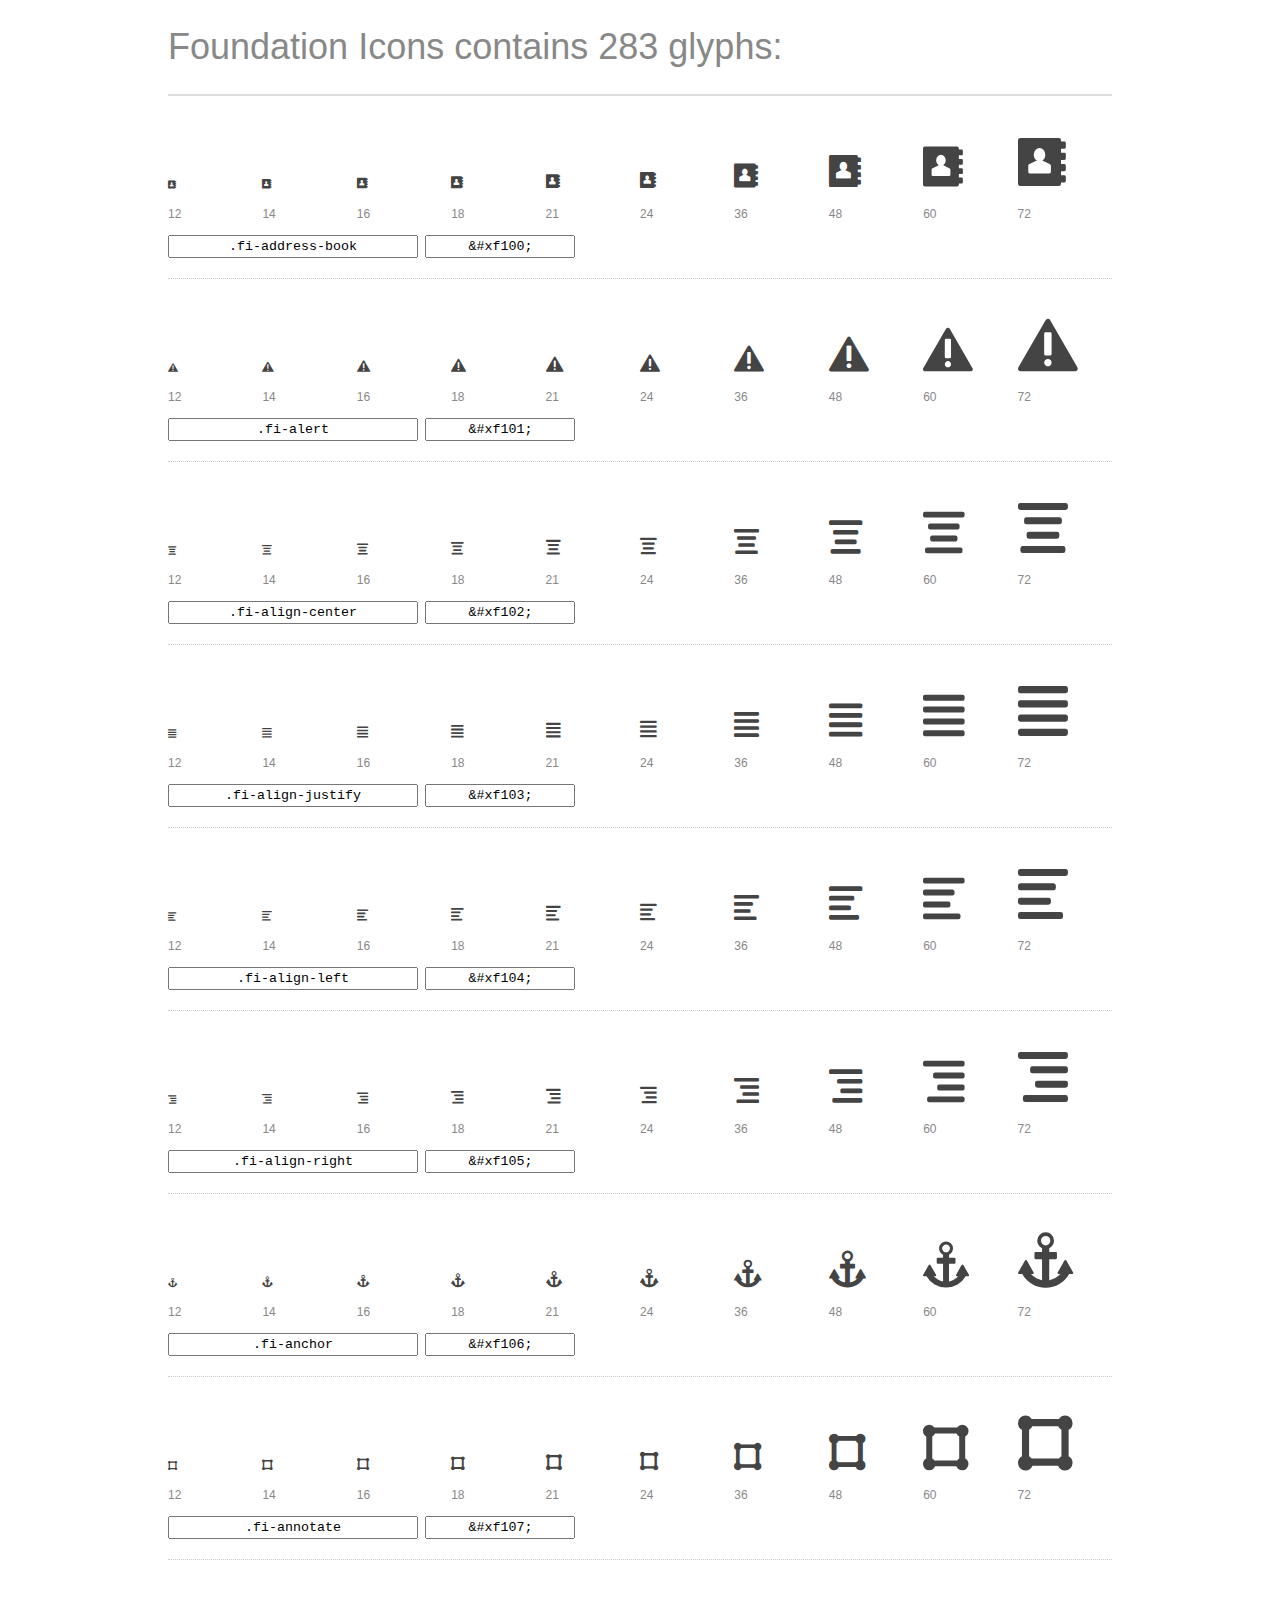
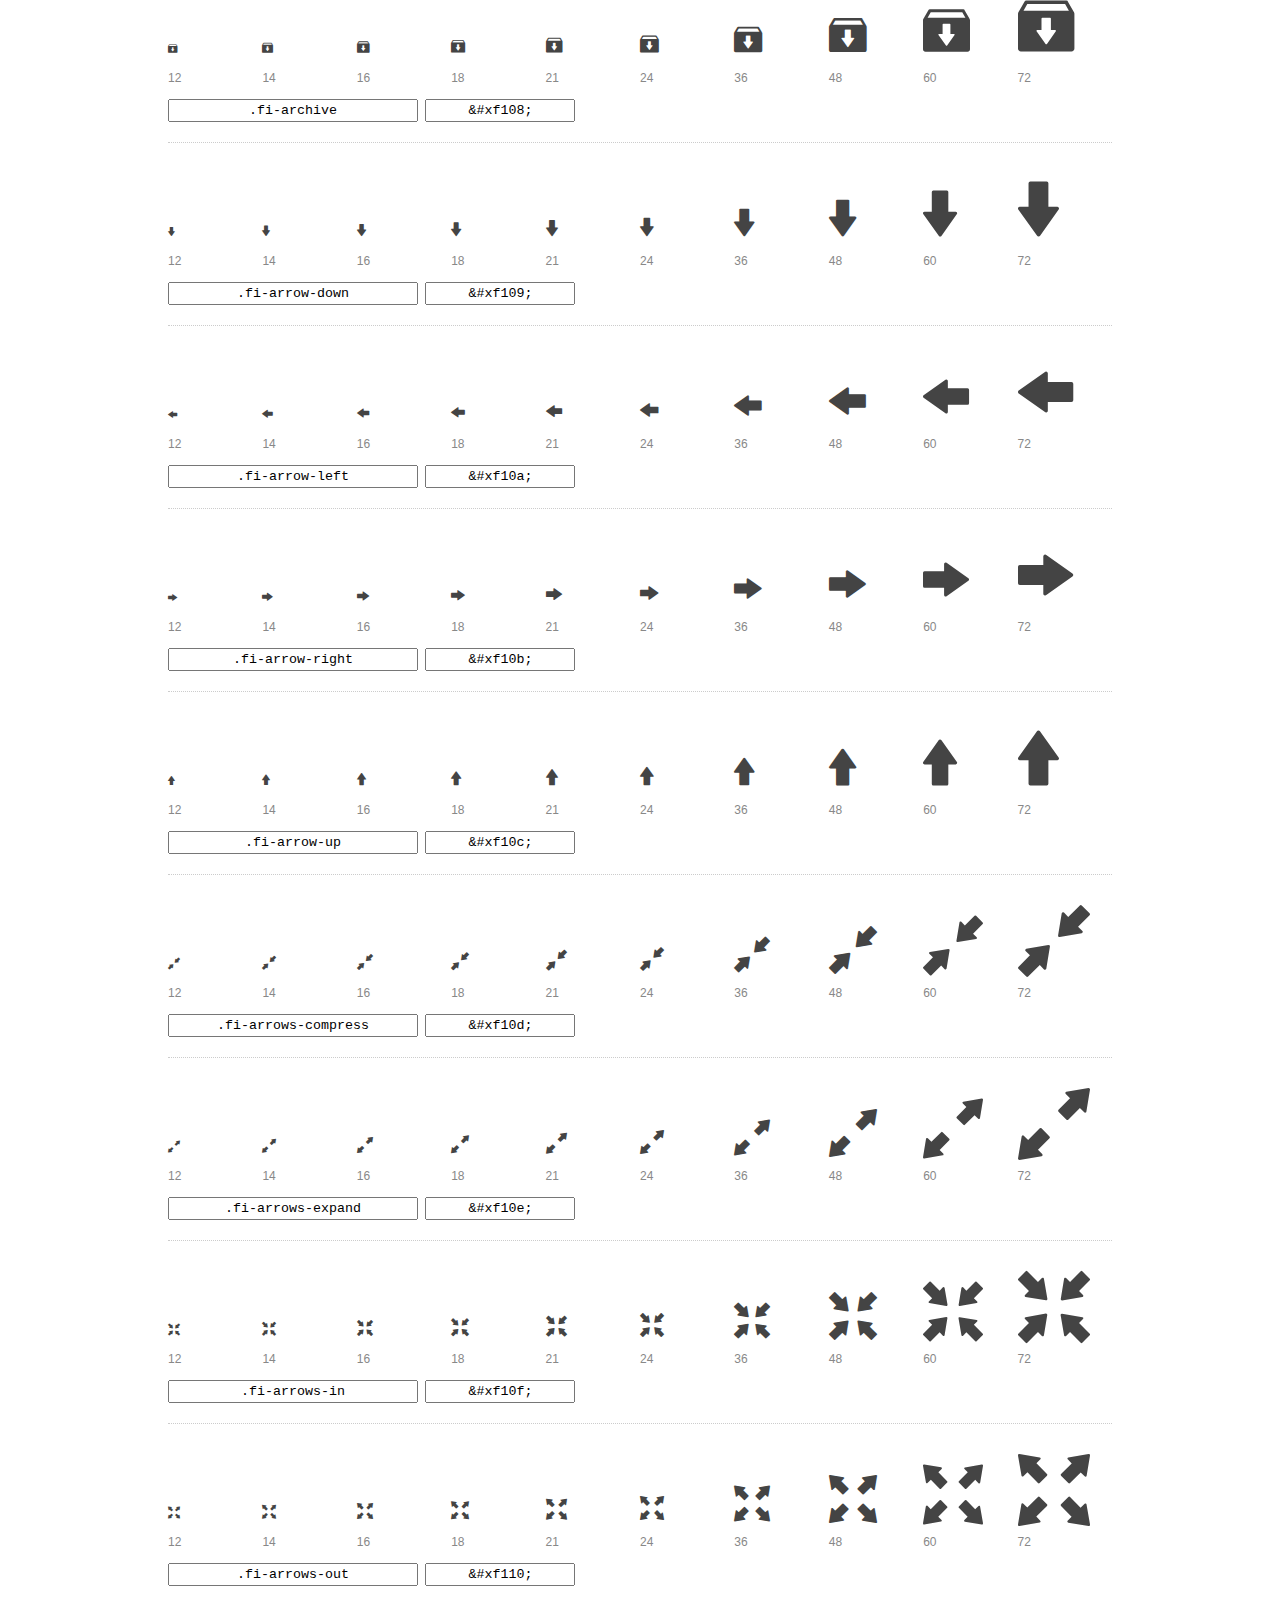
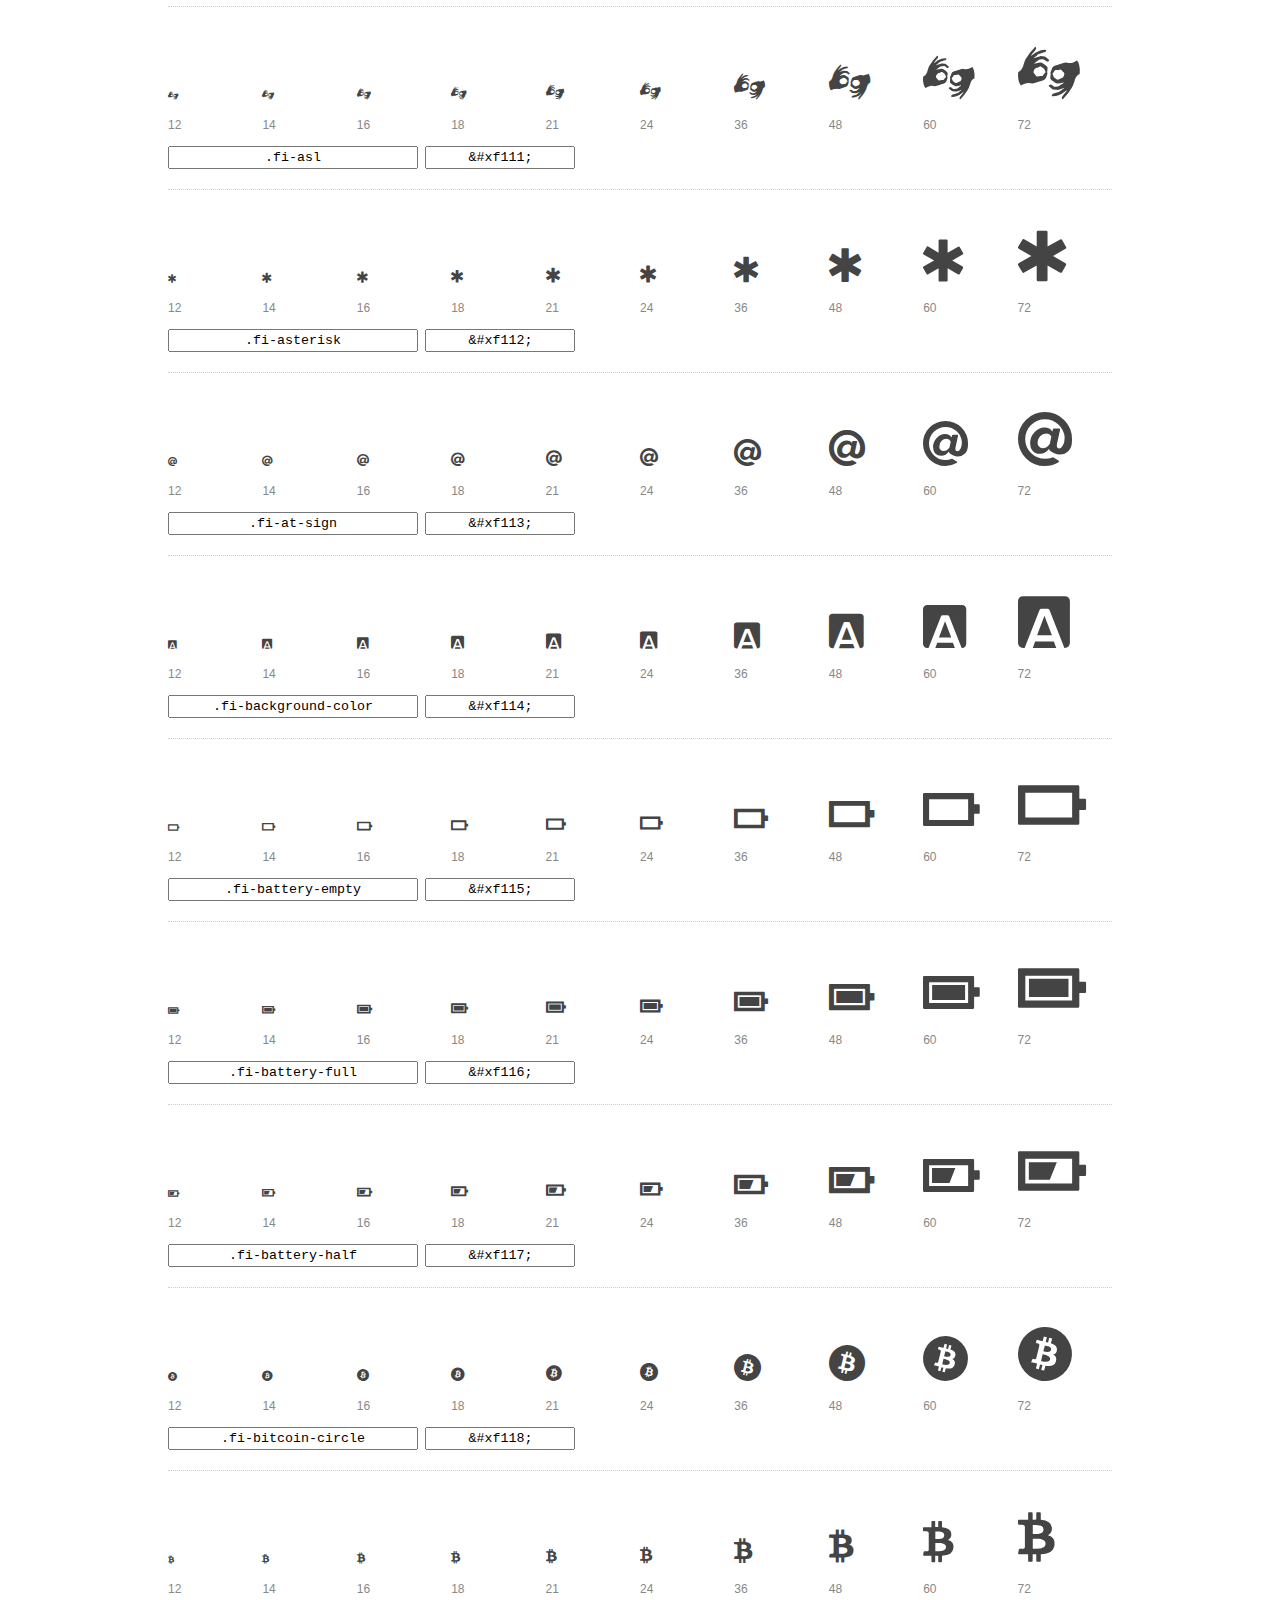
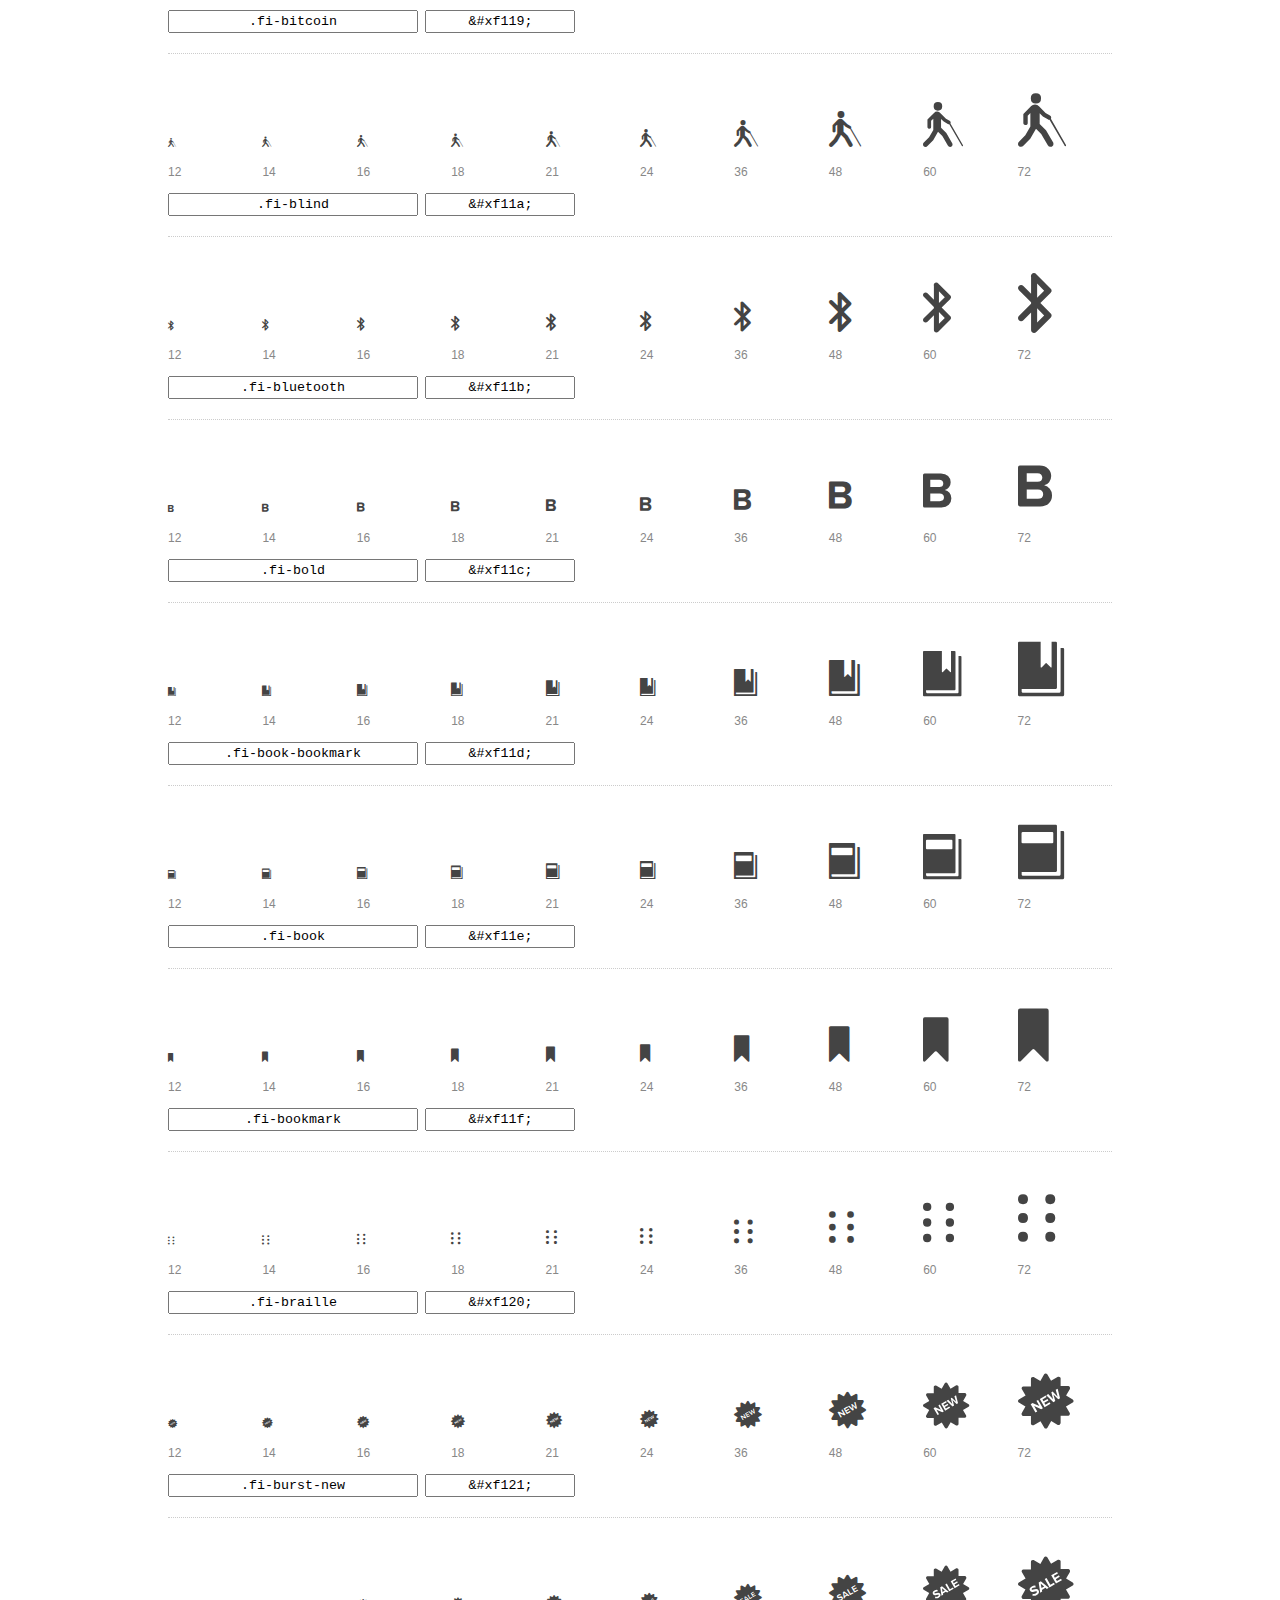
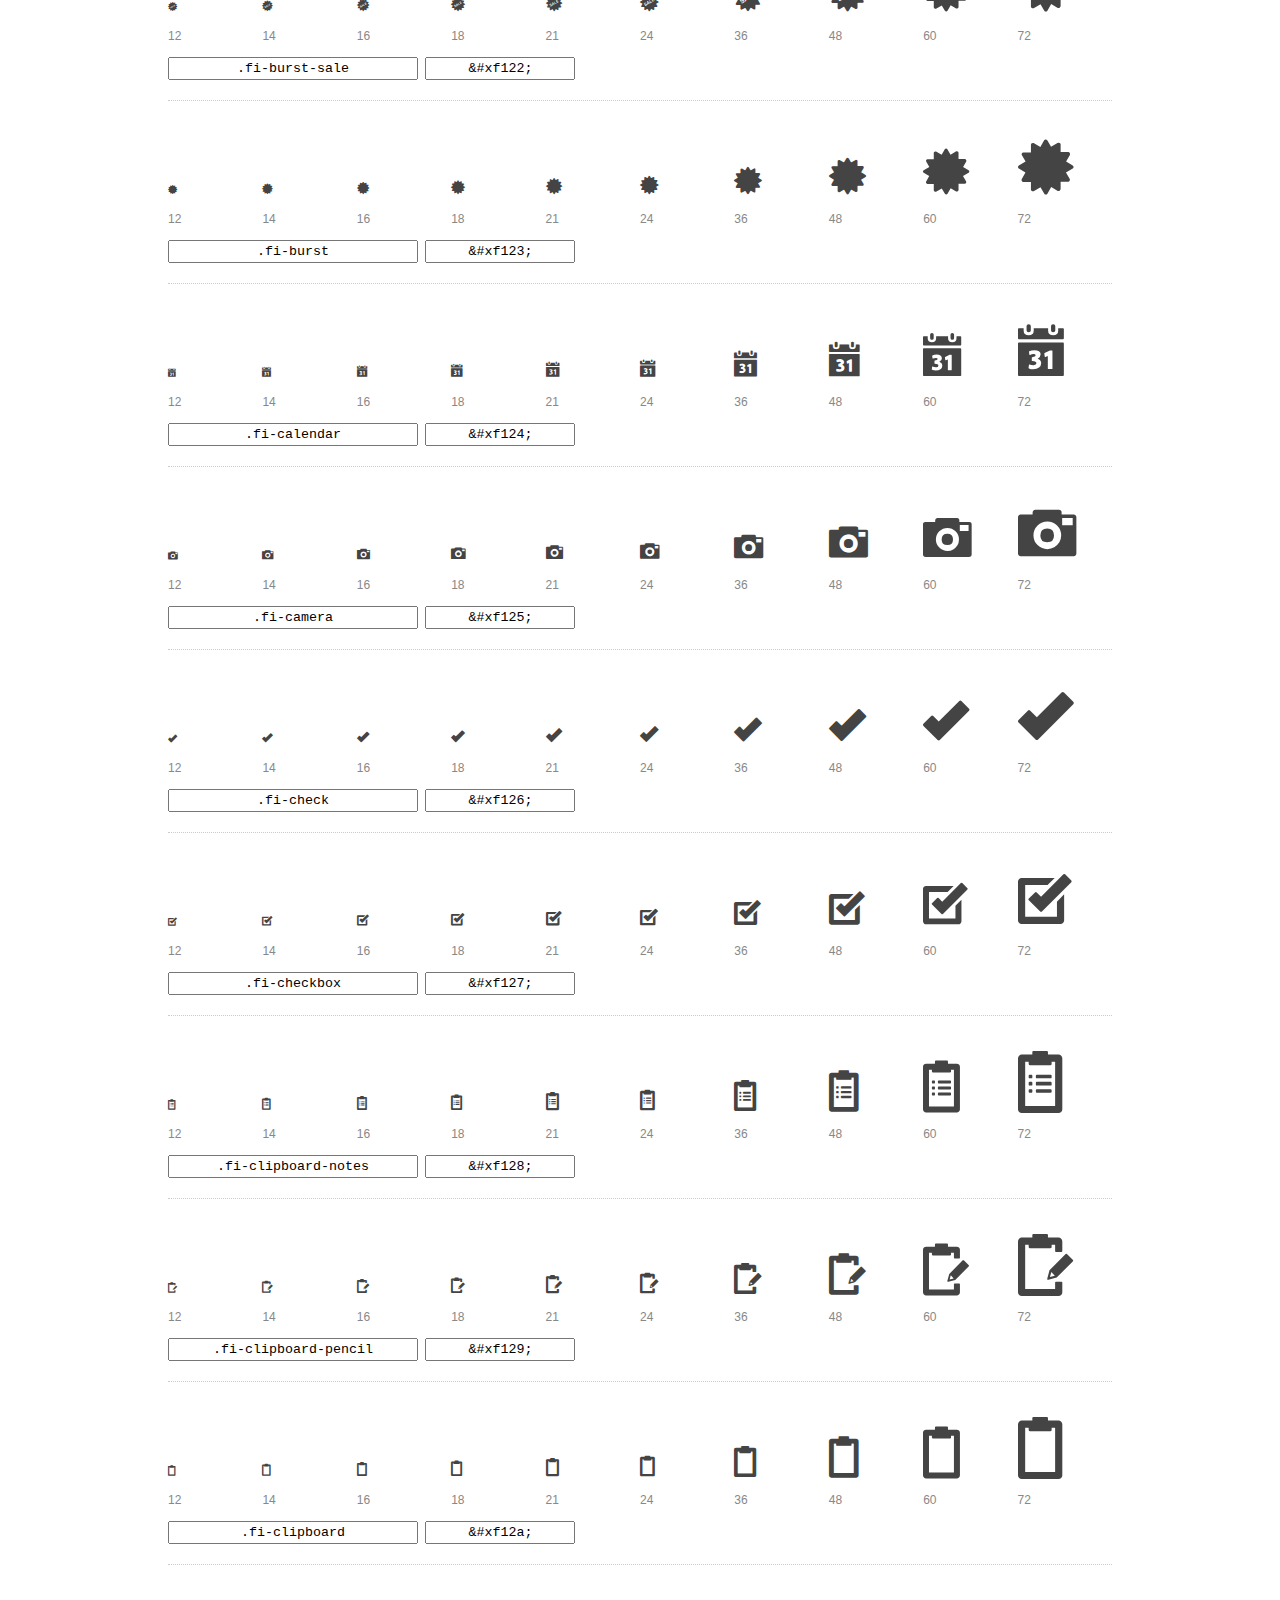
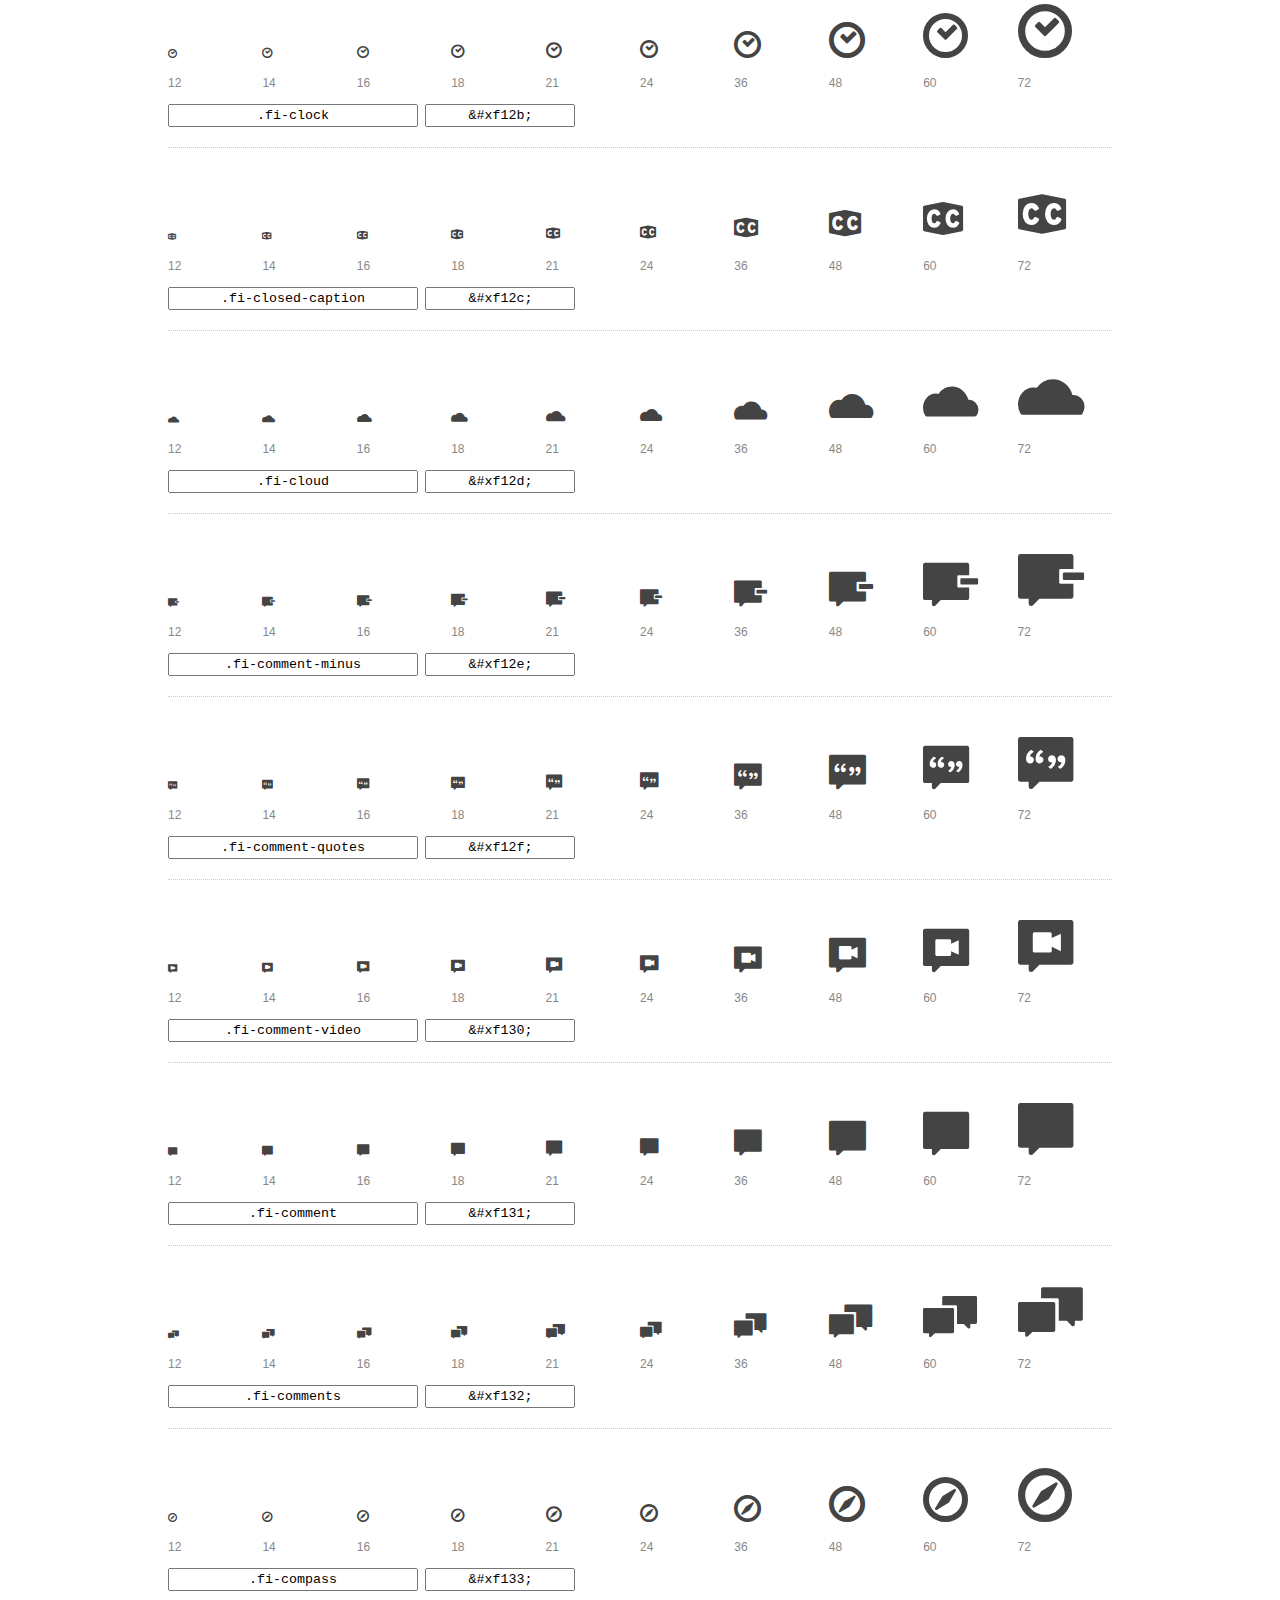
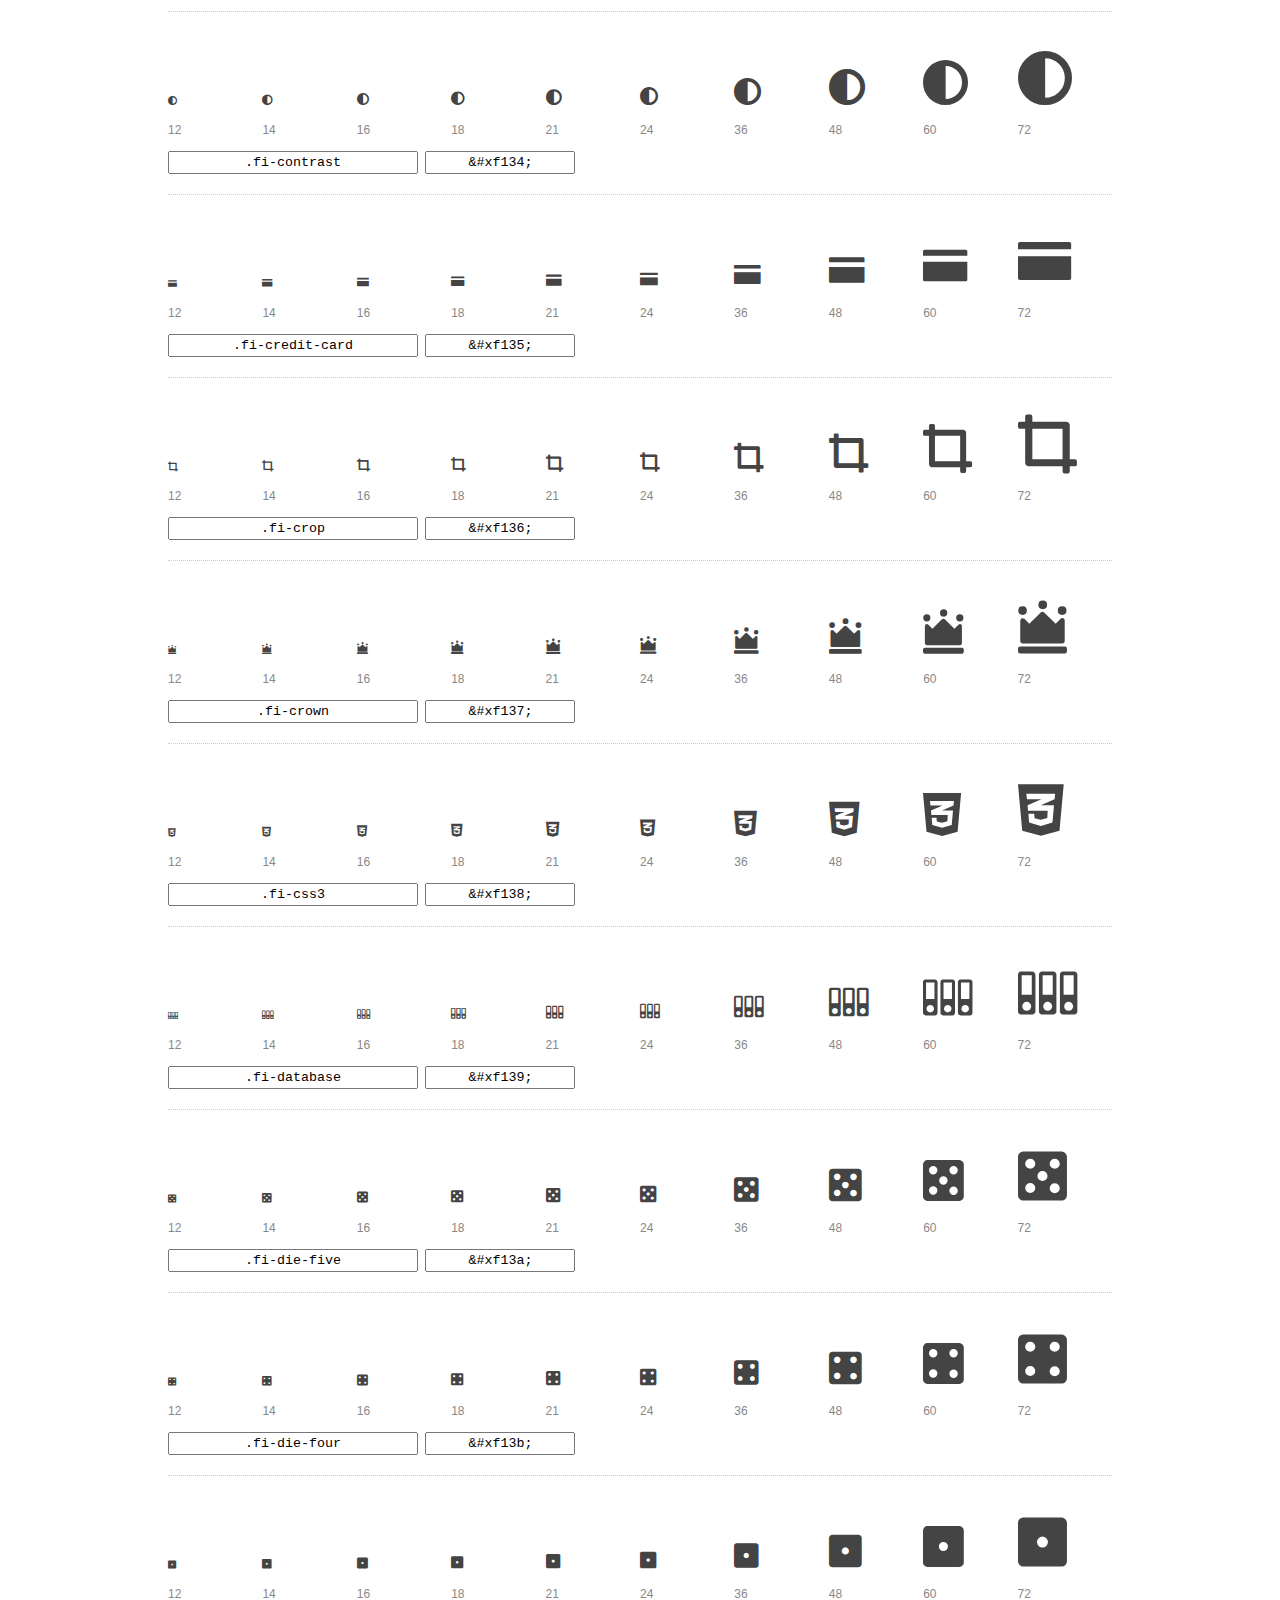
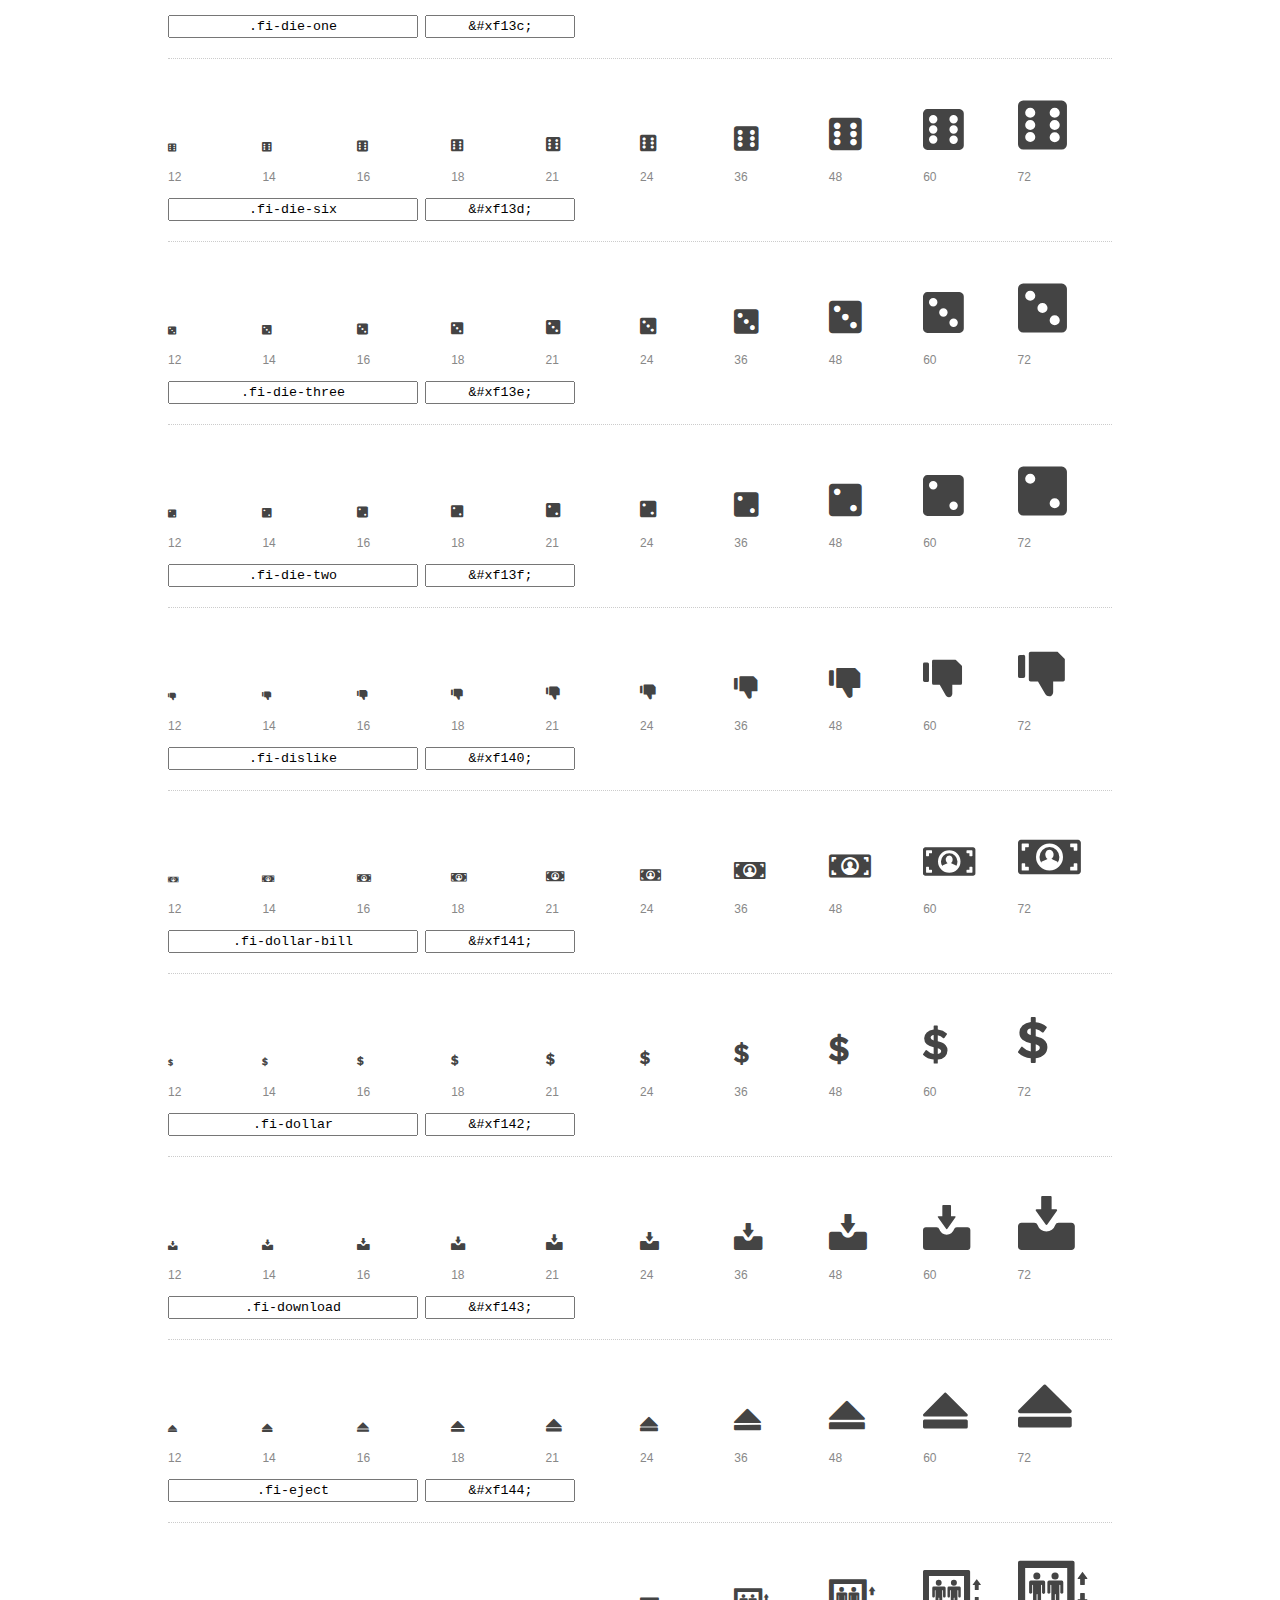
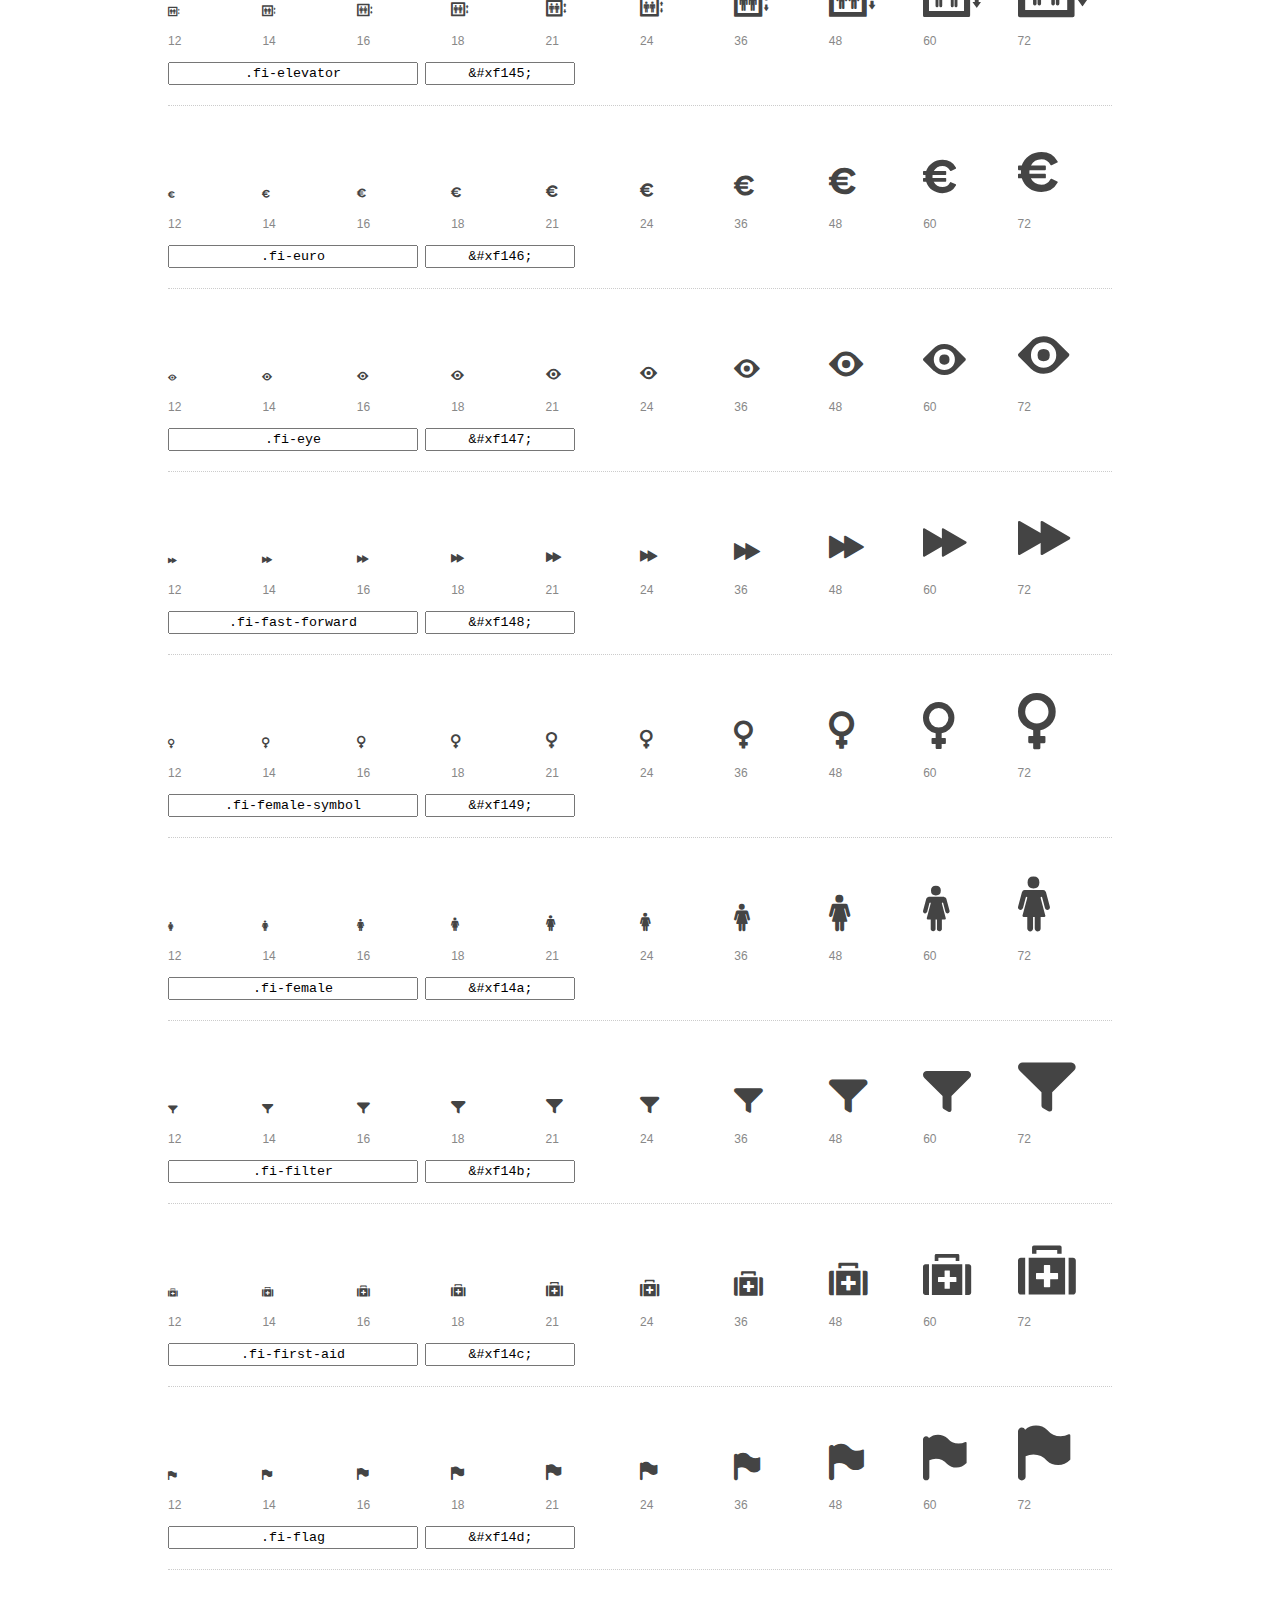
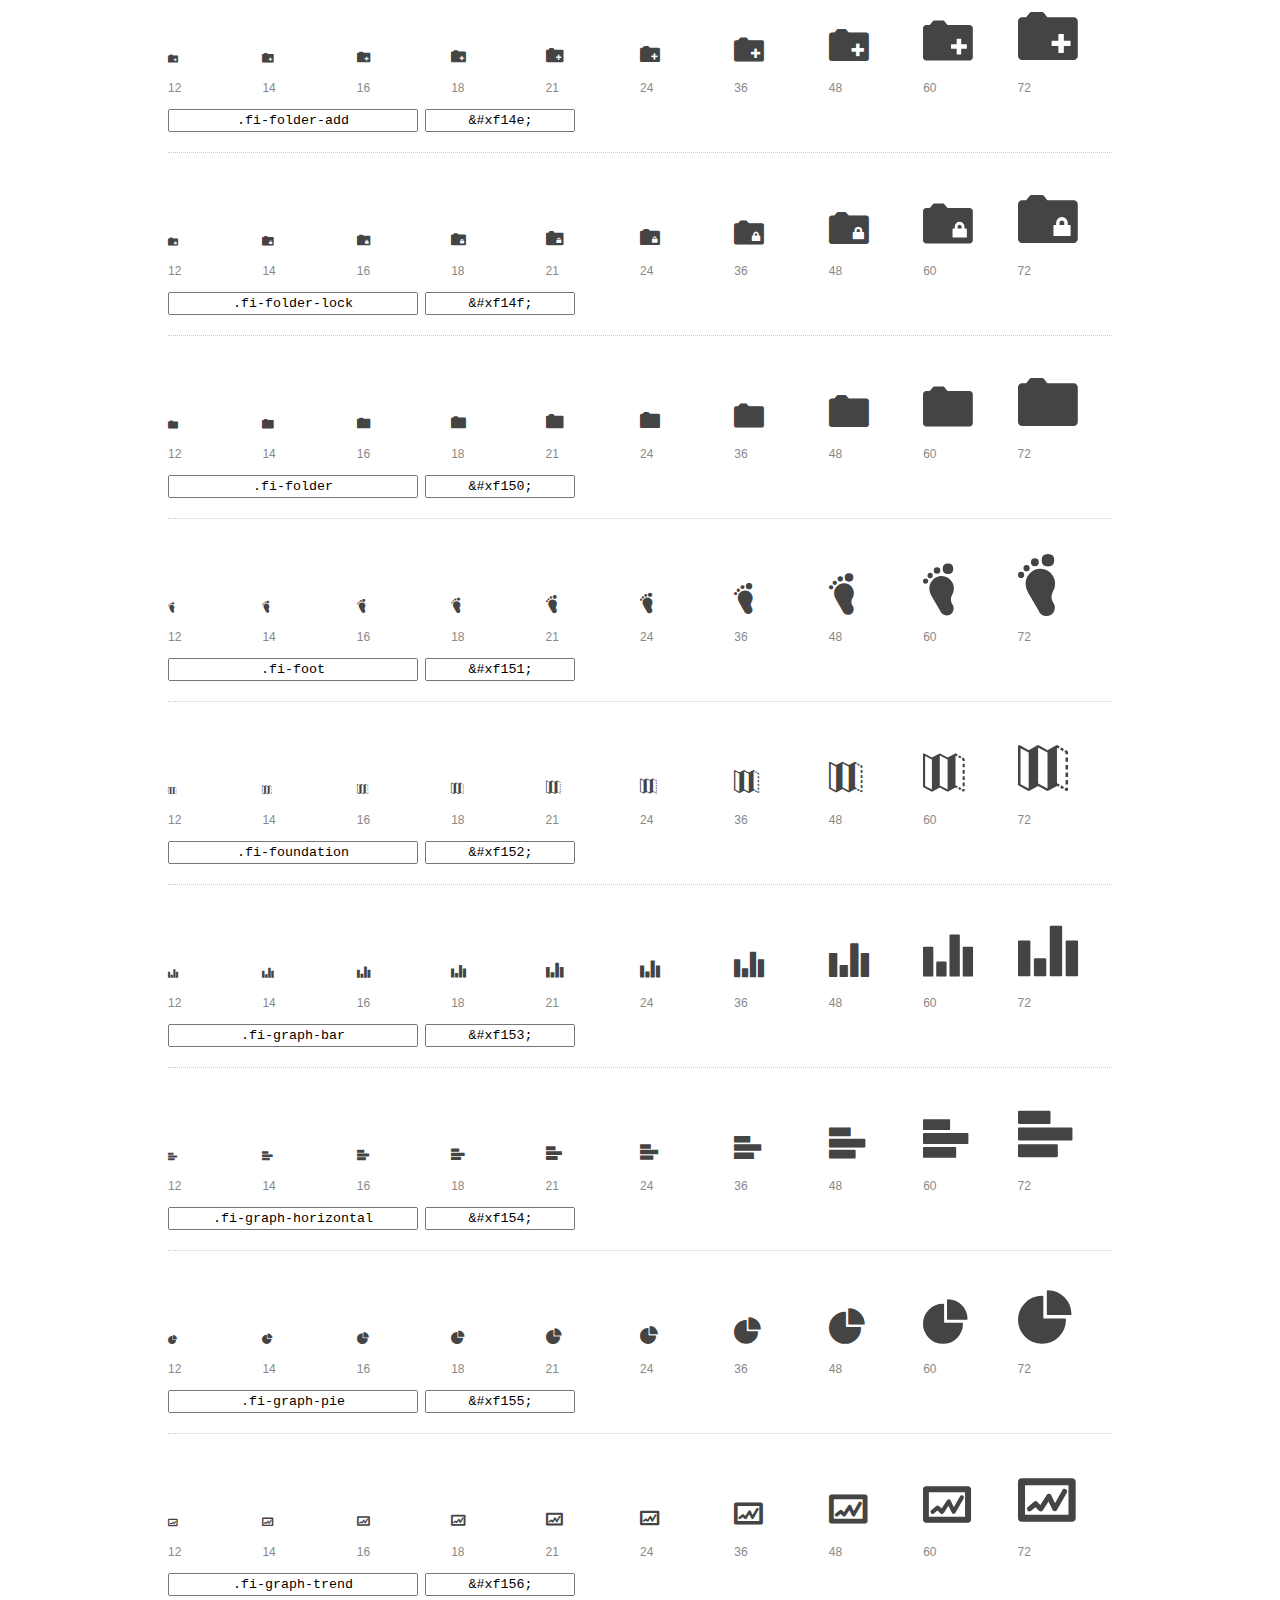
<file: images/foundation-icons/preview.html>
<!DOCTYPE html>
<html>
  <head>
    <title>Foundation Icons glyphs preview</title>
    <link rel="stylesheet" href="foundation-icons.css" />

    <style>
      * {
        -moz-box-sizing: border-box;
        -webkit-box-sizing: border-box;
        box-sizing: border-box;
        margin: 0;
        padding: 0;
      }

      body {
        background: #fff;
        color: #444;
        font: 16px/1.5 "Helvetica Neue", Helvetica, Arial, sans-serif;
      }

      a, 
      a:visited {
        color: #888;
        text-decoration: underline;
      }
      a:hover, 
      a:focus { color: #000; }

      h1 {
        border-bottom: 2px solid #ddd;
        color: #888;
        font-size: 36px;
        font-weight: 300;
        margin-bottom: 20px;
        padding: 20px 0;
      }

      .container {
        margin: 0 auto;
        min-width: 880px;
        padding: 0 40px;
        width: 80%;
      }

      .glyph {
        border-bottom: 1px dotted #ccc;
        padding: 10px 0 20px;
        margin-bottom: 20px;
      }

      .preview-glyphs { vertical-align: bottom; } 

      .preview-scale { 
        color: #888;
        font-size: 12px; 
        margin-top: 5px;
      }

      .step {
        display: inline-block;
        line-height: 1;
        width: 10%;
      }

      
      .size-12 { font-size: 12px; }
      
      .size-14 { font-size: 14px; }
      
      .size-16 { font-size: 16px; }
      
      .size-18 { font-size: 18px; }
      
      .size-21 { font-size: 21px; }
      
      .size-24 { font-size: 24px; }
      
      .size-36 { font-size: 36px; }
      
      .size-48 { font-size: 48px; }
      
      .size-60 { font-size: 60px; }
      
      .size-72 { font-size: 72px; }
      

      .usage { margin-top: 10px; }

      .usage input {
        font-family: monospace;
        margin-right: 3px;
        padding: 2px 5px;
        text-align: center;
      }

      .usage .point { width: 150px; }

      .usage .class { width: 250px; }

      .footer {
        color: #888;
        font-size: 12px;
        padding: 20px 0;
      }
    </style>

    <!--[if lte IE 8]><script src="http://html5shiv.googlecode.com/svn/trunk/html5.js"></script><![endif]-->
  </head>

  <body>
    <div class="container">
      <h1>Foundation Icons contains 283 glyphs:</h1> 

      
      <div class="glyph">
        <div class="preview-glyphs">
          <i class="step fi-address-book size-12"></i><i class="step fi-address-book size-14"></i><i class="step fi-address-book size-16"></i><i class="step fi-address-book size-18"></i><i class="step fi-address-book size-21"></i><i class="step fi-address-book size-24"></i><i class="step fi-address-book size-36"></i><i class="step fi-address-book size-48"></i><i class="step fi-address-book size-60"></i><i class="step fi-address-book size-72"></i>
        </div>
        <div class="preview-scale">
          <span class="step">12</span><span class="step">14</span><span class="step">16</span><span class="step">18</span><span class="step">21</span><span class="step">24</span><span class="step">36</span><span class="step">48</span><span class="step">60</span><span class="step">72</span> 
        </div>
        <div class="usage">
          <input class="class" type="text" readonly="readonly" onClick="this.select();" value=".fi-address-book" />
          <input class="point" type="text" readonly="readonly" onClick="this.select();" value="&amp;#xf100;" />
        </div>
      </div>
      
      <div class="glyph">
        <div class="preview-glyphs">
          <i class="step fi-alert size-12"></i><i class="step fi-alert size-14"></i><i class="step fi-alert size-16"></i><i class="step fi-alert size-18"></i><i class="step fi-alert size-21"></i><i class="step fi-alert size-24"></i><i class="step fi-alert size-36"></i><i class="step fi-alert size-48"></i><i class="step fi-alert size-60"></i><i class="step fi-alert size-72"></i>
        </div>
        <div class="preview-scale">
          <span class="step">12</span><span class="step">14</span><span class="step">16</span><span class="step">18</span><span class="step">21</span><span class="step">24</span><span class="step">36</span><span class="step">48</span><span class="step">60</span><span class="step">72</span> 
        </div>
        <div class="usage">
          <input class="class" type="text" readonly="readonly" onClick="this.select();" value=".fi-alert" />
          <input class="point" type="text" readonly="readonly" onClick="this.select();" value="&amp;#xf101;" />
        </div>
      </div>
      
      <div class="glyph">
        <div class="preview-glyphs">
          <i class="step fi-align-center size-12"></i><i class="step fi-align-center size-14"></i><i class="step fi-align-center size-16"></i><i class="step fi-align-center size-18"></i><i class="step fi-align-center size-21"></i><i class="step fi-align-center size-24"></i><i class="step fi-align-center size-36"></i><i class="step fi-align-center size-48"></i><i class="step fi-align-center size-60"></i><i class="step fi-align-center size-72"></i>
        </div>
        <div class="preview-scale">
          <span class="step">12</span><span class="step">14</span><span class="step">16</span><span class="step">18</span><span class="step">21</span><span class="step">24</span><span class="step">36</span><span class="step">48</span><span class="step">60</span><span class="step">72</span> 
        </div>
        <div class="usage">
          <input class="class" type="text" readonly="readonly" onClick="this.select();" value=".fi-align-center" />
          <input class="point" type="text" readonly="readonly" onClick="this.select();" value="&amp;#xf102;" />
        </div>
      </div>
      
      <div class="glyph">
        <div class="preview-glyphs">
          <i class="step fi-align-justify size-12"></i><i class="step fi-align-justify size-14"></i><i class="step fi-align-justify size-16"></i><i class="step fi-align-justify size-18"></i><i class="step fi-align-justify size-21"></i><i class="step fi-align-justify size-24"></i><i class="step fi-align-justify size-36"></i><i class="step fi-align-justify size-48"></i><i class="step fi-align-justify size-60"></i><i class="step fi-align-justify size-72"></i>
        </div>
        <div class="preview-scale">
          <span class="step">12</span><span class="step">14</span><span class="step">16</span><span class="step">18</span><span class="step">21</span><span class="step">24</span><span class="step">36</span><span class="step">48</span><span class="step">60</span><span class="step">72</span> 
        </div>
        <div class="usage">
          <input class="class" type="text" readonly="readonly" onClick="this.select();" value=".fi-align-justify" />
          <input class="point" type="text" readonly="readonly" onClick="this.select();" value="&amp;#xf103;" />
        </div>
      </div>
      
      <div class="glyph">
        <div class="preview-glyphs">
          <i class="step fi-align-left size-12"></i><i class="step fi-align-left size-14"></i><i class="step fi-align-left size-16"></i><i class="step fi-align-left size-18"></i><i class="step fi-align-left size-21"></i><i class="step fi-align-left size-24"></i><i class="step fi-align-left size-36"></i><i class="step fi-align-left size-48"></i><i class="step fi-align-left size-60"></i><i class="step fi-align-left size-72"></i>
        </div>
        <div class="preview-scale">
          <span class="step">12</span><span class="step">14</span><span class="step">16</span><span class="step">18</span><span class="step">21</span><span class="step">24</span><span class="step">36</span><span class="step">48</span><span class="step">60</span><span class="step">72</span> 
        </div>
        <div class="usage">
          <input class="class" type="text" readonly="readonly" onClick="this.select();" value=".fi-align-left" />
          <input class="point" type="text" readonly="readonly" onClick="this.select();" value="&amp;#xf104;" />
        </div>
      </div>
      
      <div class="glyph">
        <div class="preview-glyphs">
          <i class="step fi-align-right size-12"></i><i class="step fi-align-right size-14"></i><i class="step fi-align-right size-16"></i><i class="step fi-align-right size-18"></i><i class="step fi-align-right size-21"></i><i class="step fi-align-right size-24"></i><i class="step fi-align-right size-36"></i><i class="step fi-align-right size-48"></i><i class="step fi-align-right size-60"></i><i class="step fi-align-right size-72"></i>
        </div>
        <div class="preview-scale">
          <span class="step">12</span><span class="step">14</span><span class="step">16</span><span class="step">18</span><span class="step">21</span><span class="step">24</span><span class="step">36</span><span class="step">48</span><span class="step">60</span><span class="step">72</span> 
        </div>
        <div class="usage">
          <input class="class" type="text" readonly="readonly" onClick="this.select();" value=".fi-align-right" />
          <input class="point" type="text" readonly="readonly" onClick="this.select();" value="&amp;#xf105;" />
        </div>
      </div>
      
      <div class="glyph">
        <div class="preview-glyphs">
          <i class="step fi-anchor size-12"></i><i class="step fi-anchor size-14"></i><i class="step fi-anchor size-16"></i><i class="step fi-anchor size-18"></i><i class="step fi-anchor size-21"></i><i class="step fi-anchor size-24"></i><i class="step fi-anchor size-36"></i><i class="step fi-anchor size-48"></i><i class="step fi-anchor size-60"></i><i class="step fi-anchor size-72"></i>
        </div>
        <div class="preview-scale">
          <span class="step">12</span><span class="step">14</span><span class="step">16</span><span class="step">18</span><span class="step">21</span><span class="step">24</span><span class="step">36</span><span class="step">48</span><span class="step">60</span><span class="step">72</span> 
        </div>
        <div class="usage">
          <input class="class" type="text" readonly="readonly" onClick="this.select();" value=".fi-anchor" />
          <input class="point" type="text" readonly="readonly" onClick="this.select();" value="&amp;#xf106;" />
        </div>
      </div>
      
      <div class="glyph">
        <div class="preview-glyphs">
          <i class="step fi-annotate size-12"></i><i class="step fi-annotate size-14"></i><i class="step fi-annotate size-16"></i><i class="step fi-annotate size-18"></i><i class="step fi-annotate size-21"></i><i class="step fi-annotate size-24"></i><i class="step fi-annotate size-36"></i><i class="step fi-annotate size-48"></i><i class="step fi-annotate size-60"></i><i class="step fi-annotate size-72"></i>
        </div>
        <div class="preview-scale">
          <span class="step">12</span><span class="step">14</span><span class="step">16</span><span class="step">18</span><span class="step">21</span><span class="step">24</span><span class="step">36</span><span class="step">48</span><span class="step">60</span><span class="step">72</span> 
        </div>
        <div class="usage">
          <input class="class" type="text" readonly="readonly" onClick="this.select();" value=".fi-annotate" />
          <input class="point" type="text" readonly="readonly" onClick="this.select();" value="&amp;#xf107;" />
        </div>
      </div>
      
      <div class="glyph">
        <div class="preview-glyphs">
          <i class="step fi-archive size-12"></i><i class="step fi-archive size-14"></i><i class="step fi-archive size-16"></i><i class="step fi-archive size-18"></i><i class="step fi-archive size-21"></i><i class="step fi-archive size-24"></i><i class="step fi-archive size-36"></i><i class="step fi-archive size-48"></i><i class="step fi-archive size-60"></i><i class="step fi-archive size-72"></i>
        </div>
        <div class="preview-scale">
          <span class="step">12</span><span class="step">14</span><span class="step">16</span><span class="step">18</span><span class="step">21</span><span class="step">24</span><span class="step">36</span><span class="step">48</span><span class="step">60</span><span class="step">72</span> 
        </div>
        <div class="usage">
          <input class="class" type="text" readonly="readonly" onClick="this.select();" value=".fi-archive" />
          <input class="point" type="text" readonly="readonly" onClick="this.select();" value="&amp;#xf108;" />
        </div>
      </div>
      
      <div class="glyph">
        <div class="preview-glyphs">
          <i class="step fi-arrow-down size-12"></i><i class="step fi-arrow-down size-14"></i><i class="step fi-arrow-down size-16"></i><i class="step fi-arrow-down size-18"></i><i class="step fi-arrow-down size-21"></i><i class="step fi-arrow-down size-24"></i><i class="step fi-arrow-down size-36"></i><i class="step fi-arrow-down size-48"></i><i class="step fi-arrow-down size-60"></i><i class="step fi-arrow-down size-72"></i>
        </div>
        <div class="preview-scale">
          <span class="step">12</span><span class="step">14</span><span class="step">16</span><span class="step">18</span><span class="step">21</span><span class="step">24</span><span class="step">36</span><span class="step">48</span><span class="step">60</span><span class="step">72</span> 
        </div>
        <div class="usage">
          <input class="class" type="text" readonly="readonly" onClick="this.select();" value=".fi-arrow-down" />
          <input class="point" type="text" readonly="readonly" onClick="this.select();" value="&amp;#xf109;" />
        </div>
      </div>
      
      <div class="glyph">
        <div class="preview-glyphs">
          <i class="step fi-arrow-left size-12"></i><i class="step fi-arrow-left size-14"></i><i class="step fi-arrow-left size-16"></i><i class="step fi-arrow-left size-18"></i><i class="step fi-arrow-left size-21"></i><i class="step fi-arrow-left size-24"></i><i class="step fi-arrow-left size-36"></i><i class="step fi-arrow-left size-48"></i><i class="step fi-arrow-left size-60"></i><i class="step fi-arrow-left size-72"></i>
        </div>
        <div class="preview-scale">
          <span class="step">12</span><span class="step">14</span><span class="step">16</span><span class="step">18</span><span class="step">21</span><span class="step">24</span><span class="step">36</span><span class="step">48</span><span class="step">60</span><span class="step">72</span> 
        </div>
        <div class="usage">
          <input class="class" type="text" readonly="readonly" onClick="this.select();" value=".fi-arrow-left" />
          <input class="point" type="text" readonly="readonly" onClick="this.select();" value="&amp;#xf10a;" />
        </div>
      </div>
      
      <div class="glyph">
        <div class="preview-glyphs">
          <i class="step fi-arrow-right size-12"></i><i class="step fi-arrow-right size-14"></i><i class="step fi-arrow-right size-16"></i><i class="step fi-arrow-right size-18"></i><i class="step fi-arrow-right size-21"></i><i class="step fi-arrow-right size-24"></i><i class="step fi-arrow-right size-36"></i><i class="step fi-arrow-right size-48"></i><i class="step fi-arrow-right size-60"></i><i class="step fi-arrow-right size-72"></i>
        </div>
        <div class="preview-scale">
          <span class="step">12</span><span class="step">14</span><span class="step">16</span><span class="step">18</span><span class="step">21</span><span class="step">24</span><span class="step">36</span><span class="step">48</span><span class="step">60</span><span class="step">72</span> 
        </div>
        <div class="usage">
          <input class="class" type="text" readonly="readonly" onClick="this.select();" value=".fi-arrow-right" />
          <input class="point" type="text" readonly="readonly" onClick="this.select();" value="&amp;#xf10b;" />
        </div>
      </div>
      
      <div class="glyph">
        <div class="preview-glyphs">
          <i class="step fi-arrow-up size-12"></i><i class="step fi-arrow-up size-14"></i><i class="step fi-arrow-up size-16"></i><i class="step fi-arrow-up size-18"></i><i class="step fi-arrow-up size-21"></i><i class="step fi-arrow-up size-24"></i><i class="step fi-arrow-up size-36"></i><i class="step fi-arrow-up size-48"></i><i class="step fi-arrow-up size-60"></i><i class="step fi-arrow-up size-72"></i>
        </div>
        <div class="preview-scale">
          <span class="step">12</span><span class="step">14</span><span class="step">16</span><span class="step">18</span><span class="step">21</span><span class="step">24</span><span class="step">36</span><span class="step">48</span><span class="step">60</span><span class="step">72</span> 
        </div>
        <div class="usage">
          <input class="class" type="text" readonly="readonly" onClick="this.select();" value=".fi-arrow-up" />
          <input class="point" type="text" readonly="readonly" onClick="this.select();" value="&amp;#xf10c;" />
        </div>
      </div>
      
      <div class="glyph">
        <div class="preview-glyphs">
          <i class="step fi-arrows-compress size-12"></i><i class="step fi-arrows-compress size-14"></i><i class="step fi-arrows-compress size-16"></i><i class="step fi-arrows-compress size-18"></i><i class="step fi-arrows-compress size-21"></i><i class="step fi-arrows-compress size-24"></i><i class="step fi-arrows-compress size-36"></i><i class="step fi-arrows-compress size-48"></i><i class="step fi-arrows-compress size-60"></i><i class="step fi-arrows-compress size-72"></i>
        </div>
        <div class="preview-scale">
          <span class="step">12</span><span class="step">14</span><span class="step">16</span><span class="step">18</span><span class="step">21</span><span class="step">24</span><span class="step">36</span><span class="step">48</span><span class="step">60</span><span class="step">72</span> 
        </div>
        <div class="usage">
          <input class="class" type="text" readonly="readonly" onClick="this.select();" value=".fi-arrows-compress" />
          <input class="point" type="text" readonly="readonly" onClick="this.select();" value="&amp;#xf10d;" />
        </div>
      </div>
      
      <div class="glyph">
        <div class="preview-glyphs">
          <i class="step fi-arrows-expand size-12"></i><i class="step fi-arrows-expand size-14"></i><i class="step fi-arrows-expand size-16"></i><i class="step fi-arrows-expand size-18"></i><i class="step fi-arrows-expand size-21"></i><i class="step fi-arrows-expand size-24"></i><i class="step fi-arrows-expand size-36"></i><i class="step fi-arrows-expand size-48"></i><i class="step fi-arrows-expand size-60"></i><i class="step fi-arrows-expand size-72"></i>
        </div>
        <div class="preview-scale">
          <span class="step">12</span><span class="step">14</span><span class="step">16</span><span class="step">18</span><span class="step">21</span><span class="step">24</span><span class="step">36</span><span class="step">48</span><span class="step">60</span><span class="step">72</span> 
        </div>
        <div class="usage">
          <input class="class" type="text" readonly="readonly" onClick="this.select();" value=".fi-arrows-expand" />
          <input class="point" type="text" readonly="readonly" onClick="this.select();" value="&amp;#xf10e;" />
        </div>
      </div>
      
      <div class="glyph">
        <div class="preview-glyphs">
          <i class="step fi-arrows-in size-12"></i><i class="step fi-arrows-in size-14"></i><i class="step fi-arrows-in size-16"></i><i class="step fi-arrows-in size-18"></i><i class="step fi-arrows-in size-21"></i><i class="step fi-arrows-in size-24"></i><i class="step fi-arrows-in size-36"></i><i class="step fi-arrows-in size-48"></i><i class="step fi-arrows-in size-60"></i><i class="step fi-arrows-in size-72"></i>
        </div>
        <div class="preview-scale">
          <span class="step">12</span><span class="step">14</span><span class="step">16</span><span class="step">18</span><span class="step">21</span><span class="step">24</span><span class="step">36</span><span class="step">48</span><span class="step">60</span><span class="step">72</span> 
        </div>
        <div class="usage">
          <input class="class" type="text" readonly="readonly" onClick="this.select();" value=".fi-arrows-in" />
          <input class="point" type="text" readonly="readonly" onClick="this.select();" value="&amp;#xf10f;" />
        </div>
      </div>
      
      <div class="glyph">
        <div class="preview-glyphs">
          <i class="step fi-arrows-out size-12"></i><i class="step fi-arrows-out size-14"></i><i class="step fi-arrows-out size-16"></i><i class="step fi-arrows-out size-18"></i><i class="step fi-arrows-out size-21"></i><i class="step fi-arrows-out size-24"></i><i class="step fi-arrows-out size-36"></i><i class="step fi-arrows-out size-48"></i><i class="step fi-arrows-out size-60"></i><i class="step fi-arrows-out size-72"></i>
        </div>
        <div class="preview-scale">
          <span class="step">12</span><span class="step">14</span><span class="step">16</span><span class="step">18</span><span class="step">21</span><span class="step">24</span><span class="step">36</span><span class="step">48</span><span class="step">60</span><span class="step">72</span> 
        </div>
        <div class="usage">
          <input class="class" type="text" readonly="readonly" onClick="this.select();" value=".fi-arrows-out" />
          <input class="point" type="text" readonly="readonly" onClick="this.select();" value="&amp;#xf110;" />
        </div>
      </div>
      
      <div class="glyph">
        <div class="preview-glyphs">
          <i class="step fi-asl size-12"></i><i class="step fi-asl size-14"></i><i class="step fi-asl size-16"></i><i class="step fi-asl size-18"></i><i class="step fi-asl size-21"></i><i class="step fi-asl size-24"></i><i class="step fi-asl size-36"></i><i class="step fi-asl size-48"></i><i class="step fi-asl size-60"></i><i class="step fi-asl size-72"></i>
        </div>
        <div class="preview-scale">
          <span class="step">12</span><span class="step">14</span><span class="step">16</span><span class="step">18</span><span class="step">21</span><span class="step">24</span><span class="step">36</span><span class="step">48</span><span class="step">60</span><span class="step">72</span> 
        </div>
        <div class="usage">
          <input class="class" type="text" readonly="readonly" onClick="this.select();" value=".fi-asl" />
          <input class="point" type="text" readonly="readonly" onClick="this.select();" value="&amp;#xf111;" />
        </div>
      </div>
      
      <div class="glyph">
        <div class="preview-glyphs">
          <i class="step fi-asterisk size-12"></i><i class="step fi-asterisk size-14"></i><i class="step fi-asterisk size-16"></i><i class="step fi-asterisk size-18"></i><i class="step fi-asterisk size-21"></i><i class="step fi-asterisk size-24"></i><i class="step fi-asterisk size-36"></i><i class="step fi-asterisk size-48"></i><i class="step fi-asterisk size-60"></i><i class="step fi-asterisk size-72"></i>
        </div>
        <div class="preview-scale">
          <span class="step">12</span><span class="step">14</span><span class="step">16</span><span class="step">18</span><span class="step">21</span><span class="step">24</span><span class="step">36</span><span class="step">48</span><span class="step">60</span><span class="step">72</span> 
        </div>
        <div class="usage">
          <input class="class" type="text" readonly="readonly" onClick="this.select();" value=".fi-asterisk" />
          <input class="point" type="text" readonly="readonly" onClick="this.select();" value="&amp;#xf112;" />
        </div>
      </div>
      
      <div class="glyph">
        <div class="preview-glyphs">
          <i class="step fi-at-sign size-12"></i><i class="step fi-at-sign size-14"></i><i class="step fi-at-sign size-16"></i><i class="step fi-at-sign size-18"></i><i class="step fi-at-sign size-21"></i><i class="step fi-at-sign size-24"></i><i class="step fi-at-sign size-36"></i><i class="step fi-at-sign size-48"></i><i class="step fi-at-sign size-60"></i><i class="step fi-at-sign size-72"></i>
        </div>
        <div class="preview-scale">
          <span class="step">12</span><span class="step">14</span><span class="step">16</span><span class="step">18</span><span class="step">21</span><span class="step">24</span><span class="step">36</span><span class="step">48</span><span class="step">60</span><span class="step">72</span> 
        </div>
        <div class="usage">
          <input class="class" type="text" readonly="readonly" onClick="this.select();" value=".fi-at-sign" />
          <input class="point" type="text" readonly="readonly" onClick="this.select();" value="&amp;#xf113;" />
        </div>
      </div>
      
      <div class="glyph">
        <div class="preview-glyphs">
          <i class="step fi-background-color size-12"></i><i class="step fi-background-color size-14"></i><i class="step fi-background-color size-16"></i><i class="step fi-background-color size-18"></i><i class="step fi-background-color size-21"></i><i class="step fi-background-color size-24"></i><i class="step fi-background-color size-36"></i><i class="step fi-background-color size-48"></i><i class="step fi-background-color size-60"></i><i class="step fi-background-color size-72"></i>
        </div>
        <div class="preview-scale">
          <span class="step">12</span><span class="step">14</span><span class="step">16</span><span class="step">18</span><span class="step">21</span><span class="step">24</span><span class="step">36</span><span class="step">48</span><span class="step">60</span><span class="step">72</span> 
        </div>
        <div class="usage">
          <input class="class" type="text" readonly="readonly" onClick="this.select();" value=".fi-background-color" />
          <input class="point" type="text" readonly="readonly" onClick="this.select();" value="&amp;#xf114;" />
        </div>
      </div>
      
      <div class="glyph">
        <div class="preview-glyphs">
          <i class="step fi-battery-empty size-12"></i><i class="step fi-battery-empty size-14"></i><i class="step fi-battery-empty size-16"></i><i class="step fi-battery-empty size-18"></i><i class="step fi-battery-empty size-21"></i><i class="step fi-battery-empty size-24"></i><i class="step fi-battery-empty size-36"></i><i class="step fi-battery-empty size-48"></i><i class="step fi-battery-empty size-60"></i><i class="step fi-battery-empty size-72"></i>
        </div>
        <div class="preview-scale">
          <span class="step">12</span><span class="step">14</span><span class="step">16</span><span class="step">18</span><span class="step">21</span><span class="step">24</span><span class="step">36</span><span class="step">48</span><span class="step">60</span><span class="step">72</span> 
        </div>
        <div class="usage">
          <input class="class" type="text" readonly="readonly" onClick="this.select();" value=".fi-battery-empty" />
          <input class="point" type="text" readonly="readonly" onClick="this.select();" value="&amp;#xf115;" />
        </div>
      </div>
      
      <div class="glyph">
        <div class="preview-glyphs">
          <i class="step fi-battery-full size-12"></i><i class="step fi-battery-full size-14"></i><i class="step fi-battery-full size-16"></i><i class="step fi-battery-full size-18"></i><i class="step fi-battery-full size-21"></i><i class="step fi-battery-full size-24"></i><i class="step fi-battery-full size-36"></i><i class="step fi-battery-full size-48"></i><i class="step fi-battery-full size-60"></i><i class="step fi-battery-full size-72"></i>
        </div>
        <div class="preview-scale">
          <span class="step">12</span><span class="step">14</span><span class="step">16</span><span class="step">18</span><span class="step">21</span><span class="step">24</span><span class="step">36</span><span class="step">48</span><span class="step">60</span><span class="step">72</span> 
        </div>
        <div class="usage">
          <input class="class" type="text" readonly="readonly" onClick="this.select();" value=".fi-battery-full" />
          <input class="point" type="text" readonly="readonly" onClick="this.select();" value="&amp;#xf116;" />
        </div>
      </div>
      
      <div class="glyph">
        <div class="preview-glyphs">
          <i class="step fi-battery-half size-12"></i><i class="step fi-battery-half size-14"></i><i class="step fi-battery-half size-16"></i><i class="step fi-battery-half size-18"></i><i class="step fi-battery-half size-21"></i><i class="step fi-battery-half size-24"></i><i class="step fi-battery-half size-36"></i><i class="step fi-battery-half size-48"></i><i class="step fi-battery-half size-60"></i><i class="step fi-battery-half size-72"></i>
        </div>
        <div class="preview-scale">
          <span class="step">12</span><span class="step">14</span><span class="step">16</span><span class="step">18</span><span class="step">21</span><span class="step">24</span><span class="step">36</span><span class="step">48</span><span class="step">60</span><span class="step">72</span> 
        </div>
        <div class="usage">
          <input class="class" type="text" readonly="readonly" onClick="this.select();" value=".fi-battery-half" />
          <input class="point" type="text" readonly="readonly" onClick="this.select();" value="&amp;#xf117;" />
        </div>
      </div>
      
      <div class="glyph">
        <div class="preview-glyphs">
          <i class="step fi-bitcoin-circle size-12"></i><i class="step fi-bitcoin-circle size-14"></i><i class="step fi-bitcoin-circle size-16"></i><i class="step fi-bitcoin-circle size-18"></i><i class="step fi-bitcoin-circle size-21"></i><i class="step fi-bitcoin-circle size-24"></i><i class="step fi-bitcoin-circle size-36"></i><i class="step fi-bitcoin-circle size-48"></i><i class="step fi-bitcoin-circle size-60"></i><i class="step fi-bitcoin-circle size-72"></i>
        </div>
        <div class="preview-scale">
          <span class="step">12</span><span class="step">14</span><span class="step">16</span><span class="step">18</span><span class="step">21</span><span class="step">24</span><span class="step">36</span><span class="step">48</span><span class="step">60</span><span class="step">72</span> 
        </div>
        <div class="usage">
          <input class="class" type="text" readonly="readonly" onClick="this.select();" value=".fi-bitcoin-circle" />
          <input class="point" type="text" readonly="readonly" onClick="this.select();" value="&amp;#xf118;" />
        </div>
      </div>
      
      <div class="glyph">
        <div class="preview-glyphs">
          <i class="step fi-bitcoin size-12"></i><i class="step fi-bitcoin size-14"></i><i class="step fi-bitcoin size-16"></i><i class="step fi-bitcoin size-18"></i><i class="step fi-bitcoin size-21"></i><i class="step fi-bitcoin size-24"></i><i class="step fi-bitcoin size-36"></i><i class="step fi-bitcoin size-48"></i><i class="step fi-bitcoin size-60"></i><i class="step fi-bitcoin size-72"></i>
        </div>
        <div class="preview-scale">
          <span class="step">12</span><span class="step">14</span><span class="step">16</span><span class="step">18</span><span class="step">21</span><span class="step">24</span><span class="step">36</span><span class="step">48</span><span class="step">60</span><span class="step">72</span> 
        </div>
        <div class="usage">
          <input class="class" type="text" readonly="readonly" onClick="this.select();" value=".fi-bitcoin" />
          <input class="point" type="text" readonly="readonly" onClick="this.select();" value="&amp;#xf119;" />
        </div>
      </div>
      
      <div class="glyph">
        <div class="preview-glyphs">
          <i class="step fi-blind size-12"></i><i class="step fi-blind size-14"></i><i class="step fi-blind size-16"></i><i class="step fi-blind size-18"></i><i class="step fi-blind size-21"></i><i class="step fi-blind size-24"></i><i class="step fi-blind size-36"></i><i class="step fi-blind size-48"></i><i class="step fi-blind size-60"></i><i class="step fi-blind size-72"></i>
        </div>
        <div class="preview-scale">
          <span class="step">12</span><span class="step">14</span><span class="step">16</span><span class="step">18</span><span class="step">21</span><span class="step">24</span><span class="step">36</span><span class="step">48</span><span class="step">60</span><span class="step">72</span> 
        </div>
        <div class="usage">
          <input class="class" type="text" readonly="readonly" onClick="this.select();" value=".fi-blind" />
          <input class="point" type="text" readonly="readonly" onClick="this.select();" value="&amp;#xf11a;" />
        </div>
      </div>
      
      <div class="glyph">
        <div class="preview-glyphs">
          <i class="step fi-bluetooth size-12"></i><i class="step fi-bluetooth size-14"></i><i class="step fi-bluetooth size-16"></i><i class="step fi-bluetooth size-18"></i><i class="step fi-bluetooth size-21"></i><i class="step fi-bluetooth size-24"></i><i class="step fi-bluetooth size-36"></i><i class="step fi-bluetooth size-48"></i><i class="step fi-bluetooth size-60"></i><i class="step fi-bluetooth size-72"></i>
        </div>
        <div class="preview-scale">
          <span class="step">12</span><span class="step">14</span><span class="step">16</span><span class="step">18</span><span class="step">21</span><span class="step">24</span><span class="step">36</span><span class="step">48</span><span class="step">60</span><span class="step">72</span> 
        </div>
        <div class="usage">
          <input class="class" type="text" readonly="readonly" onClick="this.select();" value=".fi-bluetooth" />
          <input class="point" type="text" readonly="readonly" onClick="this.select();" value="&amp;#xf11b;" />
        </div>
      </div>
      
      <div class="glyph">
        <div class="preview-glyphs">
          <i class="step fi-bold size-12"></i><i class="step fi-bold size-14"></i><i class="step fi-bold size-16"></i><i class="step fi-bold size-18"></i><i class="step fi-bold size-21"></i><i class="step fi-bold size-24"></i><i class="step fi-bold size-36"></i><i class="step fi-bold size-48"></i><i class="step fi-bold size-60"></i><i class="step fi-bold size-72"></i>
        </div>
        <div class="preview-scale">
          <span class="step">12</span><span class="step">14</span><span class="step">16</span><span class="step">18</span><span class="step">21</span><span class="step">24</span><span class="step">36</span><span class="step">48</span><span class="step">60</span><span class="step">72</span> 
        </div>
        <div class="usage">
          <input class="class" type="text" readonly="readonly" onClick="this.select();" value=".fi-bold" />
          <input class="point" type="text" readonly="readonly" onClick="this.select();" value="&amp;#xf11c;" />
        </div>
      </div>
      
      <div class="glyph">
        <div class="preview-glyphs">
          <i class="step fi-book-bookmark size-12"></i><i class="step fi-book-bookmark size-14"></i><i class="step fi-book-bookmark size-16"></i><i class="step fi-book-bookmark size-18"></i><i class="step fi-book-bookmark size-21"></i><i class="step fi-book-bookmark size-24"></i><i class="step fi-book-bookmark size-36"></i><i class="step fi-book-bookmark size-48"></i><i class="step fi-book-bookmark size-60"></i><i class="step fi-book-bookmark size-72"></i>
        </div>
        <div class="preview-scale">
          <span class="step">12</span><span class="step">14</span><span class="step">16</span><span class="step">18</span><span class="step">21</span><span class="step">24</span><span class="step">36</span><span class="step">48</span><span class="step">60</span><span class="step">72</span> 
        </div>
        <div class="usage">
          <input class="class" type="text" readonly="readonly" onClick="this.select();" value=".fi-book-bookmark" />
          <input class="point" type="text" readonly="readonly" onClick="this.select();" value="&amp;#xf11d;" />
        </div>
      </div>
      
      <div class="glyph">
        <div class="preview-glyphs">
          <i class="step fi-book size-12"></i><i class="step fi-book size-14"></i><i class="step fi-book size-16"></i><i class="step fi-book size-18"></i><i class="step fi-book size-21"></i><i class="step fi-book size-24"></i><i class="step fi-book size-36"></i><i class="step fi-book size-48"></i><i class="step fi-book size-60"></i><i class="step fi-book size-72"></i>
        </div>
        <div class="preview-scale">
          <span class="step">12</span><span class="step">14</span><span class="step">16</span><span class="step">18</span><span class="step">21</span><span class="step">24</span><span class="step">36</span><span class="step">48</span><span class="step">60</span><span class="step">72</span> 
        </div>
        <div class="usage">
          <input class="class" type="text" readonly="readonly" onClick="this.select();" value=".fi-book" />
          <input class="point" type="text" readonly="readonly" onClick="this.select();" value="&amp;#xf11e;" />
        </div>
      </div>
      
      <div class="glyph">
        <div class="preview-glyphs">
          <i class="step fi-bookmark size-12"></i><i class="step fi-bookmark size-14"></i><i class="step fi-bookmark size-16"></i><i class="step fi-bookmark size-18"></i><i class="step fi-bookmark size-21"></i><i class="step fi-bookmark size-24"></i><i class="step fi-bookmark size-36"></i><i class="step fi-bookmark size-48"></i><i class="step fi-bookmark size-60"></i><i class="step fi-bookmark size-72"></i>
        </div>
        <div class="preview-scale">
          <span class="step">12</span><span class="step">14</span><span class="step">16</span><span class="step">18</span><span class="step">21</span><span class="step">24</span><span class="step">36</span><span class="step">48</span><span class="step">60</span><span class="step">72</span> 
        </div>
        <div class="usage">
          <input class="class" type="text" readonly="readonly" onClick="this.select();" value=".fi-bookmark" />
          <input class="point" type="text" readonly="readonly" onClick="this.select();" value="&amp;#xf11f;" />
        </div>
      </div>
      
      <div class="glyph">
        <div class="preview-glyphs">
          <i class="step fi-braille size-12"></i><i class="step fi-braille size-14"></i><i class="step fi-braille size-16"></i><i class="step fi-braille size-18"></i><i class="step fi-braille size-21"></i><i class="step fi-braille size-24"></i><i class="step fi-braille size-36"></i><i class="step fi-braille size-48"></i><i class="step fi-braille size-60"></i><i class="step fi-braille size-72"></i>
        </div>
        <div class="preview-scale">
          <span class="step">12</span><span class="step">14</span><span class="step">16</span><span class="step">18</span><span class="step">21</span><span class="step">24</span><span class="step">36</span><span class="step">48</span><span class="step">60</span><span class="step">72</span> 
        </div>
        <div class="usage">
          <input class="class" type="text" readonly="readonly" onClick="this.select();" value=".fi-braille" />
          <input class="point" type="text" readonly="readonly" onClick="this.select();" value="&amp;#xf120;" />
        </div>
      </div>
      
      <div class="glyph">
        <div class="preview-glyphs">
          <i class="step fi-burst-new size-12"></i><i class="step fi-burst-new size-14"></i><i class="step fi-burst-new size-16"></i><i class="step fi-burst-new size-18"></i><i class="step fi-burst-new size-21"></i><i class="step fi-burst-new size-24"></i><i class="step fi-burst-new size-36"></i><i class="step fi-burst-new size-48"></i><i class="step fi-burst-new size-60"></i><i class="step fi-burst-new size-72"></i>
        </div>
        <div class="preview-scale">
          <span class="step">12</span><span class="step">14</span><span class="step">16</span><span class="step">18</span><span class="step">21</span><span class="step">24</span><span class="step">36</span><span class="step">48</span><span class="step">60</span><span class="step">72</span> 
        </div>
        <div class="usage">
          <input class="class" type="text" readonly="readonly" onClick="this.select();" value=".fi-burst-new" />
          <input class="point" type="text" readonly="readonly" onClick="this.select();" value="&amp;#xf121;" />
        </div>
      </div>
      
      <div class="glyph">
        <div class="preview-glyphs">
          <i class="step fi-burst-sale size-12"></i><i class="step fi-burst-sale size-14"></i><i class="step fi-burst-sale size-16"></i><i class="step fi-burst-sale size-18"></i><i class="step fi-burst-sale size-21"></i><i class="step fi-burst-sale size-24"></i><i class="step fi-burst-sale size-36"></i><i class="step fi-burst-sale size-48"></i><i class="step fi-burst-sale size-60"></i><i class="step fi-burst-sale size-72"></i>
        </div>
        <div class="preview-scale">
          <span class="step">12</span><span class="step">14</span><span class="step">16</span><span class="step">18</span><span class="step">21</span><span class="step">24</span><span class="step">36</span><span class="step">48</span><span class="step">60</span><span class="step">72</span> 
        </div>
        <div class="usage">
          <input class="class" type="text" readonly="readonly" onClick="this.select();" value=".fi-burst-sale" />
          <input class="point" type="text" readonly="readonly" onClick="this.select();" value="&amp;#xf122;" />
        </div>
      </div>
      
      <div class="glyph">
        <div class="preview-glyphs">
          <i class="step fi-burst size-12"></i><i class="step fi-burst size-14"></i><i class="step fi-burst size-16"></i><i class="step fi-burst size-18"></i><i class="step fi-burst size-21"></i><i class="step fi-burst size-24"></i><i class="step fi-burst size-36"></i><i class="step fi-burst size-48"></i><i class="step fi-burst size-60"></i><i class="step fi-burst size-72"></i>
        </div>
        <div class="preview-scale">
          <span class="step">12</span><span class="step">14</span><span class="step">16</span><span class="step">18</span><span class="step">21</span><span class="step">24</span><span class="step">36</span><span class="step">48</span><span class="step">60</span><span class="step">72</span> 
        </div>
        <div class="usage">
          <input class="class" type="text" readonly="readonly" onClick="this.select();" value=".fi-burst" />
          <input class="point" type="text" readonly="readonly" onClick="this.select();" value="&amp;#xf123;" />
        </div>
      </div>
      
      <div class="glyph">
        <div class="preview-glyphs">
          <i class="step fi-calendar size-12"></i><i class="step fi-calendar size-14"></i><i class="step fi-calendar size-16"></i><i class="step fi-calendar size-18"></i><i class="step fi-calendar size-21"></i><i class="step fi-calendar size-24"></i><i class="step fi-calendar size-36"></i><i class="step fi-calendar size-48"></i><i class="step fi-calendar size-60"></i><i class="step fi-calendar size-72"></i>
        </div>
        <div class="preview-scale">
          <span class="step">12</span><span class="step">14</span><span class="step">16</span><span class="step">18</span><span class="step">21</span><span class="step">24</span><span class="step">36</span><span class="step">48</span><span class="step">60</span><span class="step">72</span> 
        </div>
        <div class="usage">
          <input class="class" type="text" readonly="readonly" onClick="this.select();" value=".fi-calendar" />
          <input class="point" type="text" readonly="readonly" onClick="this.select();" value="&amp;#xf124;" />
        </div>
      </div>
      
      <div class="glyph">
        <div class="preview-glyphs">
          <i class="step fi-camera size-12"></i><i class="step fi-camera size-14"></i><i class="step fi-camera size-16"></i><i class="step fi-camera size-18"></i><i class="step fi-camera size-21"></i><i class="step fi-camera size-24"></i><i class="step fi-camera size-36"></i><i class="step fi-camera size-48"></i><i class="step fi-camera size-60"></i><i class="step fi-camera size-72"></i>
        </div>
        <div class="preview-scale">
          <span class="step">12</span><span class="step">14</span><span class="step">16</span><span class="step">18</span><span class="step">21</span><span class="step">24</span><span class="step">36</span><span class="step">48</span><span class="step">60</span><span class="step">72</span> 
        </div>
        <div class="usage">
          <input class="class" type="text" readonly="readonly" onClick="this.select();" value=".fi-camera" />
          <input class="point" type="text" readonly="readonly" onClick="this.select();" value="&amp;#xf125;" />
        </div>
      </div>
      
      <div class="glyph">
        <div class="preview-glyphs">
          <i class="step fi-check size-12"></i><i class="step fi-check size-14"></i><i class="step fi-check size-16"></i><i class="step fi-check size-18"></i><i class="step fi-check size-21"></i><i class="step fi-check size-24"></i><i class="step fi-check size-36"></i><i class="step fi-check size-48"></i><i class="step fi-check size-60"></i><i class="step fi-check size-72"></i>
        </div>
        <div class="preview-scale">
          <span class="step">12</span><span class="step">14</span><span class="step">16</span><span class="step">18</span><span class="step">21</span><span class="step">24</span><span class="step">36</span><span class="step">48</span><span class="step">60</span><span class="step">72</span> 
        </div>
        <div class="usage">
          <input class="class" type="text" readonly="readonly" onClick="this.select();" value=".fi-check" />
          <input class="point" type="text" readonly="readonly" onClick="this.select();" value="&amp;#xf126;" />
        </div>
      </div>
      
      <div class="glyph">
        <div class="preview-glyphs">
          <i class="step fi-checkbox size-12"></i><i class="step fi-checkbox size-14"></i><i class="step fi-checkbox size-16"></i><i class="step fi-checkbox size-18"></i><i class="step fi-checkbox size-21"></i><i class="step fi-checkbox size-24"></i><i class="step fi-checkbox size-36"></i><i class="step fi-checkbox size-48"></i><i class="step fi-checkbox size-60"></i><i class="step fi-checkbox size-72"></i>
        </div>
        <div class="preview-scale">
          <span class="step">12</span><span class="step">14</span><span class="step">16</span><span class="step">18</span><span class="step">21</span><span class="step">24</span><span class="step">36</span><span class="step">48</span><span class="step">60</span><span class="step">72</span> 
        </div>
        <div class="usage">
          <input class="class" type="text" readonly="readonly" onClick="this.select();" value=".fi-checkbox" />
          <input class="point" type="text" readonly="readonly" onClick="this.select();" value="&amp;#xf127;" />
        </div>
      </div>
      
      <div class="glyph">
        <div class="preview-glyphs">
          <i class="step fi-clipboard-notes size-12"></i><i class="step fi-clipboard-notes size-14"></i><i class="step fi-clipboard-notes size-16"></i><i class="step fi-clipboard-notes size-18"></i><i class="step fi-clipboard-notes size-21"></i><i class="step fi-clipboard-notes size-24"></i><i class="step fi-clipboard-notes size-36"></i><i class="step fi-clipboard-notes size-48"></i><i class="step fi-clipboard-notes size-60"></i><i class="step fi-clipboard-notes size-72"></i>
        </div>
        <div class="preview-scale">
          <span class="step">12</span><span class="step">14</span><span class="step">16</span><span class="step">18</span><span class="step">21</span><span class="step">24</span><span class="step">36</span><span class="step">48</span><span class="step">60</span><span class="step">72</span> 
        </div>
        <div class="usage">
          <input class="class" type="text" readonly="readonly" onClick="this.select();" value=".fi-clipboard-notes" />
          <input class="point" type="text" readonly="readonly" onClick="this.select();" value="&amp;#xf128;" />
        </div>
      </div>
      
      <div class="glyph">
        <div class="preview-glyphs">
          <i class="step fi-clipboard-pencil size-12"></i><i class="step fi-clipboard-pencil size-14"></i><i class="step fi-clipboard-pencil size-16"></i><i class="step fi-clipboard-pencil size-18"></i><i class="step fi-clipboard-pencil size-21"></i><i class="step fi-clipboard-pencil size-24"></i><i class="step fi-clipboard-pencil size-36"></i><i class="step fi-clipboard-pencil size-48"></i><i class="step fi-clipboard-pencil size-60"></i><i class="step fi-clipboard-pencil size-72"></i>
        </div>
        <div class="preview-scale">
          <span class="step">12</span><span class="step">14</span><span class="step">16</span><span class="step">18</span><span class="step">21</span><span class="step">24</span><span class="step">36</span><span class="step">48</span><span class="step">60</span><span class="step">72</span> 
        </div>
        <div class="usage">
          <input class="class" type="text" readonly="readonly" onClick="this.select();" value=".fi-clipboard-pencil" />
          <input class="point" type="text" readonly="readonly" onClick="this.select();" value="&amp;#xf129;" />
        </div>
      </div>
      
      <div class="glyph">
        <div class="preview-glyphs">
          <i class="step fi-clipboard size-12"></i><i class="step fi-clipboard size-14"></i><i class="step fi-clipboard size-16"></i><i class="step fi-clipboard size-18"></i><i class="step fi-clipboard size-21"></i><i class="step fi-clipboard size-24"></i><i class="step fi-clipboard size-36"></i><i class="step fi-clipboard size-48"></i><i class="step fi-clipboard size-60"></i><i class="step fi-clipboard size-72"></i>
        </div>
        <div class="preview-scale">
          <span class="step">12</span><span class="step">14</span><span class="step">16</span><span class="step">18</span><span class="step">21</span><span class="step">24</span><span class="step">36</span><span class="step">48</span><span class="step">60</span><span class="step">72</span> 
        </div>
        <div class="usage">
          <input class="class" type="text" readonly="readonly" onClick="this.select();" value=".fi-clipboard" />
          <input class="point" type="text" readonly="readonly" onClick="this.select();" value="&amp;#xf12a;" />
        </div>
      </div>
      
      <div class="glyph">
        <div class="preview-glyphs">
          <i class="step fi-clock size-12"></i><i class="step fi-clock size-14"></i><i class="step fi-clock size-16"></i><i class="step fi-clock size-18"></i><i class="step fi-clock size-21"></i><i class="step fi-clock size-24"></i><i class="step fi-clock size-36"></i><i class="step fi-clock size-48"></i><i class="step fi-clock size-60"></i><i class="step fi-clock size-72"></i>
        </div>
        <div class="preview-scale">
          <span class="step">12</span><span class="step">14</span><span class="step">16</span><span class="step">18</span><span class="step">21</span><span class="step">24</span><span class="step">36</span><span class="step">48</span><span class="step">60</span><span class="step">72</span> 
        </div>
        <div class="usage">
          <input class="class" type="text" readonly="readonly" onClick="this.select();" value=".fi-clock" />
          <input class="point" type="text" readonly="readonly" onClick="this.select();" value="&amp;#xf12b;" />
        </div>
      </div>
      
      <div class="glyph">
        <div class="preview-glyphs">
          <i class="step fi-closed-caption size-12"></i><i class="step fi-closed-caption size-14"></i><i class="step fi-closed-caption size-16"></i><i class="step fi-closed-caption size-18"></i><i class="step fi-closed-caption size-21"></i><i class="step fi-closed-caption size-24"></i><i class="step fi-closed-caption size-36"></i><i class="step fi-closed-caption size-48"></i><i class="step fi-closed-caption size-60"></i><i class="step fi-closed-caption size-72"></i>
        </div>
        <div class="preview-scale">
          <span class="step">12</span><span class="step">14</span><span class="step">16</span><span class="step">18</span><span class="step">21</span><span class="step">24</span><span class="step">36</span><span class="step">48</span><span class="step">60</span><span class="step">72</span> 
        </div>
        <div class="usage">
          <input class="class" type="text" readonly="readonly" onClick="this.select();" value=".fi-closed-caption" />
          <input class="point" type="text" readonly="readonly" onClick="this.select();" value="&amp;#xf12c;" />
        </div>
      </div>
      
      <div class="glyph">
        <div class="preview-glyphs">
          <i class="step fi-cloud size-12"></i><i class="step fi-cloud size-14"></i><i class="step fi-cloud size-16"></i><i class="step fi-cloud size-18"></i><i class="step fi-cloud size-21"></i><i class="step fi-cloud size-24"></i><i class="step fi-cloud size-36"></i><i class="step fi-cloud size-48"></i><i class="step fi-cloud size-60"></i><i class="step fi-cloud size-72"></i>
        </div>
        <div class="preview-scale">
          <span class="step">12</span><span class="step">14</span><span class="step">16</span><span class="step">18</span><span class="step">21</span><span class="step">24</span><span class="step">36</span><span class="step">48</span><span class="step">60</span><span class="step">72</span> 
        </div>
        <div class="usage">
          <input class="class" type="text" readonly="readonly" onClick="this.select();" value=".fi-cloud" />
          <input class="point" type="text" readonly="readonly" onClick="this.select();" value="&amp;#xf12d;" />
        </div>
      </div>
      
      <div class="glyph">
        <div class="preview-glyphs">
          <i class="step fi-comment-minus size-12"></i><i class="step fi-comment-minus size-14"></i><i class="step fi-comment-minus size-16"></i><i class="step fi-comment-minus size-18"></i><i class="step fi-comment-minus size-21"></i><i class="step fi-comment-minus size-24"></i><i class="step fi-comment-minus size-36"></i><i class="step fi-comment-minus size-48"></i><i class="step fi-comment-minus size-60"></i><i class="step fi-comment-minus size-72"></i>
        </div>
        <div class="preview-scale">
          <span class="step">12</span><span class="step">14</span><span class="step">16</span><span class="step">18</span><span class="step">21</span><span class="step">24</span><span class="step">36</span><span class="step">48</span><span class="step">60</span><span class="step">72</span> 
        </div>
        <div class="usage">
          <input class="class" type="text" readonly="readonly" onClick="this.select();" value=".fi-comment-minus" />
          <input class="point" type="text" readonly="readonly" onClick="this.select();" value="&amp;#xf12e;" />
        </div>
      </div>
      
      <div class="glyph">
        <div class="preview-glyphs">
          <i class="step fi-comment-quotes size-12"></i><i class="step fi-comment-quotes size-14"></i><i class="step fi-comment-quotes size-16"></i><i class="step fi-comment-quotes size-18"></i><i class="step fi-comment-quotes size-21"></i><i class="step fi-comment-quotes size-24"></i><i class="step fi-comment-quotes size-36"></i><i class="step fi-comment-quotes size-48"></i><i class="step fi-comment-quotes size-60"></i><i class="step fi-comment-quotes size-72"></i>
        </div>
        <div class="preview-scale">
          <span class="step">12</span><span class="step">14</span><span class="step">16</span><span class="step">18</span><span class="step">21</span><span class="step">24</span><span class="step">36</span><span class="step">48</span><span class="step">60</span><span class="step">72</span> 
        </div>
        <div class="usage">
          <input class="class" type="text" readonly="readonly" onClick="this.select();" value=".fi-comment-quotes" />
          <input class="point" type="text" readonly="readonly" onClick="this.select();" value="&amp;#xf12f;" />
        </div>
      </div>
      
      <div class="glyph">
        <div class="preview-glyphs">
          <i class="step fi-comment-video size-12"></i><i class="step fi-comment-video size-14"></i><i class="step fi-comment-video size-16"></i><i class="step fi-comment-video size-18"></i><i class="step fi-comment-video size-21"></i><i class="step fi-comment-video size-24"></i><i class="step fi-comment-video size-36"></i><i class="step fi-comment-video size-48"></i><i class="step fi-comment-video size-60"></i><i class="step fi-comment-video size-72"></i>
        </div>
        <div class="preview-scale">
          <span class="step">12</span><span class="step">14</span><span class="step">16</span><span class="step">18</span><span class="step">21</span><span class="step">24</span><span class="step">36</span><span class="step">48</span><span class="step">60</span><span class="step">72</span> 
        </div>
        <div class="usage">
          <input class="class" type="text" readonly="readonly" onClick="this.select();" value=".fi-comment-video" />
          <input class="point" type="text" readonly="readonly" onClick="this.select();" value="&amp;#xf130;" />
        </div>
      </div>
      
      <div class="glyph">
        <div class="preview-glyphs">
          <i class="step fi-comment size-12"></i><i class="step fi-comment size-14"></i><i class="step fi-comment size-16"></i><i class="step fi-comment size-18"></i><i class="step fi-comment size-21"></i><i class="step fi-comment size-24"></i><i class="step fi-comment size-36"></i><i class="step fi-comment size-48"></i><i class="step fi-comment size-60"></i><i class="step fi-comment size-72"></i>
        </div>
        <div class="preview-scale">
          <span class="step">12</span><span class="step">14</span><span class="step">16</span><span class="step">18</span><span class="step">21</span><span class="step">24</span><span class="step">36</span><span class="step">48</span><span class="step">60</span><span class="step">72</span> 
        </div>
        <div class="usage">
          <input class="class" type="text" readonly="readonly" onClick="this.select();" value=".fi-comment" />
          <input class="point" type="text" readonly="readonly" onClick="this.select();" value="&amp;#xf131;" />
        </div>
      </div>
      
      <div class="glyph">
        <div class="preview-glyphs">
          <i class="step fi-comments size-12"></i><i class="step fi-comments size-14"></i><i class="step fi-comments size-16"></i><i class="step fi-comments size-18"></i><i class="step fi-comments size-21"></i><i class="step fi-comments size-24"></i><i class="step fi-comments size-36"></i><i class="step fi-comments size-48"></i><i class="step fi-comments size-60"></i><i class="step fi-comments size-72"></i>
        </div>
        <div class="preview-scale">
          <span class="step">12</span><span class="step">14</span><span class="step">16</span><span class="step">18</span><span class="step">21</span><span class="step">24</span><span class="step">36</span><span class="step">48</span><span class="step">60</span><span class="step">72</span> 
        </div>
        <div class="usage">
          <input class="class" type="text" readonly="readonly" onClick="this.select();" value=".fi-comments" />
          <input class="point" type="text" readonly="readonly" onClick="this.select();" value="&amp;#xf132;" />
        </div>
      </div>
      
      <div class="glyph">
        <div class="preview-glyphs">
          <i class="step fi-compass size-12"></i><i class="step fi-compass size-14"></i><i class="step fi-compass size-16"></i><i class="step fi-compass size-18"></i><i class="step fi-compass size-21"></i><i class="step fi-compass size-24"></i><i class="step fi-compass size-36"></i><i class="step fi-compass size-48"></i><i class="step fi-compass size-60"></i><i class="step fi-compass size-72"></i>
        </div>
        <div class="preview-scale">
          <span class="step">12</span><span class="step">14</span><span class="step">16</span><span class="step">18</span><span class="step">21</span><span class="step">24</span><span class="step">36</span><span class="step">48</span><span class="step">60</span><span class="step">72</span> 
        </div>
        <div class="usage">
          <input class="class" type="text" readonly="readonly" onClick="this.select();" value=".fi-compass" />
          <input class="point" type="text" readonly="readonly" onClick="this.select();" value="&amp;#xf133;" />
        </div>
      </div>
      
      <div class="glyph">
        <div class="preview-glyphs">
          <i class="step fi-contrast size-12"></i><i class="step fi-contrast size-14"></i><i class="step fi-contrast size-16"></i><i class="step fi-contrast size-18"></i><i class="step fi-contrast size-21"></i><i class="step fi-contrast size-24"></i><i class="step fi-contrast size-36"></i><i class="step fi-contrast size-48"></i><i class="step fi-contrast size-60"></i><i class="step fi-contrast size-72"></i>
        </div>
        <div class="preview-scale">
          <span class="step">12</span><span class="step">14</span><span class="step">16</span><span class="step">18</span><span class="step">21</span><span class="step">24</span><span class="step">36</span><span class="step">48</span><span class="step">60</span><span class="step">72</span> 
        </div>
        <div class="usage">
          <input class="class" type="text" readonly="readonly" onClick="this.select();" value=".fi-contrast" />
          <input class="point" type="text" readonly="readonly" onClick="this.select();" value="&amp;#xf134;" />
        </div>
      </div>
      
      <div class="glyph">
        <div class="preview-glyphs">
          <i class="step fi-credit-card size-12"></i><i class="step fi-credit-card size-14"></i><i class="step fi-credit-card size-16"></i><i class="step fi-credit-card size-18"></i><i class="step fi-credit-card size-21"></i><i class="step fi-credit-card size-24"></i><i class="step fi-credit-card size-36"></i><i class="step fi-credit-card size-48"></i><i class="step fi-credit-card size-60"></i><i class="step fi-credit-card size-72"></i>
        </div>
        <div class="preview-scale">
          <span class="step">12</span><span class="step">14</span><span class="step">16</span><span class="step">18</span><span class="step">21</span><span class="step">24</span><span class="step">36</span><span class="step">48</span><span class="step">60</span><span class="step">72</span> 
        </div>
        <div class="usage">
          <input class="class" type="text" readonly="readonly" onClick="this.select();" value=".fi-credit-card" />
          <input class="point" type="text" readonly="readonly" onClick="this.select();" value="&amp;#xf135;" />
        </div>
      </div>
      
      <div class="glyph">
        <div class="preview-glyphs">
          <i class="step fi-crop size-12"></i><i class="step fi-crop size-14"></i><i class="step fi-crop size-16"></i><i class="step fi-crop size-18"></i><i class="step fi-crop size-21"></i><i class="step fi-crop size-24"></i><i class="step fi-crop size-36"></i><i class="step fi-crop size-48"></i><i class="step fi-crop size-60"></i><i class="step fi-crop size-72"></i>
        </div>
        <div class="preview-scale">
          <span class="step">12</span><span class="step">14</span><span class="step">16</span><span class="step">18</span><span class="step">21</span><span class="step">24</span><span class="step">36</span><span class="step">48</span><span class="step">60</span><span class="step">72</span> 
        </div>
        <div class="usage">
          <input class="class" type="text" readonly="readonly" onClick="this.select();" value=".fi-crop" />
          <input class="point" type="text" readonly="readonly" onClick="this.select();" value="&amp;#xf136;" />
        </div>
      </div>
      
      <div class="glyph">
        <div class="preview-glyphs">
          <i class="step fi-crown size-12"></i><i class="step fi-crown size-14"></i><i class="step fi-crown size-16"></i><i class="step fi-crown size-18"></i><i class="step fi-crown size-21"></i><i class="step fi-crown size-24"></i><i class="step fi-crown size-36"></i><i class="step fi-crown size-48"></i><i class="step fi-crown size-60"></i><i class="step fi-crown size-72"></i>
        </div>
        <div class="preview-scale">
          <span class="step">12</span><span class="step">14</span><span class="step">16</span><span class="step">18</span><span class="step">21</span><span class="step">24</span><span class="step">36</span><span class="step">48</span><span class="step">60</span><span class="step">72</span> 
        </div>
        <div class="usage">
          <input class="class" type="text" readonly="readonly" onClick="this.select();" value=".fi-crown" />
          <input class="point" type="text" readonly="readonly" onClick="this.select();" value="&amp;#xf137;" />
        </div>
      </div>
      
      <div class="glyph">
        <div class="preview-glyphs">
          <i class="step fi-css3 size-12"></i><i class="step fi-css3 size-14"></i><i class="step fi-css3 size-16"></i><i class="step fi-css3 size-18"></i><i class="step fi-css3 size-21"></i><i class="step fi-css3 size-24"></i><i class="step fi-css3 size-36"></i><i class="step fi-css3 size-48"></i><i class="step fi-css3 size-60"></i><i class="step fi-css3 size-72"></i>
        </div>
        <div class="preview-scale">
          <span class="step">12</span><span class="step">14</span><span class="step">16</span><span class="step">18</span><span class="step">21</span><span class="step">24</span><span class="step">36</span><span class="step">48</span><span class="step">60</span><span class="step">72</span> 
        </div>
        <div class="usage">
          <input class="class" type="text" readonly="readonly" onClick="this.select();" value=".fi-css3" />
          <input class="point" type="text" readonly="readonly" onClick="this.select();" value="&amp;#xf138;" />
        </div>
      </div>
      
      <div class="glyph">
        <div class="preview-glyphs">
          <i class="step fi-database size-12"></i><i class="step fi-database size-14"></i><i class="step fi-database size-16"></i><i class="step fi-database size-18"></i><i class="step fi-database size-21"></i><i class="step fi-database size-24"></i><i class="step fi-database size-36"></i><i class="step fi-database size-48"></i><i class="step fi-database size-60"></i><i class="step fi-database size-72"></i>
        </div>
        <div class="preview-scale">
          <span class="step">12</span><span class="step">14</span><span class="step">16</span><span class="step">18</span><span class="step">21</span><span class="step">24</span><span class="step">36</span><span class="step">48</span><span class="step">60</span><span class="step">72</span> 
        </div>
        <div class="usage">
          <input class="class" type="text" readonly="readonly" onClick="this.select();" value=".fi-database" />
          <input class="point" type="text" readonly="readonly" onClick="this.select();" value="&amp;#xf139;" />
        </div>
      </div>
      
      <div class="glyph">
        <div class="preview-glyphs">
          <i class="step fi-die-five size-12"></i><i class="step fi-die-five size-14"></i><i class="step fi-die-five size-16"></i><i class="step fi-die-five size-18"></i><i class="step fi-die-five size-21"></i><i class="step fi-die-five size-24"></i><i class="step fi-die-five size-36"></i><i class="step fi-die-five size-48"></i><i class="step fi-die-five size-60"></i><i class="step fi-die-five size-72"></i>
        </div>
        <div class="preview-scale">
          <span class="step">12</span><span class="step">14</span><span class="step">16</span><span class="step">18</span><span class="step">21</span><span class="step">24</span><span class="step">36</span><span class="step">48</span><span class="step">60</span><span class="step">72</span> 
        </div>
        <div class="usage">
          <input class="class" type="text" readonly="readonly" onClick="this.select();" value=".fi-die-five" />
          <input class="point" type="text" readonly="readonly" onClick="this.select();" value="&amp;#xf13a;" />
        </div>
      </div>
      
      <div class="glyph">
        <div class="preview-glyphs">
          <i class="step fi-die-four size-12"></i><i class="step fi-die-four size-14"></i><i class="step fi-die-four size-16"></i><i class="step fi-die-four size-18"></i><i class="step fi-die-four size-21"></i><i class="step fi-die-four size-24"></i><i class="step fi-die-four size-36"></i><i class="step fi-die-four size-48"></i><i class="step fi-die-four size-60"></i><i class="step fi-die-four size-72"></i>
        </div>
        <div class="preview-scale">
          <span class="step">12</span><span class="step">14</span><span class="step">16</span><span class="step">18</span><span class="step">21</span><span class="step">24</span><span class="step">36</span><span class="step">48</span><span class="step">60</span><span class="step">72</span> 
        </div>
        <div class="usage">
          <input class="class" type="text" readonly="readonly" onClick="this.select();" value=".fi-die-four" />
          <input class="point" type="text" readonly="readonly" onClick="this.select();" value="&amp;#xf13b;" />
        </div>
      </div>
      
      <div class="glyph">
        <div class="preview-glyphs">
          <i class="step fi-die-one size-12"></i><i class="step fi-die-one size-14"></i><i class="step fi-die-one size-16"></i><i class="step fi-die-one size-18"></i><i class="step fi-die-one size-21"></i><i class="step fi-die-one size-24"></i><i class="step fi-die-one size-36"></i><i class="step fi-die-one size-48"></i><i class="step fi-die-one size-60"></i><i class="step fi-die-one size-72"></i>
        </div>
        <div class="preview-scale">
          <span class="step">12</span><span class="step">14</span><span class="step">16</span><span class="step">18</span><span class="step">21</span><span class="step">24</span><span class="step">36</span><span class="step">48</span><span class="step">60</span><span class="step">72</span> 
        </div>
        <div class="usage">
          <input class="class" type="text" readonly="readonly" onClick="this.select();" value=".fi-die-one" />
          <input class="point" type="text" readonly="readonly" onClick="this.select();" value="&amp;#xf13c;" />
        </div>
      </div>
      
      <div class="glyph">
        <div class="preview-glyphs">
          <i class="step fi-die-six size-12"></i><i class="step fi-die-six size-14"></i><i class="step fi-die-six size-16"></i><i class="step fi-die-six size-18"></i><i class="step fi-die-six size-21"></i><i class="step fi-die-six size-24"></i><i class="step fi-die-six size-36"></i><i class="step fi-die-six size-48"></i><i class="step fi-die-six size-60"></i><i class="step fi-die-six size-72"></i>
        </div>
        <div class="preview-scale">
          <span class="step">12</span><span class="step">14</span><span class="step">16</span><span class="step">18</span><span class="step">21</span><span class="step">24</span><span class="step">36</span><span class="step">48</span><span class="step">60</span><span class="step">72</span> 
        </div>
        <div class="usage">
          <input class="class" type="text" readonly="readonly" onClick="this.select();" value=".fi-die-six" />
          <input class="point" type="text" readonly="readonly" onClick="this.select();" value="&amp;#xf13d;" />
        </div>
      </div>
      
      <div class="glyph">
        <div class="preview-glyphs">
          <i class="step fi-die-three size-12"></i><i class="step fi-die-three size-14"></i><i class="step fi-die-three size-16"></i><i class="step fi-die-three size-18"></i><i class="step fi-die-three size-21"></i><i class="step fi-die-three size-24"></i><i class="step fi-die-three size-36"></i><i class="step fi-die-three size-48"></i><i class="step fi-die-three size-60"></i><i class="step fi-die-three size-72"></i>
        </div>
        <div class="preview-scale">
          <span class="step">12</span><span class="step">14</span><span class="step">16</span><span class="step">18</span><span class="step">21</span><span class="step">24</span><span class="step">36</span><span class="step">48</span><span class="step">60</span><span class="step">72</span> 
        </div>
        <div class="usage">
          <input class="class" type="text" readonly="readonly" onClick="this.select();" value=".fi-die-three" />
          <input class="point" type="text" readonly="readonly" onClick="this.select();" value="&amp;#xf13e;" />
        </div>
      </div>
      
      <div class="glyph">
        <div class="preview-glyphs">
          <i class="step fi-die-two size-12"></i><i class="step fi-die-two size-14"></i><i class="step fi-die-two size-16"></i><i class="step fi-die-two size-18"></i><i class="step fi-die-two size-21"></i><i class="step fi-die-two size-24"></i><i class="step fi-die-two size-36"></i><i class="step fi-die-two size-48"></i><i class="step fi-die-two size-60"></i><i class="step fi-die-two size-72"></i>
        </div>
        <div class="preview-scale">
          <span class="step">12</span><span class="step">14</span><span class="step">16</span><span class="step">18</span><span class="step">21</span><span class="step">24</span><span class="step">36</span><span class="step">48</span><span class="step">60</span><span class="step">72</span> 
        </div>
        <div class="usage">
          <input class="class" type="text" readonly="readonly" onClick="this.select();" value=".fi-die-two" />
          <input class="point" type="text" readonly="readonly" onClick="this.select();" value="&amp;#xf13f;" />
        </div>
      </div>
      
      <div class="glyph">
        <div class="preview-glyphs">
          <i class="step fi-dislike size-12"></i><i class="step fi-dislike size-14"></i><i class="step fi-dislike size-16"></i><i class="step fi-dislike size-18"></i><i class="step fi-dislike size-21"></i><i class="step fi-dislike size-24"></i><i class="step fi-dislike size-36"></i><i class="step fi-dislike size-48"></i><i class="step fi-dislike size-60"></i><i class="step fi-dislike size-72"></i>
        </div>
        <div class="preview-scale">
          <span class="step">12</span><span class="step">14</span><span class="step">16</span><span class="step">18</span><span class="step">21</span><span class="step">24</span><span class="step">36</span><span class="step">48</span><span class="step">60</span><span class="step">72</span> 
        </div>
        <div class="usage">
          <input class="class" type="text" readonly="readonly" onClick="this.select();" value=".fi-dislike" />
          <input class="point" type="text" readonly="readonly" onClick="this.select();" value="&amp;#xf140;" />
        </div>
      </div>
      
      <div class="glyph">
        <div class="preview-glyphs">
          <i class="step fi-dollar-bill size-12"></i><i class="step fi-dollar-bill size-14"></i><i class="step fi-dollar-bill size-16"></i><i class="step fi-dollar-bill size-18"></i><i class="step fi-dollar-bill size-21"></i><i class="step fi-dollar-bill size-24"></i><i class="step fi-dollar-bill size-36"></i><i class="step fi-dollar-bill size-48"></i><i class="step fi-dollar-bill size-60"></i><i class="step fi-dollar-bill size-72"></i>
        </div>
        <div class="preview-scale">
          <span class="step">12</span><span class="step">14</span><span class="step">16</span><span class="step">18</span><span class="step">21</span><span class="step">24</span><span class="step">36</span><span class="step">48</span><span class="step">60</span><span class="step">72</span> 
        </div>
        <div class="usage">
          <input class="class" type="text" readonly="readonly" onClick="this.select();" value=".fi-dollar-bill" />
          <input class="point" type="text" readonly="readonly" onClick="this.select();" value="&amp;#xf141;" />
        </div>
      </div>
      
      <div class="glyph">
        <div class="preview-glyphs">
          <i class="step fi-dollar size-12"></i><i class="step fi-dollar size-14"></i><i class="step fi-dollar size-16"></i><i class="step fi-dollar size-18"></i><i class="step fi-dollar size-21"></i><i class="step fi-dollar size-24"></i><i class="step fi-dollar size-36"></i><i class="step fi-dollar size-48"></i><i class="step fi-dollar size-60"></i><i class="step fi-dollar size-72"></i>
        </div>
        <div class="preview-scale">
          <span class="step">12</span><span class="step">14</span><span class="step">16</span><span class="step">18</span><span class="step">21</span><span class="step">24</span><span class="step">36</span><span class="step">48</span><span class="step">60</span><span class="step">72</span> 
        </div>
        <div class="usage">
          <input class="class" type="text" readonly="readonly" onClick="this.select();" value=".fi-dollar" />
          <input class="point" type="text" readonly="readonly" onClick="this.select();" value="&amp;#xf142;" />
        </div>
      </div>
      
      <div class="glyph">
        <div class="preview-glyphs">
          <i class="step fi-download size-12"></i><i class="step fi-download size-14"></i><i class="step fi-download size-16"></i><i class="step fi-download size-18"></i><i class="step fi-download size-21"></i><i class="step fi-download size-24"></i><i class="step fi-download size-36"></i><i class="step fi-download size-48"></i><i class="step fi-download size-60"></i><i class="step fi-download size-72"></i>
        </div>
        <div class="preview-scale">
          <span class="step">12</span><span class="step">14</span><span class="step">16</span><span class="step">18</span><span class="step">21</span><span class="step">24</span><span class="step">36</span><span class="step">48</span><span class="step">60</span><span class="step">72</span> 
        </div>
        <div class="usage">
          <input class="class" type="text" readonly="readonly" onClick="this.select();" value=".fi-download" />
          <input class="point" type="text" readonly="readonly" onClick="this.select();" value="&amp;#xf143;" />
        </div>
      </div>
      
      <div class="glyph">
        <div class="preview-glyphs">
          <i class="step fi-eject size-12"></i><i class="step fi-eject size-14"></i><i class="step fi-eject size-16"></i><i class="step fi-eject size-18"></i><i class="step fi-eject size-21"></i><i class="step fi-eject size-24"></i><i class="step fi-eject size-36"></i><i class="step fi-eject size-48"></i><i class="step fi-eject size-60"></i><i class="step fi-eject size-72"></i>
        </div>
        <div class="preview-scale">
          <span class="step">12</span><span class="step">14</span><span class="step">16</span><span class="step">18</span><span class="step">21</span><span class="step">24</span><span class="step">36</span><span class="step">48</span><span class="step">60</span><span class="step">72</span> 
        </div>
        <div class="usage">
          <input class="class" type="text" readonly="readonly" onClick="this.select();" value=".fi-eject" />
          <input class="point" type="text" readonly="readonly" onClick="this.select();" value="&amp;#xf144;" />
        </div>
      </div>
      
      <div class="glyph">
        <div class="preview-glyphs">
          <i class="step fi-elevator size-12"></i><i class="step fi-elevator size-14"></i><i class="step fi-elevator size-16"></i><i class="step fi-elevator size-18"></i><i class="step fi-elevator size-21"></i><i class="step fi-elevator size-24"></i><i class="step fi-elevator size-36"></i><i class="step fi-elevator size-48"></i><i class="step fi-elevator size-60"></i><i class="step fi-elevator size-72"></i>
        </div>
        <div class="preview-scale">
          <span class="step">12</span><span class="step">14</span><span class="step">16</span><span class="step">18</span><span class="step">21</span><span class="step">24</span><span class="step">36</span><span class="step">48</span><span class="step">60</span><span class="step">72</span> 
        </div>
        <div class="usage">
          <input class="class" type="text" readonly="readonly" onClick="this.select();" value=".fi-elevator" />
          <input class="point" type="text" readonly="readonly" onClick="this.select();" value="&amp;#xf145;" />
        </div>
      </div>
      
      <div class="glyph">
        <div class="preview-glyphs">
          <i class="step fi-euro size-12"></i><i class="step fi-euro size-14"></i><i class="step fi-euro size-16"></i><i class="step fi-euro size-18"></i><i class="step fi-euro size-21"></i><i class="step fi-euro size-24"></i><i class="step fi-euro size-36"></i><i class="step fi-euro size-48"></i><i class="step fi-euro size-60"></i><i class="step fi-euro size-72"></i>
        </div>
        <div class="preview-scale">
          <span class="step">12</span><span class="step">14</span><span class="step">16</span><span class="step">18</span><span class="step">21</span><span class="step">24</span><span class="step">36</span><span class="step">48</span><span class="step">60</span><span class="step">72</span> 
        </div>
        <div class="usage">
          <input class="class" type="text" readonly="readonly" onClick="this.select();" value=".fi-euro" />
          <input class="point" type="text" readonly="readonly" onClick="this.select();" value="&amp;#xf146;" />
        </div>
      </div>
      
      <div class="glyph">
        <div class="preview-glyphs">
          <i class="step fi-eye size-12"></i><i class="step fi-eye size-14"></i><i class="step fi-eye size-16"></i><i class="step fi-eye size-18"></i><i class="step fi-eye size-21"></i><i class="step fi-eye size-24"></i><i class="step fi-eye size-36"></i><i class="step fi-eye size-48"></i><i class="step fi-eye size-60"></i><i class="step fi-eye size-72"></i>
        </div>
        <div class="preview-scale">
          <span class="step">12</span><span class="step">14</span><span class="step">16</span><span class="step">18</span><span class="step">21</span><span class="step">24</span><span class="step">36</span><span class="step">48</span><span class="step">60</span><span class="step">72</span> 
        </div>
        <div class="usage">
          <input class="class" type="text" readonly="readonly" onClick="this.select();" value=".fi-eye" />
          <input class="point" type="text" readonly="readonly" onClick="this.select();" value="&amp;#xf147;" />
        </div>
      </div>
      
      <div class="glyph">
        <div class="preview-glyphs">
          <i class="step fi-fast-forward size-12"></i><i class="step fi-fast-forward size-14"></i><i class="step fi-fast-forward size-16"></i><i class="step fi-fast-forward size-18"></i><i class="step fi-fast-forward size-21"></i><i class="step fi-fast-forward size-24"></i><i class="step fi-fast-forward size-36"></i><i class="step fi-fast-forward size-48"></i><i class="step fi-fast-forward size-60"></i><i class="step fi-fast-forward size-72"></i>
        </div>
        <div class="preview-scale">
          <span class="step">12</span><span class="step">14</span><span class="step">16</span><span class="step">18</span><span class="step">21</span><span class="step">24</span><span class="step">36</span><span class="step">48</span><span class="step">60</span><span class="step">72</span> 
        </div>
        <div class="usage">
          <input class="class" type="text" readonly="readonly" onClick="this.select();" value=".fi-fast-forward" />
          <input class="point" type="text" readonly="readonly" onClick="this.select();" value="&amp;#xf148;" />
        </div>
      </div>
      
      <div class="glyph">
        <div class="preview-glyphs">
          <i class="step fi-female-symbol size-12"></i><i class="step fi-female-symbol size-14"></i><i class="step fi-female-symbol size-16"></i><i class="step fi-female-symbol size-18"></i><i class="step fi-female-symbol size-21"></i><i class="step fi-female-symbol size-24"></i><i class="step fi-female-symbol size-36"></i><i class="step fi-female-symbol size-48"></i><i class="step fi-female-symbol size-60"></i><i class="step fi-female-symbol size-72"></i>
        </div>
        <div class="preview-scale">
          <span class="step">12</span><span class="step">14</span><span class="step">16</span><span class="step">18</span><span class="step">21</span><span class="step">24</span><span class="step">36</span><span class="step">48</span><span class="step">60</span><span class="step">72</span> 
        </div>
        <div class="usage">
          <input class="class" type="text" readonly="readonly" onClick="this.select();" value=".fi-female-symbol" />
          <input class="point" type="text" readonly="readonly" onClick="this.select();" value="&amp;#xf149;" />
        </div>
      </div>
      
      <div class="glyph">
        <div class="preview-glyphs">
          <i class="step fi-female size-12"></i><i class="step fi-female size-14"></i><i class="step fi-female size-16"></i><i class="step fi-female size-18"></i><i class="step fi-female size-21"></i><i class="step fi-female size-24"></i><i class="step fi-female size-36"></i><i class="step fi-female size-48"></i><i class="step fi-female size-60"></i><i class="step fi-female size-72"></i>
        </div>
        <div class="preview-scale">
          <span class="step">12</span><span class="step">14</span><span class="step">16</span><span class="step">18</span><span class="step">21</span><span class="step">24</span><span class="step">36</span><span class="step">48</span><span class="step">60</span><span class="step">72</span> 
        </div>
        <div class="usage">
          <input class="class" type="text" readonly="readonly" onClick="this.select();" value=".fi-female" />
          <input class="point" type="text" readonly="readonly" onClick="this.select();" value="&amp;#xf14a;" />
        </div>
      </div>
      
      <div class="glyph">
        <div class="preview-glyphs">
          <i class="step fi-filter size-12"></i><i class="step fi-filter size-14"></i><i class="step fi-filter size-16"></i><i class="step fi-filter size-18"></i><i class="step fi-filter size-21"></i><i class="step fi-filter size-24"></i><i class="step fi-filter size-36"></i><i class="step fi-filter size-48"></i><i class="step fi-filter size-60"></i><i class="step fi-filter size-72"></i>
        </div>
        <div class="preview-scale">
          <span class="step">12</span><span class="step">14</span><span class="step">16</span><span class="step">18</span><span class="step">21</span><span class="step">24</span><span class="step">36</span><span class="step">48</span><span class="step">60</span><span class="step">72</span> 
        </div>
        <div class="usage">
          <input class="class" type="text" readonly="readonly" onClick="this.select();" value=".fi-filter" />
          <input class="point" type="text" readonly="readonly" onClick="this.select();" value="&amp;#xf14b;" />
        </div>
      </div>
      
      <div class="glyph">
        <div class="preview-glyphs">
          <i class="step fi-first-aid size-12"></i><i class="step fi-first-aid size-14"></i><i class="step fi-first-aid size-16"></i><i class="step fi-first-aid size-18"></i><i class="step fi-first-aid size-21"></i><i class="step fi-first-aid size-24"></i><i class="step fi-first-aid size-36"></i><i class="step fi-first-aid size-48"></i><i class="step fi-first-aid size-60"></i><i class="step fi-first-aid size-72"></i>
        </div>
        <div class="preview-scale">
          <span class="step">12</span><span class="step">14</span><span class="step">16</span><span class="step">18</span><span class="step">21</span><span class="step">24</span><span class="step">36</span><span class="step">48</span><span class="step">60</span><span class="step">72</span> 
        </div>
        <div class="usage">
          <input class="class" type="text" readonly="readonly" onClick="this.select();" value=".fi-first-aid" />
          <input class="point" type="text" readonly="readonly" onClick="this.select();" value="&amp;#xf14c;" />
        </div>
      </div>
      
      <div class="glyph">
        <div class="preview-glyphs">
          <i class="step fi-flag size-12"></i><i class="step fi-flag size-14"></i><i class="step fi-flag size-16"></i><i class="step fi-flag size-18"></i><i class="step fi-flag size-21"></i><i class="step fi-flag size-24"></i><i class="step fi-flag size-36"></i><i class="step fi-flag size-48"></i><i class="step fi-flag size-60"></i><i class="step fi-flag size-72"></i>
        </div>
        <div class="preview-scale">
          <span class="step">12</span><span class="step">14</span><span class="step">16</span><span class="step">18</span><span class="step">21</span><span class="step">24</span><span class="step">36</span><span class="step">48</span><span class="step">60</span><span class="step">72</span> 
        </div>
        <div class="usage">
          <input class="class" type="text" readonly="readonly" onClick="this.select();" value=".fi-flag" />
          <input class="point" type="text" readonly="readonly" onClick="this.select();" value="&amp;#xf14d;" />
        </div>
      </div>
      
      <div class="glyph">
        <div class="preview-glyphs">
          <i class="step fi-folder-add size-12"></i><i class="step fi-folder-add size-14"></i><i class="step fi-folder-add size-16"></i><i class="step fi-folder-add size-18"></i><i class="step fi-folder-add size-21"></i><i class="step fi-folder-add size-24"></i><i class="step fi-folder-add size-36"></i><i class="step fi-folder-add size-48"></i><i class="step fi-folder-add size-60"></i><i class="step fi-folder-add size-72"></i>
        </div>
        <div class="preview-scale">
          <span class="step">12</span><span class="step">14</span><span class="step">16</span><span class="step">18</span><span class="step">21</span><span class="step">24</span><span class="step">36</span><span class="step">48</span><span class="step">60</span><span class="step">72</span> 
        </div>
        <div class="usage">
          <input class="class" type="text" readonly="readonly" onClick="this.select();" value=".fi-folder-add" />
          <input class="point" type="text" readonly="readonly" onClick="this.select();" value="&amp;#xf14e;" />
        </div>
      </div>
      
      <div class="glyph">
        <div class="preview-glyphs">
          <i class="step fi-folder-lock size-12"></i><i class="step fi-folder-lock size-14"></i><i class="step fi-folder-lock size-16"></i><i class="step fi-folder-lock size-18"></i><i class="step fi-folder-lock size-21"></i><i class="step fi-folder-lock size-24"></i><i class="step fi-folder-lock size-36"></i><i class="step fi-folder-lock size-48"></i><i class="step fi-folder-lock size-60"></i><i class="step fi-folder-lock size-72"></i>
        </div>
        <div class="preview-scale">
          <span class="step">12</span><span class="step">14</span><span class="step">16</span><span class="step">18</span><span class="step">21</span><span class="step">24</span><span class="step">36</span><span class="step">48</span><span class="step">60</span><span class="step">72</span> 
        </div>
        <div class="usage">
          <input class="class" type="text" readonly="readonly" onClick="this.select();" value=".fi-folder-lock" />
          <input class="point" type="text" readonly="readonly" onClick="this.select();" value="&amp;#xf14f;" />
        </div>
      </div>
      
      <div class="glyph">
        <div class="preview-glyphs">
          <i class="step fi-folder size-12"></i><i class="step fi-folder size-14"></i><i class="step fi-folder size-16"></i><i class="step fi-folder size-18"></i><i class="step fi-folder size-21"></i><i class="step fi-folder size-24"></i><i class="step fi-folder size-36"></i><i class="step fi-folder size-48"></i><i class="step fi-folder size-60"></i><i class="step fi-folder size-72"></i>
        </div>
        <div class="preview-scale">
          <span class="step">12</span><span class="step">14</span><span class="step">16</span><span class="step">18</span><span class="step">21</span><span class="step">24</span><span class="step">36</span><span class="step">48</span><span class="step">60</span><span class="step">72</span> 
        </div>
        <div class="usage">
          <input class="class" type="text" readonly="readonly" onClick="this.select();" value=".fi-folder" />
          <input class="point" type="text" readonly="readonly" onClick="this.select();" value="&amp;#xf150;" />
        </div>
      </div>
      
      <div class="glyph">
        <div class="preview-glyphs">
          <i class="step fi-foot size-12"></i><i class="step fi-foot size-14"></i><i class="step fi-foot size-16"></i><i class="step fi-foot size-18"></i><i class="step fi-foot size-21"></i><i class="step fi-foot size-24"></i><i class="step fi-foot size-36"></i><i class="step fi-foot size-48"></i><i class="step fi-foot size-60"></i><i class="step fi-foot size-72"></i>
        </div>
        <div class="preview-scale">
          <span class="step">12</span><span class="step">14</span><span class="step">16</span><span class="step">18</span><span class="step">21</span><span class="step">24</span><span class="step">36</span><span class="step">48</span><span class="step">60</span><span class="step">72</span> 
        </div>
        <div class="usage">
          <input class="class" type="text" readonly="readonly" onClick="this.select();" value=".fi-foot" />
          <input class="point" type="text" readonly="readonly" onClick="this.select();" value="&amp;#xf151;" />
        </div>
      </div>
      
      <div class="glyph">
        <div class="preview-glyphs">
          <i class="step fi-foundation size-12"></i><i class="step fi-foundation size-14"></i><i class="step fi-foundation size-16"></i><i class="step fi-foundation size-18"></i><i class="step fi-foundation size-21"></i><i class="step fi-foundation size-24"></i><i class="step fi-foundation size-36"></i><i class="step fi-foundation size-48"></i><i class="step fi-foundation size-60"></i><i class="step fi-foundation size-72"></i>
        </div>
        <div class="preview-scale">
          <span class="step">12</span><span class="step">14</span><span class="step">16</span><span class="step">18</span><span class="step">21</span><span class="step">24</span><span class="step">36</span><span class="step">48</span><span class="step">60</span><span class="step">72</span> 
        </div>
        <div class="usage">
          <input class="class" type="text" readonly="readonly" onClick="this.select();" value=".fi-foundation" />
          <input class="point" type="text" readonly="readonly" onClick="this.select();" value="&amp;#xf152;" />
        </div>
      </div>
      
      <div class="glyph">
        <div class="preview-glyphs">
          <i class="step fi-graph-bar size-12"></i><i class="step fi-graph-bar size-14"></i><i class="step fi-graph-bar size-16"></i><i class="step fi-graph-bar size-18"></i><i class="step fi-graph-bar size-21"></i><i class="step fi-graph-bar size-24"></i><i class="step fi-graph-bar size-36"></i><i class="step fi-graph-bar size-48"></i><i class="step fi-graph-bar size-60"></i><i class="step fi-graph-bar size-72"></i>
        </div>
        <div class="preview-scale">
          <span class="step">12</span><span class="step">14</span><span class="step">16</span><span class="step">18</span><span class="step">21</span><span class="step">24</span><span class="step">36</span><span class="step">48</span><span class="step">60</span><span class="step">72</span> 
        </div>
        <div class="usage">
          <input class="class" type="text" readonly="readonly" onClick="this.select();" value=".fi-graph-bar" />
          <input class="point" type="text" readonly="readonly" onClick="this.select();" value="&amp;#xf153;" />
        </div>
      </div>
      
      <div class="glyph">
        <div class="preview-glyphs">
          <i class="step fi-graph-horizontal size-12"></i><i class="step fi-graph-horizontal size-14"></i><i class="step fi-graph-horizontal size-16"></i><i class="step fi-graph-horizontal size-18"></i><i class="step fi-graph-horizontal size-21"></i><i class="step fi-graph-horizontal size-24"></i><i class="step fi-graph-horizontal size-36"></i><i class="step fi-graph-horizontal size-48"></i><i class="step fi-graph-horizontal size-60"></i><i class="step fi-graph-horizontal size-72"></i>
        </div>
        <div class="preview-scale">
          <span class="step">12</span><span class="step">14</span><span class="step">16</span><span class="step">18</span><span class="step">21</span><span class="step">24</span><span class="step">36</span><span class="step">48</span><span class="step">60</span><span class="step">72</span> 
        </div>
        <div class="usage">
          <input class="class" type="text" readonly="readonly" onClick="this.select();" value=".fi-graph-horizontal" />
          <input class="point" type="text" readonly="readonly" onClick="this.select();" value="&amp;#xf154;" />
        </div>
      </div>
      
      <div class="glyph">
        <div class="preview-glyphs">
          <i class="step fi-graph-pie size-12"></i><i class="step fi-graph-pie size-14"></i><i class="step fi-graph-pie size-16"></i><i class="step fi-graph-pie size-18"></i><i class="step fi-graph-pie size-21"></i><i class="step fi-graph-pie size-24"></i><i class="step fi-graph-pie size-36"></i><i class="step fi-graph-pie size-48"></i><i class="step fi-graph-pie size-60"></i><i class="step fi-graph-pie size-72"></i>
        </div>
        <div class="preview-scale">
          <span class="step">12</span><span class="step">14</span><span class="step">16</span><span class="step">18</span><span class="step">21</span><span class="step">24</span><span class="step">36</span><span class="step">48</span><span class="step">60</span><span class="step">72</span> 
        </div>
        <div class="usage">
          <input class="class" type="text" readonly="readonly" onClick="this.select();" value=".fi-graph-pie" />
          <input class="point" type="text" readonly="readonly" onClick="this.select();" value="&amp;#xf155;" />
        </div>
      </div>
      
      <div class="glyph">
        <div class="preview-glyphs">
          <i class="step fi-graph-trend size-12"></i><i class="step fi-graph-trend size-14"></i><i class="step fi-graph-trend size-16"></i><i class="step fi-graph-trend size-18"></i><i class="step fi-graph-trend size-21"></i><i class="step fi-graph-trend size-24"></i><i class="step fi-graph-trend size-36"></i><i class="step fi-graph-trend size-48"></i><i class="step fi-graph-trend size-60"></i><i class="step fi-graph-trend size-72"></i>
        </div>
        <div class="preview-scale">
          <span class="step">12</span><span class="step">14</span><span class="step">16</span><span class="step">18</span><span class="step">21</span><span class="step">24</span><span class="step">36</span><span class="step">48</span><span class="step">60</span><span class="step">72</span> 
        </div>
        <div class="usage">
          <input class="class" type="text" readonly="readonly" onClick="this.select();" value=".fi-graph-trend" />
          <input class="point" type="text" readonly="readonly" onClick="this.select();" value="&amp;#xf156;" />
        </div>
      </div>
      
      <div class="glyph">
        <div class="preview-glyphs">
          <i class="step fi-guide-dog size-12"></i><i class="step fi-guide-dog size-14"></i><i class="step fi-guide-dog size-16"></i><i class="step fi-guide-dog size-18"></i><i class="step fi-guide-dog size-21"></i><i class="step fi-guide-dog size-24"></i><i class="step fi-guide-dog size-36"></i><i class="step fi-guide-dog size-48"></i><i class="step fi-guide-dog size-60"></i><i class="step fi-guide-dog size-72"></i>
        </div>
        <div class="preview-scale">
          <span class="step">12</span><span class="step">14</span><span class="step">16</span><span class="step">18</span><span class="step">21</span><span class="step">24</span><span class="step">36</span><span class="step">48</span><span class="step">60</span><span class="step">72</span> 
        </div>
        <div class="usage">
          <input class="class" type="text" readonly="readonly" onClick="this.select();" value=".fi-guide-dog" />
          <input class="point" type="text" readonly="readonly" onClick="this.select();" value="&amp;#xf157;" />
        </div>
      </div>
      
      <div class="glyph">
        <div class="preview-glyphs">
          <i class="step fi-hearing-aid size-12"></i><i class="step fi-hearing-aid size-14"></i><i class="step fi-hearing-aid size-16"></i><i class="step fi-hearing-aid size-18"></i><i class="step fi-hearing-aid size-21"></i><i class="step fi-hearing-aid size-24"></i><i class="step fi-hearing-aid size-36"></i><i class="step fi-hearing-aid size-48"></i><i class="step fi-hearing-aid size-60"></i><i class="step fi-hearing-aid size-72"></i>
        </div>
        <div class="preview-scale">
          <span class="step">12</span><span class="step">14</span><span class="step">16</span><span class="step">18</span><span class="step">21</span><span class="step">24</span><span class="step">36</span><span class="step">48</span><span class="step">60</span><span class="step">72</span> 
        </div>
        <div class="usage">
          <input class="class" type="text" readonly="readonly" onClick="this.select();" value=".fi-hearing-aid" />
          <input class="point" type="text" readonly="readonly" onClick="this.select();" value="&amp;#xf158;" />
        </div>
      </div>
      
      <div class="glyph">
        <div class="preview-glyphs">
          <i class="step fi-heart size-12"></i><i class="step fi-heart size-14"></i><i class="step fi-heart size-16"></i><i class="step fi-heart size-18"></i><i class="step fi-heart size-21"></i><i class="step fi-heart size-24"></i><i class="step fi-heart size-36"></i><i class="step fi-heart size-48"></i><i class="step fi-heart size-60"></i><i class="step fi-heart size-72"></i>
        </div>
        <div class="preview-scale">
          <span class="step">12</span><span class="step">14</span><span class="step">16</span><span class="step">18</span><span class="step">21</span><span class="step">24</span><span class="step">36</span><span class="step">48</span><span class="step">60</span><span class="step">72</span> 
        </div>
        <div class="usage">
          <input class="class" type="text" readonly="readonly" onClick="this.select();" value=".fi-heart" />
          <input class="point" type="text" readonly="readonly" onClick="this.select();" value="&amp;#xf159;" />
        </div>
      </div>
      
      <div class="glyph">
        <div class="preview-glyphs">
          <i class="step fi-home size-12"></i><i class="step fi-home size-14"></i><i class="step fi-home size-16"></i><i class="step fi-home size-18"></i><i class="step fi-home size-21"></i><i class="step fi-home size-24"></i><i class="step fi-home size-36"></i><i class="step fi-home size-48"></i><i class="step fi-home size-60"></i><i class="step fi-home size-72"></i>
        </div>
        <div class="preview-scale">
          <span class="step">12</span><span class="step">14</span><span class="step">16</span><span class="step">18</span><span class="step">21</span><span class="step">24</span><span class="step">36</span><span class="step">48</span><span class="step">60</span><span class="step">72</span> 
        </div>
        <div class="usage">
          <input class="class" type="text" readonly="readonly" onClick="this.select();" value=".fi-home" />
          <input class="point" type="text" readonly="readonly" onClick="this.select();" value="&amp;#xf15a;" />
        </div>
      </div>
      
      <div class="glyph">
        <div class="preview-glyphs">
          <i class="step fi-html5 size-12"></i><i class="step fi-html5 size-14"></i><i class="step fi-html5 size-16"></i><i class="step fi-html5 size-18"></i><i class="step fi-html5 size-21"></i><i class="step fi-html5 size-24"></i><i class="step fi-html5 size-36"></i><i class="step fi-html5 size-48"></i><i class="step fi-html5 size-60"></i><i class="step fi-html5 size-72"></i>
        </div>
        <div class="preview-scale">
          <span class="step">12</span><span class="step">14</span><span class="step">16</span><span class="step">18</span><span class="step">21</span><span class="step">24</span><span class="step">36</span><span class="step">48</span><span class="step">60</span><span class="step">72</span> 
        </div>
        <div class="usage">
          <input class="class" type="text" readonly="readonly" onClick="this.select();" value=".fi-html5" />
          <input class="point" type="text" readonly="readonly" onClick="this.select();" value="&amp;#xf15b;" />
        </div>
      </div>
      
      <div class="glyph">
        <div class="preview-glyphs">
          <i class="step fi-indent-less size-12"></i><i class="step fi-indent-less size-14"></i><i class="step fi-indent-less size-16"></i><i class="step fi-indent-less size-18"></i><i class="step fi-indent-less size-21"></i><i class="step fi-indent-less size-24"></i><i class="step fi-indent-less size-36"></i><i class="step fi-indent-less size-48"></i><i class="step fi-indent-less size-60"></i><i class="step fi-indent-less size-72"></i>
        </div>
        <div class="preview-scale">
          <span class="step">12</span><span class="step">14</span><span class="step">16</span><span class="step">18</span><span class="step">21</span><span class="step">24</span><span class="step">36</span><span class="step">48</span><span class="step">60</span><span class="step">72</span> 
        </div>
        <div class="usage">
          <input class="class" type="text" readonly="readonly" onClick="this.select();" value=".fi-indent-less" />
          <input class="point" type="text" readonly="readonly" onClick="this.select();" value="&amp;#xf15c;" />
        </div>
      </div>
      
      <div class="glyph">
        <div class="preview-glyphs">
          <i class="step fi-indent-more size-12"></i><i class="step fi-indent-more size-14"></i><i class="step fi-indent-more size-16"></i><i class="step fi-indent-more size-18"></i><i class="step fi-indent-more size-21"></i><i class="step fi-indent-more size-24"></i><i class="step fi-indent-more size-36"></i><i class="step fi-indent-more size-48"></i><i class="step fi-indent-more size-60"></i><i class="step fi-indent-more size-72"></i>
        </div>
        <div class="preview-scale">
          <span class="step">12</span><span class="step">14</span><span class="step">16</span><span class="step">18</span><span class="step">21</span><span class="step">24</span><span class="step">36</span><span class="step">48</span><span class="step">60</span><span class="step">72</span> 
        </div>
        <div class="usage">
          <input class="class" type="text" readonly="readonly" onClick="this.select();" value=".fi-indent-more" />
          <input class="point" type="text" readonly="readonly" onClick="this.select();" value="&amp;#xf15d;" />
        </div>
      </div>
      
      <div class="glyph">
        <div class="preview-glyphs">
          <i class="step fi-info size-12"></i><i class="step fi-info size-14"></i><i class="step fi-info size-16"></i><i class="step fi-info size-18"></i><i class="step fi-info size-21"></i><i class="step fi-info size-24"></i><i class="step fi-info size-36"></i><i class="step fi-info size-48"></i><i class="step fi-info size-60"></i><i class="step fi-info size-72"></i>
        </div>
        <div class="preview-scale">
          <span class="step">12</span><span class="step">14</span><span class="step">16</span><span class="step">18</span><span class="step">21</span><span class="step">24</span><span class="step">36</span><span class="step">48</span><span class="step">60</span><span class="step">72</span> 
        </div>
        <div class="usage">
          <input class="class" type="text" readonly="readonly" onClick="this.select();" value=".fi-info" />
          <input class="point" type="text" readonly="readonly" onClick="this.select();" value="&amp;#xf15e;" />
        </div>
      </div>
      
      <div class="glyph">
        <div class="preview-glyphs">
          <i class="step fi-italic size-12"></i><i class="step fi-italic size-14"></i><i class="step fi-italic size-16"></i><i class="step fi-italic size-18"></i><i class="step fi-italic size-21"></i><i class="step fi-italic size-24"></i><i class="step fi-italic size-36"></i><i class="step fi-italic size-48"></i><i class="step fi-italic size-60"></i><i class="step fi-italic size-72"></i>
        </div>
        <div class="preview-scale">
          <span class="step">12</span><span class="step">14</span><span class="step">16</span><span class="step">18</span><span class="step">21</span><span class="step">24</span><span class="step">36</span><span class="step">48</span><span class="step">60</span><span class="step">72</span> 
        </div>
        <div class="usage">
          <input class="class" type="text" readonly="readonly" onClick="this.select();" value=".fi-italic" />
          <input class="point" type="text" readonly="readonly" onClick="this.select();" value="&amp;#xf15f;" />
        </div>
      </div>
      
      <div class="glyph">
        <div class="preview-glyphs">
          <i class="step fi-key size-12"></i><i class="step fi-key size-14"></i><i class="step fi-key size-16"></i><i class="step fi-key size-18"></i><i class="step fi-key size-21"></i><i class="step fi-key size-24"></i><i class="step fi-key size-36"></i><i class="step fi-key size-48"></i><i class="step fi-key size-60"></i><i class="step fi-key size-72"></i>
        </div>
        <div class="preview-scale">
          <span class="step">12</span><span class="step">14</span><span class="step">16</span><span class="step">18</span><span class="step">21</span><span class="step">24</span><span class="step">36</span><span class="step">48</span><span class="step">60</span><span class="step">72</span> 
        </div>
        <div class="usage">
          <input class="class" type="text" readonly="readonly" onClick="this.select();" value=".fi-key" />
          <input class="point" type="text" readonly="readonly" onClick="this.select();" value="&amp;#xf160;" />
        </div>
      </div>
      
      <div class="glyph">
        <div class="preview-glyphs">
          <i class="step fi-laptop size-12"></i><i class="step fi-laptop size-14"></i><i class="step fi-laptop size-16"></i><i class="step fi-laptop size-18"></i><i class="step fi-laptop size-21"></i><i class="step fi-laptop size-24"></i><i class="step fi-laptop size-36"></i><i class="step fi-laptop size-48"></i><i class="step fi-laptop size-60"></i><i class="step fi-laptop size-72"></i>
        </div>
        <div class="preview-scale">
          <span class="step">12</span><span class="step">14</span><span class="step">16</span><span class="step">18</span><span class="step">21</span><span class="step">24</span><span class="step">36</span><span class="step">48</span><span class="step">60</span><span class="step">72</span> 
        </div>
        <div class="usage">
          <input class="class" type="text" readonly="readonly" onClick="this.select();" value=".fi-laptop" />
          <input class="point" type="text" readonly="readonly" onClick="this.select();" value="&amp;#xf161;" />
        </div>
      </div>
      
      <div class="glyph">
        <div class="preview-glyphs">
          <i class="step fi-layout size-12"></i><i class="step fi-layout size-14"></i><i class="step fi-layout size-16"></i><i class="step fi-layout size-18"></i><i class="step fi-layout size-21"></i><i class="step fi-layout size-24"></i><i class="step fi-layout size-36"></i><i class="step fi-layout size-48"></i><i class="step fi-layout size-60"></i><i class="step fi-layout size-72"></i>
        </div>
        <div class="preview-scale">
          <span class="step">12</span><span class="step">14</span><span class="step">16</span><span class="step">18</span><span class="step">21</span><span class="step">24</span><span class="step">36</span><span class="step">48</span><span class="step">60</span><span class="step">72</span> 
        </div>
        <div class="usage">
          <input class="class" type="text" readonly="readonly" onClick="this.select();" value=".fi-layout" />
          <input class="point" type="text" readonly="readonly" onClick="this.select();" value="&amp;#xf162;" />
        </div>
      </div>
      
      <div class="glyph">
        <div class="preview-glyphs">
          <i class="step fi-lightbulb size-12"></i><i class="step fi-lightbulb size-14"></i><i class="step fi-lightbulb size-16"></i><i class="step fi-lightbulb size-18"></i><i class="step fi-lightbulb size-21"></i><i class="step fi-lightbulb size-24"></i><i class="step fi-lightbulb size-36"></i><i class="step fi-lightbulb size-48"></i><i class="step fi-lightbulb size-60"></i><i class="step fi-lightbulb size-72"></i>
        </div>
        <div class="preview-scale">
          <span class="step">12</span><span class="step">14</span><span class="step">16</span><span class="step">18</span><span class="step">21</span><span class="step">24</span><span class="step">36</span><span class="step">48</span><span class="step">60</span><span class="step">72</span> 
        </div>
        <div class="usage">
          <input class="class" type="text" readonly="readonly" onClick="this.select();" value=".fi-lightbulb" />
          <input class="point" type="text" readonly="readonly" onClick="this.select();" value="&amp;#xf163;" />
        </div>
      </div>
      
      <div class="glyph">
        <div class="preview-glyphs">
          <i class="step fi-like size-12"></i><i class="step fi-like size-14"></i><i class="step fi-like size-16"></i><i class="step fi-like size-18"></i><i class="step fi-like size-21"></i><i class="step fi-like size-24"></i><i class="step fi-like size-36"></i><i class="step fi-like size-48"></i><i class="step fi-like size-60"></i><i class="step fi-like size-72"></i>
        </div>
        <div class="preview-scale">
          <span class="step">12</span><span class="step">14</span><span class="step">16</span><span class="step">18</span><span class="step">21</span><span class="step">24</span><span class="step">36</span><span class="step">48</span><span class="step">60</span><span class="step">72</span> 
        </div>
        <div class="usage">
          <input class="class" type="text" readonly="readonly" onClick="this.select();" value=".fi-like" />
          <input class="point" type="text" readonly="readonly" onClick="this.select();" value="&amp;#xf164;" />
        </div>
      </div>
      
      <div class="glyph">
        <div class="preview-glyphs">
          <i class="step fi-link size-12"></i><i class="step fi-link size-14"></i><i class="step fi-link size-16"></i><i class="step fi-link size-18"></i><i class="step fi-link size-21"></i><i class="step fi-link size-24"></i><i class="step fi-link size-36"></i><i class="step fi-link size-48"></i><i class="step fi-link size-60"></i><i class="step fi-link size-72"></i>
        </div>
        <div class="preview-scale">
          <span class="step">12</span><span class="step">14</span><span class="step">16</span><span class="step">18</span><span class="step">21</span><span class="step">24</span><span class="step">36</span><span class="step">48</span><span class="step">60</span><span class="step">72</span> 
        </div>
        <div class="usage">
          <input class="class" type="text" readonly="readonly" onClick="this.select();" value=".fi-link" />
          <input class="point" type="text" readonly="readonly" onClick="this.select();" value="&amp;#xf165;" />
        </div>
      </div>
      
      <div class="glyph">
        <div class="preview-glyphs">
          <i class="step fi-list-bullet size-12"></i><i class="step fi-list-bullet size-14"></i><i class="step fi-list-bullet size-16"></i><i class="step fi-list-bullet size-18"></i><i class="step fi-list-bullet size-21"></i><i class="step fi-list-bullet size-24"></i><i class="step fi-list-bullet size-36"></i><i class="step fi-list-bullet size-48"></i><i class="step fi-list-bullet size-60"></i><i class="step fi-list-bullet size-72"></i>
        </div>
        <div class="preview-scale">
          <span class="step">12</span><span class="step">14</span><span class="step">16</span><span class="step">18</span><span class="step">21</span><span class="step">24</span><span class="step">36</span><span class="step">48</span><span class="step">60</span><span class="step">72</span> 
        </div>
        <div class="usage">
          <input class="class" type="text" readonly="readonly" onClick="this.select();" value=".fi-list-bullet" />
          <input class="point" type="text" readonly="readonly" onClick="this.select();" value="&amp;#xf166;" />
        </div>
      </div>
      
      <div class="glyph">
        <div class="preview-glyphs">
          <i class="step fi-list-number size-12"></i><i class="step fi-list-number size-14"></i><i class="step fi-list-number size-16"></i><i class="step fi-list-number size-18"></i><i class="step fi-list-number size-21"></i><i class="step fi-list-number size-24"></i><i class="step fi-list-number size-36"></i><i class="step fi-list-number size-48"></i><i class="step fi-list-number size-60"></i><i class="step fi-list-number size-72"></i>
        </div>
        <div class="preview-scale">
          <span class="step">12</span><span class="step">14</span><span class="step">16</span><span class="step">18</span><span class="step">21</span><span class="step">24</span><span class="step">36</span><span class="step">48</span><span class="step">60</span><span class="step">72</span> 
        </div>
        <div class="usage">
          <input class="class" type="text" readonly="readonly" onClick="this.select();" value=".fi-list-number" />
          <input class="point" type="text" readonly="readonly" onClick="this.select();" value="&amp;#xf167;" />
        </div>
      </div>
      
      <div class="glyph">
        <div class="preview-glyphs">
          <i class="step fi-list-thumbnails size-12"></i><i class="step fi-list-thumbnails size-14"></i><i class="step fi-list-thumbnails size-16"></i><i class="step fi-list-thumbnails size-18"></i><i class="step fi-list-thumbnails size-21"></i><i class="step fi-list-thumbnails size-24"></i><i class="step fi-list-thumbnails size-36"></i><i class="step fi-list-thumbnails size-48"></i><i class="step fi-list-thumbnails size-60"></i><i class="step fi-list-thumbnails size-72"></i>
        </div>
        <div class="preview-scale">
          <span class="step">12</span><span class="step">14</span><span class="step">16</span><span class="step">18</span><span class="step">21</span><span class="step">24</span><span class="step">36</span><span class="step">48</span><span class="step">60</span><span class="step">72</span> 
        </div>
        <div class="usage">
          <input class="class" type="text" readonly="readonly" onClick="this.select();" value=".fi-list-thumbnails" />
          <input class="point" type="text" readonly="readonly" onClick="this.select();" value="&amp;#xf168;" />
        </div>
      </div>
      
      <div class="glyph">
        <div class="preview-glyphs">
          <i class="step fi-list size-12"></i><i class="step fi-list size-14"></i><i class="step fi-list size-16"></i><i class="step fi-list size-18"></i><i class="step fi-list size-21"></i><i class="step fi-list size-24"></i><i class="step fi-list size-36"></i><i class="step fi-list size-48"></i><i class="step fi-list size-60"></i><i class="step fi-list size-72"></i>
        </div>
        <div class="preview-scale">
          <span class="step">12</span><span class="step">14</span><span class="step">16</span><span class="step">18</span><span class="step">21</span><span class="step">24</span><span class="step">36</span><span class="step">48</span><span class="step">60</span><span class="step">72</span> 
        </div>
        <div class="usage">
          <input class="class" type="text" readonly="readonly" onClick="this.select();" value=".fi-list" />
          <input class="point" type="text" readonly="readonly" onClick="this.select();" value="&amp;#xf169;" />
        </div>
      </div>
      
      <div class="glyph">
        <div class="preview-glyphs">
          <i class="step fi-lock size-12"></i><i class="step fi-lock size-14"></i><i class="step fi-lock size-16"></i><i class="step fi-lock size-18"></i><i class="step fi-lock size-21"></i><i class="step fi-lock size-24"></i><i class="step fi-lock size-36"></i><i class="step fi-lock size-48"></i><i class="step fi-lock size-60"></i><i class="step fi-lock size-72"></i>
        </div>
        <div class="preview-scale">
          <span class="step">12</span><span class="step">14</span><span class="step">16</span><span class="step">18</span><span class="step">21</span><span class="step">24</span><span class="step">36</span><span class="step">48</span><span class="step">60</span><span class="step">72</span> 
        </div>
        <div class="usage">
          <input class="class" type="text" readonly="readonly" onClick="this.select();" value=".fi-lock" />
          <input class="point" type="text" readonly="readonly" onClick="this.select();" value="&amp;#xf16a;" />
        </div>
      </div>
      
      <div class="glyph">
        <div class="preview-glyphs">
          <i class="step fi-loop size-12"></i><i class="step fi-loop size-14"></i><i class="step fi-loop size-16"></i><i class="step fi-loop size-18"></i><i class="step fi-loop size-21"></i><i class="step fi-loop size-24"></i><i class="step fi-loop size-36"></i><i class="step fi-loop size-48"></i><i class="step fi-loop size-60"></i><i class="step fi-loop size-72"></i>
        </div>
        <div class="preview-scale">
          <span class="step">12</span><span class="step">14</span><span class="step">16</span><span class="step">18</span><span class="step">21</span><span class="step">24</span><span class="step">36</span><span class="step">48</span><span class="step">60</span><span class="step">72</span> 
        </div>
        <div class="usage">
          <input class="class" type="text" readonly="readonly" onClick="this.select();" value=".fi-loop" />
          <input class="point" type="text" readonly="readonly" onClick="this.select();" value="&amp;#xf16b;" />
        </div>
      </div>
      
      <div class="glyph">
        <div class="preview-glyphs">
          <i class="step fi-magnifying-glass size-12"></i><i class="step fi-magnifying-glass size-14"></i><i class="step fi-magnifying-glass size-16"></i><i class="step fi-magnifying-glass size-18"></i><i class="step fi-magnifying-glass size-21"></i><i class="step fi-magnifying-glass size-24"></i><i class="step fi-magnifying-glass size-36"></i><i class="step fi-magnifying-glass size-48"></i><i class="step fi-magnifying-glass size-60"></i><i class="step fi-magnifying-glass size-72"></i>
        </div>
        <div class="preview-scale">
          <span class="step">12</span><span class="step">14</span><span class="step">16</span><span class="step">18</span><span class="step">21</span><span class="step">24</span><span class="step">36</span><span class="step">48</span><span class="step">60</span><span class="step">72</span> 
        </div>
        <div class="usage">
          <input class="class" type="text" readonly="readonly" onClick="this.select();" value=".fi-magnifying-glass" />
          <input class="point" type="text" readonly="readonly" onClick="this.select();" value="&amp;#xf16c;" />
        </div>
      </div>
      
      <div class="glyph">
        <div class="preview-glyphs">
          <i class="step fi-mail size-12"></i><i class="step fi-mail size-14"></i><i class="step fi-mail size-16"></i><i class="step fi-mail size-18"></i><i class="step fi-mail size-21"></i><i class="step fi-mail size-24"></i><i class="step fi-mail size-36"></i><i class="step fi-mail size-48"></i><i class="step fi-mail size-60"></i><i class="step fi-mail size-72"></i>
        </div>
        <div class="preview-scale">
          <span class="step">12</span><span class="step">14</span><span class="step">16</span><span class="step">18</span><span class="step">21</span><span class="step">24</span><span class="step">36</span><span class="step">48</span><span class="step">60</span><span class="step">72</span> 
        </div>
        <div class="usage">
          <input class="class" type="text" readonly="readonly" onClick="this.select();" value=".fi-mail" />
          <input class="point" type="text" readonly="readonly" onClick="this.select();" value="&amp;#xf16d;" />
        </div>
      </div>
      
      <div class="glyph">
        <div class="preview-glyphs">
          <i class="step fi-male-female size-12"></i><i class="step fi-male-female size-14"></i><i class="step fi-male-female size-16"></i><i class="step fi-male-female size-18"></i><i class="step fi-male-female size-21"></i><i class="step fi-male-female size-24"></i><i class="step fi-male-female size-36"></i><i class="step fi-male-female size-48"></i><i class="step fi-male-female size-60"></i><i class="step fi-male-female size-72"></i>
        </div>
        <div class="preview-scale">
          <span class="step">12</span><span class="step">14</span><span class="step">16</span><span class="step">18</span><span class="step">21</span><span class="step">24</span><span class="step">36</span><span class="step">48</span><span class="step">60</span><span class="step">72</span> 
        </div>
        <div class="usage">
          <input class="class" type="text" readonly="readonly" onClick="this.select();" value=".fi-male-female" />
          <input class="point" type="text" readonly="readonly" onClick="this.select();" value="&amp;#xf16e;" />
        </div>
      </div>
      
      <div class="glyph">
        <div class="preview-glyphs">
          <i class="step fi-male-symbol size-12"></i><i class="step fi-male-symbol size-14"></i><i class="step fi-male-symbol size-16"></i><i class="step fi-male-symbol size-18"></i><i class="step fi-male-symbol size-21"></i><i class="step fi-male-symbol size-24"></i><i class="step fi-male-symbol size-36"></i><i class="step fi-male-symbol size-48"></i><i class="step fi-male-symbol size-60"></i><i class="step fi-male-symbol size-72"></i>
        </div>
        <div class="preview-scale">
          <span class="step">12</span><span class="step">14</span><span class="step">16</span><span class="step">18</span><span class="step">21</span><span class="step">24</span><span class="step">36</span><span class="step">48</span><span class="step">60</span><span class="step">72</span> 
        </div>
        <div class="usage">
          <input class="class" type="text" readonly="readonly" onClick="this.select();" value=".fi-male-symbol" />
          <input class="point" type="text" readonly="readonly" onClick="this.select();" value="&amp;#xf16f;" />
        </div>
      </div>
      
      <div class="glyph">
        <div class="preview-glyphs">
          <i class="step fi-male size-12"></i><i class="step fi-male size-14"></i><i class="step fi-male size-16"></i><i class="step fi-male size-18"></i><i class="step fi-male size-21"></i><i class="step fi-male size-24"></i><i class="step fi-male size-36"></i><i class="step fi-male size-48"></i><i class="step fi-male size-60"></i><i class="step fi-male size-72"></i>
        </div>
        <div class="preview-scale">
          <span class="step">12</span><span class="step">14</span><span class="step">16</span><span class="step">18</span><span class="step">21</span><span class="step">24</span><span class="step">36</span><span class="step">48</span><span class="step">60</span><span class="step">72</span> 
        </div>
        <div class="usage">
          <input class="class" type="text" readonly="readonly" onClick="this.select();" value=".fi-male" />
          <input class="point" type="text" readonly="readonly" onClick="this.select();" value="&amp;#xf170;" />
        </div>
      </div>
      
      <div class="glyph">
        <div class="preview-glyphs">
          <i class="step fi-map size-12"></i><i class="step fi-map size-14"></i><i class="step fi-map size-16"></i><i class="step fi-map size-18"></i><i class="step fi-map size-21"></i><i class="step fi-map size-24"></i><i class="step fi-map size-36"></i><i class="step fi-map size-48"></i><i class="step fi-map size-60"></i><i class="step fi-map size-72"></i>
        </div>
        <div class="preview-scale">
          <span class="step">12</span><span class="step">14</span><span class="step">16</span><span class="step">18</span><span class="step">21</span><span class="step">24</span><span class="step">36</span><span class="step">48</span><span class="step">60</span><span class="step">72</span> 
        </div>
        <div class="usage">
          <input class="class" type="text" readonly="readonly" onClick="this.select();" value=".fi-map" />
          <input class="point" type="text" readonly="readonly" onClick="this.select();" value="&amp;#xf171;" />
        </div>
      </div>
      
      <div class="glyph">
        <div class="preview-glyphs">
          <i class="step fi-marker size-12"></i><i class="step fi-marker size-14"></i><i class="step fi-marker size-16"></i><i class="step fi-marker size-18"></i><i class="step fi-marker size-21"></i><i class="step fi-marker size-24"></i><i class="step fi-marker size-36"></i><i class="step fi-marker size-48"></i><i class="step fi-marker size-60"></i><i class="step fi-marker size-72"></i>
        </div>
        <div class="preview-scale">
          <span class="step">12</span><span class="step">14</span><span class="step">16</span><span class="step">18</span><span class="step">21</span><span class="step">24</span><span class="step">36</span><span class="step">48</span><span class="step">60</span><span class="step">72</span> 
        </div>
        <div class="usage">
          <input class="class" type="text" readonly="readonly" onClick="this.select();" value=".fi-marker" />
          <input class="point" type="text" readonly="readonly" onClick="this.select();" value="&amp;#xf172;" />
        </div>
      </div>
      
      <div class="glyph">
        <div class="preview-glyphs">
          <i class="step fi-megaphone size-12"></i><i class="step fi-megaphone size-14"></i><i class="step fi-megaphone size-16"></i><i class="step fi-megaphone size-18"></i><i class="step fi-megaphone size-21"></i><i class="step fi-megaphone size-24"></i><i class="step fi-megaphone size-36"></i><i class="step fi-megaphone size-48"></i><i class="step fi-megaphone size-60"></i><i class="step fi-megaphone size-72"></i>
        </div>
        <div class="preview-scale">
          <span class="step">12</span><span class="step">14</span><span class="step">16</span><span class="step">18</span><span class="step">21</span><span class="step">24</span><span class="step">36</span><span class="step">48</span><span class="step">60</span><span class="step">72</span> 
        </div>
        <div class="usage">
          <input class="class" type="text" readonly="readonly" onClick="this.select();" value=".fi-megaphone" />
          <input class="point" type="text" readonly="readonly" onClick="this.select();" value="&amp;#xf173;" />
        </div>
      </div>
      
      <div class="glyph">
        <div class="preview-glyphs">
          <i class="step fi-microphone size-12"></i><i class="step fi-microphone size-14"></i><i class="step fi-microphone size-16"></i><i class="step fi-microphone size-18"></i><i class="step fi-microphone size-21"></i><i class="step fi-microphone size-24"></i><i class="step fi-microphone size-36"></i><i class="step fi-microphone size-48"></i><i class="step fi-microphone size-60"></i><i class="step fi-microphone size-72"></i>
        </div>
        <div class="preview-scale">
          <span class="step">12</span><span class="step">14</span><span class="step">16</span><span class="step">18</span><span class="step">21</span><span class="step">24</span><span class="step">36</span><span class="step">48</span><span class="step">60</span><span class="step">72</span> 
        </div>
        <div class="usage">
          <input class="class" type="text" readonly="readonly" onClick="this.select();" value=".fi-microphone" />
          <input class="point" type="text" readonly="readonly" onClick="this.select();" value="&amp;#xf174;" />
        </div>
      </div>
      
      <div class="glyph">
        <div class="preview-glyphs">
          <i class="step fi-minus-circle size-12"></i><i class="step fi-minus-circle size-14"></i><i class="step fi-minus-circle size-16"></i><i class="step fi-minus-circle size-18"></i><i class="step fi-minus-circle size-21"></i><i class="step fi-minus-circle size-24"></i><i class="step fi-minus-circle size-36"></i><i class="step fi-minus-circle size-48"></i><i class="step fi-minus-circle size-60"></i><i class="step fi-minus-circle size-72"></i>
        </div>
        <div class="preview-scale">
          <span class="step">12</span><span class="step">14</span><span class="step">16</span><span class="step">18</span><span class="step">21</span><span class="step">24</span><span class="step">36</span><span class="step">48</span><span class="step">60</span><span class="step">72</span> 
        </div>
        <div class="usage">
          <input class="class" type="text" readonly="readonly" onClick="this.select();" value=".fi-minus-circle" />
          <input class="point" type="text" readonly="readonly" onClick="this.select();" value="&amp;#xf175;" />
        </div>
      </div>
      
      <div class="glyph">
        <div class="preview-glyphs">
          <i class="step fi-minus size-12"></i><i class="step fi-minus size-14"></i><i class="step fi-minus size-16"></i><i class="step fi-minus size-18"></i><i class="step fi-minus size-21"></i><i class="step fi-minus size-24"></i><i class="step fi-minus size-36"></i><i class="step fi-minus size-48"></i><i class="step fi-minus size-60"></i><i class="step fi-minus size-72"></i>
        </div>
        <div class="preview-scale">
          <span class="step">12</span><span class="step">14</span><span class="step">16</span><span class="step">18</span><span class="step">21</span><span class="step">24</span><span class="step">36</span><span class="step">48</span><span class="step">60</span><span class="step">72</span> 
        </div>
        <div class="usage">
          <input class="class" type="text" readonly="readonly" onClick="this.select();" value=".fi-minus" />
          <input class="point" type="text" readonly="readonly" onClick="this.select();" value="&amp;#xf176;" />
        </div>
      </div>
      
      <div class="glyph">
        <div class="preview-glyphs">
          <i class="step fi-mobile-signal size-12"></i><i class="step fi-mobile-signal size-14"></i><i class="step fi-mobile-signal size-16"></i><i class="step fi-mobile-signal size-18"></i><i class="step fi-mobile-signal size-21"></i><i class="step fi-mobile-signal size-24"></i><i class="step fi-mobile-signal size-36"></i><i class="step fi-mobile-signal size-48"></i><i class="step fi-mobile-signal size-60"></i><i class="step fi-mobile-signal size-72"></i>
        </div>
        <div class="preview-scale">
          <span class="step">12</span><span class="step">14</span><span class="step">16</span><span class="step">18</span><span class="step">21</span><span class="step">24</span><span class="step">36</span><span class="step">48</span><span class="step">60</span><span class="step">72</span> 
        </div>
        <div class="usage">
          <input class="class" type="text" readonly="readonly" onClick="this.select();" value=".fi-mobile-signal" />
          <input class="point" type="text" readonly="readonly" onClick="this.select();" value="&amp;#xf177;" />
        </div>
      </div>
      
      <div class="glyph">
        <div class="preview-glyphs">
          <i class="step fi-mobile size-12"></i><i class="step fi-mobile size-14"></i><i class="step fi-mobile size-16"></i><i class="step fi-mobile size-18"></i><i class="step fi-mobile size-21"></i><i class="step fi-mobile size-24"></i><i class="step fi-mobile size-36"></i><i class="step fi-mobile size-48"></i><i class="step fi-mobile size-60"></i><i class="step fi-mobile size-72"></i>
        </div>
        <div class="preview-scale">
          <span class="step">12</span><span class="step">14</span><span class="step">16</span><span class="step">18</span><span class="step">21</span><span class="step">24</span><span class="step">36</span><span class="step">48</span><span class="step">60</span><span class="step">72</span> 
        </div>
        <div class="usage">
          <input class="class" type="text" readonly="readonly" onClick="this.select();" value=".fi-mobile" />
          <input class="point" type="text" readonly="readonly" onClick="this.select();" value="&amp;#xf178;" />
        </div>
      </div>
      
      <div class="glyph">
        <div class="preview-glyphs">
          <i class="step fi-monitor size-12"></i><i class="step fi-monitor size-14"></i><i class="step fi-monitor size-16"></i><i class="step fi-monitor size-18"></i><i class="step fi-monitor size-21"></i><i class="step fi-monitor size-24"></i><i class="step fi-monitor size-36"></i><i class="step fi-monitor size-48"></i><i class="step fi-monitor size-60"></i><i class="step fi-monitor size-72"></i>
        </div>
        <div class="preview-scale">
          <span class="step">12</span><span class="step">14</span><span class="step">16</span><span class="step">18</span><span class="step">21</span><span class="step">24</span><span class="step">36</span><span class="step">48</span><span class="step">60</span><span class="step">72</span> 
        </div>
        <div class="usage">
          <input class="class" type="text" readonly="readonly" onClick="this.select();" value=".fi-monitor" />
          <input class="point" type="text" readonly="readonly" onClick="this.select();" value="&amp;#xf179;" />
        </div>
      </div>
      
      <div class="glyph">
        <div class="preview-glyphs">
          <i class="step fi-mountains size-12"></i><i class="step fi-mountains size-14"></i><i class="step fi-mountains size-16"></i><i class="step fi-mountains size-18"></i><i class="step fi-mountains size-21"></i><i class="step fi-mountains size-24"></i><i class="step fi-mountains size-36"></i><i class="step fi-mountains size-48"></i><i class="step fi-mountains size-60"></i><i class="step fi-mountains size-72"></i>
        </div>
        <div class="preview-scale">
          <span class="step">12</span><span class="step">14</span><span class="step">16</span><span class="step">18</span><span class="step">21</span><span class="step">24</span><span class="step">36</span><span class="step">48</span><span class="step">60</span><span class="step">72</span> 
        </div>
        <div class="usage">
          <input class="class" type="text" readonly="readonly" onClick="this.select();" value=".fi-mountains" />
          <input class="point" type="text" readonly="readonly" onClick="this.select();" value="&amp;#xf17a;" />
        </div>
      </div>
      
      <div class="glyph">
        <div class="preview-glyphs">
          <i class="step fi-music size-12"></i><i class="step fi-music size-14"></i><i class="step fi-music size-16"></i><i class="step fi-music size-18"></i><i class="step fi-music size-21"></i><i class="step fi-music size-24"></i><i class="step fi-music size-36"></i><i class="step fi-music size-48"></i><i class="step fi-music size-60"></i><i class="step fi-music size-72"></i>
        </div>
        <div class="preview-scale">
          <span class="step">12</span><span class="step">14</span><span class="step">16</span><span class="step">18</span><span class="step">21</span><span class="step">24</span><span class="step">36</span><span class="step">48</span><span class="step">60</span><span class="step">72</span> 
        </div>
        <div class="usage">
          <input class="class" type="text" readonly="readonly" onClick="this.select();" value=".fi-music" />
          <input class="point" type="text" readonly="readonly" onClick="this.select();" value="&amp;#xf17b;" />
        </div>
      </div>
      
      <div class="glyph">
        <div class="preview-glyphs">
          <i class="step fi-next size-12"></i><i class="step fi-next size-14"></i><i class="step fi-next size-16"></i><i class="step fi-next size-18"></i><i class="step fi-next size-21"></i><i class="step fi-next size-24"></i><i class="step fi-next size-36"></i><i class="step fi-next size-48"></i><i class="step fi-next size-60"></i><i class="step fi-next size-72"></i>
        </div>
        <div class="preview-scale">
          <span class="step">12</span><span class="step">14</span><span class="step">16</span><span class="step">18</span><span class="step">21</span><span class="step">24</span><span class="step">36</span><span class="step">48</span><span class="step">60</span><span class="step">72</span> 
        </div>
        <div class="usage">
          <input class="class" type="text" readonly="readonly" onClick="this.select();" value=".fi-next" />
          <input class="point" type="text" readonly="readonly" onClick="this.select();" value="&amp;#xf17c;" />
        </div>
      </div>
      
      <div class="glyph">
        <div class="preview-glyphs">
          <i class="step fi-no-dogs size-12"></i><i class="step fi-no-dogs size-14"></i><i class="step fi-no-dogs size-16"></i><i class="step fi-no-dogs size-18"></i><i class="step fi-no-dogs size-21"></i><i class="step fi-no-dogs size-24"></i><i class="step fi-no-dogs size-36"></i><i class="step fi-no-dogs size-48"></i><i class="step fi-no-dogs size-60"></i><i class="step fi-no-dogs size-72"></i>
        </div>
        <div class="preview-scale">
          <span class="step">12</span><span class="step">14</span><span class="step">16</span><span class="step">18</span><span class="step">21</span><span class="step">24</span><span class="step">36</span><span class="step">48</span><span class="step">60</span><span class="step">72</span> 
        </div>
        <div class="usage">
          <input class="class" type="text" readonly="readonly" onClick="this.select();" value=".fi-no-dogs" />
          <input class="point" type="text" readonly="readonly" onClick="this.select();" value="&amp;#xf17d;" />
        </div>
      </div>
      
      <div class="glyph">
        <div class="preview-glyphs">
          <i class="step fi-no-smoking size-12"></i><i class="step fi-no-smoking size-14"></i><i class="step fi-no-smoking size-16"></i><i class="step fi-no-smoking size-18"></i><i class="step fi-no-smoking size-21"></i><i class="step fi-no-smoking size-24"></i><i class="step fi-no-smoking size-36"></i><i class="step fi-no-smoking size-48"></i><i class="step fi-no-smoking size-60"></i><i class="step fi-no-smoking size-72"></i>
        </div>
        <div class="preview-scale">
          <span class="step">12</span><span class="step">14</span><span class="step">16</span><span class="step">18</span><span class="step">21</span><span class="step">24</span><span class="step">36</span><span class="step">48</span><span class="step">60</span><span class="step">72</span> 
        </div>
        <div class="usage">
          <input class="class" type="text" readonly="readonly" onClick="this.select();" value=".fi-no-smoking" />
          <input class="point" type="text" readonly="readonly" onClick="this.select();" value="&amp;#xf17e;" />
        </div>
      </div>
      
      <div class="glyph">
        <div class="preview-glyphs">
          <i class="step fi-page-add size-12"></i><i class="step fi-page-add size-14"></i><i class="step fi-page-add size-16"></i><i class="step fi-page-add size-18"></i><i class="step fi-page-add size-21"></i><i class="step fi-page-add size-24"></i><i class="step fi-page-add size-36"></i><i class="step fi-page-add size-48"></i><i class="step fi-page-add size-60"></i><i class="step fi-page-add size-72"></i>
        </div>
        <div class="preview-scale">
          <span class="step">12</span><span class="step">14</span><span class="step">16</span><span class="step">18</span><span class="step">21</span><span class="step">24</span><span class="step">36</span><span class="step">48</span><span class="step">60</span><span class="step">72</span> 
        </div>
        <div class="usage">
          <input class="class" type="text" readonly="readonly" onClick="this.select();" value=".fi-page-add" />
          <input class="point" type="text" readonly="readonly" onClick="this.select();" value="&amp;#xf17f;" />
        </div>
      </div>
      
      <div class="glyph">
        <div class="preview-glyphs">
          <i class="step fi-page-copy size-12"></i><i class="step fi-page-copy size-14"></i><i class="step fi-page-copy size-16"></i><i class="step fi-page-copy size-18"></i><i class="step fi-page-copy size-21"></i><i class="step fi-page-copy size-24"></i><i class="step fi-page-copy size-36"></i><i class="step fi-page-copy size-48"></i><i class="step fi-page-copy size-60"></i><i class="step fi-page-copy size-72"></i>
        </div>
        <div class="preview-scale">
          <span class="step">12</span><span class="step">14</span><span class="step">16</span><span class="step">18</span><span class="step">21</span><span class="step">24</span><span class="step">36</span><span class="step">48</span><span class="step">60</span><span class="step">72</span> 
        </div>
        <div class="usage">
          <input class="class" type="text" readonly="readonly" onClick="this.select();" value=".fi-page-copy" />
          <input class="point" type="text" readonly="readonly" onClick="this.select();" value="&amp;#xf180;" />
        </div>
      </div>
      
      <div class="glyph">
        <div class="preview-glyphs">
          <i class="step fi-page-csv size-12"></i><i class="step fi-page-csv size-14"></i><i class="step fi-page-csv size-16"></i><i class="step fi-page-csv size-18"></i><i class="step fi-page-csv size-21"></i><i class="step fi-page-csv size-24"></i><i class="step fi-page-csv size-36"></i><i class="step fi-page-csv size-48"></i><i class="step fi-page-csv size-60"></i><i class="step fi-page-csv size-72"></i>
        </div>
        <div class="preview-scale">
          <span class="step">12</span><span class="step">14</span><span class="step">16</span><span class="step">18</span><span class="step">21</span><span class="step">24</span><span class="step">36</span><span class="step">48</span><span class="step">60</span><span class="step">72</span> 
        </div>
        <div class="usage">
          <input class="class" type="text" readonly="readonly" onClick="this.select();" value=".fi-page-csv" />
          <input class="point" type="text" readonly="readonly" onClick="this.select();" value="&amp;#xf181;" />
        </div>
      </div>
      
      <div class="glyph">
        <div class="preview-glyphs">
          <i class="step fi-page-delete size-12"></i><i class="step fi-page-delete size-14"></i><i class="step fi-page-delete size-16"></i><i class="step fi-page-delete size-18"></i><i class="step fi-page-delete size-21"></i><i class="step fi-page-delete size-24"></i><i class="step fi-page-delete size-36"></i><i class="step fi-page-delete size-48"></i><i class="step fi-page-delete size-60"></i><i class="step fi-page-delete size-72"></i>
        </div>
        <div class="preview-scale">
          <span class="step">12</span><span class="step">14</span><span class="step">16</span><span class="step">18</span><span class="step">21</span><span class="step">24</span><span class="step">36</span><span class="step">48</span><span class="step">60</span><span class="step">72</span> 
        </div>
        <div class="usage">
          <input class="class" type="text" readonly="readonly" onClick="this.select();" value=".fi-page-delete" />
          <input class="point" type="text" readonly="readonly" onClick="this.select();" value="&amp;#xf182;" />
        </div>
      </div>
      
      <div class="glyph">
        <div class="preview-glyphs">
          <i class="step fi-page-doc size-12"></i><i class="step fi-page-doc size-14"></i><i class="step fi-page-doc size-16"></i><i class="step fi-page-doc size-18"></i><i class="step fi-page-doc size-21"></i><i class="step fi-page-doc size-24"></i><i class="step fi-page-doc size-36"></i><i class="step fi-page-doc size-48"></i><i class="step fi-page-doc size-60"></i><i class="step fi-page-doc size-72"></i>
        </div>
        <div class="preview-scale">
          <span class="step">12</span><span class="step">14</span><span class="step">16</span><span class="step">18</span><span class="step">21</span><span class="step">24</span><span class="step">36</span><span class="step">48</span><span class="step">60</span><span class="step">72</span> 
        </div>
        <div class="usage">
          <input class="class" type="text" readonly="readonly" onClick="this.select();" value=".fi-page-doc" />
          <input class="point" type="text" readonly="readonly" onClick="this.select();" value="&amp;#xf183;" />
        </div>
      </div>
      
      <div class="glyph">
        <div class="preview-glyphs">
          <i class="step fi-page-edit size-12"></i><i class="step fi-page-edit size-14"></i><i class="step fi-page-edit size-16"></i><i class="step fi-page-edit size-18"></i><i class="step fi-page-edit size-21"></i><i class="step fi-page-edit size-24"></i><i class="step fi-page-edit size-36"></i><i class="step fi-page-edit size-48"></i><i class="step fi-page-edit size-60"></i><i class="step fi-page-edit size-72"></i>
        </div>
        <div class="preview-scale">
          <span class="step">12</span><span class="step">14</span><span class="step">16</span><span class="step">18</span><span class="step">21</span><span class="step">24</span><span class="step">36</span><span class="step">48</span><span class="step">60</span><span class="step">72</span> 
        </div>
        <div class="usage">
          <input class="class" type="text" readonly="readonly" onClick="this.select();" value=".fi-page-edit" />
          <input class="point" type="text" readonly="readonly" onClick="this.select();" value="&amp;#xf184;" />
        </div>
      </div>
      
      <div class="glyph">
        <div class="preview-glyphs">
          <i class="step fi-page-export-csv size-12"></i><i class="step fi-page-export-csv size-14"></i><i class="step fi-page-export-csv size-16"></i><i class="step fi-page-export-csv size-18"></i><i class="step fi-page-export-csv size-21"></i><i class="step fi-page-export-csv size-24"></i><i class="step fi-page-export-csv size-36"></i><i class="step fi-page-export-csv size-48"></i><i class="step fi-page-export-csv size-60"></i><i class="step fi-page-export-csv size-72"></i>
        </div>
        <div class="preview-scale">
          <span class="step">12</span><span class="step">14</span><span class="step">16</span><span class="step">18</span><span class="step">21</span><span class="step">24</span><span class="step">36</span><span class="step">48</span><span class="step">60</span><span class="step">72</span> 
        </div>
        <div class="usage">
          <input class="class" type="text" readonly="readonly" onClick="this.select();" value=".fi-page-export-csv" />
          <input class="point" type="text" readonly="readonly" onClick="this.select();" value="&amp;#xf185;" />
        </div>
      </div>
      
      <div class="glyph">
        <div class="preview-glyphs">
          <i class="step fi-page-export-doc size-12"></i><i class="step fi-page-export-doc size-14"></i><i class="step fi-page-export-doc size-16"></i><i class="step fi-page-export-doc size-18"></i><i class="step fi-page-export-doc size-21"></i><i class="step fi-page-export-doc size-24"></i><i class="step fi-page-export-doc size-36"></i><i class="step fi-page-export-doc size-48"></i><i class="step fi-page-export-doc size-60"></i><i class="step fi-page-export-doc size-72"></i>
        </div>
        <div class="preview-scale">
          <span class="step">12</span><span class="step">14</span><span class="step">16</span><span class="step">18</span><span class="step">21</span><span class="step">24</span><span class="step">36</span><span class="step">48</span><span class="step">60</span><span class="step">72</span> 
        </div>
        <div class="usage">
          <input class="class" type="text" readonly="readonly" onClick="this.select();" value=".fi-page-export-doc" />
          <input class="point" type="text" readonly="readonly" onClick="this.select();" value="&amp;#xf186;" />
        </div>
      </div>
      
      <div class="glyph">
        <div class="preview-glyphs">
          <i class="step fi-page-export-pdf size-12"></i><i class="step fi-page-export-pdf size-14"></i><i class="step fi-page-export-pdf size-16"></i><i class="step fi-page-export-pdf size-18"></i><i class="step fi-page-export-pdf size-21"></i><i class="step fi-page-export-pdf size-24"></i><i class="step fi-page-export-pdf size-36"></i><i class="step fi-page-export-pdf size-48"></i><i class="step fi-page-export-pdf size-60"></i><i class="step fi-page-export-pdf size-72"></i>
        </div>
        <div class="preview-scale">
          <span class="step">12</span><span class="step">14</span><span class="step">16</span><span class="step">18</span><span class="step">21</span><span class="step">24</span><span class="step">36</span><span class="step">48</span><span class="step">60</span><span class="step">72</span> 
        </div>
        <div class="usage">
          <input class="class" type="text" readonly="readonly" onClick="this.select();" value=".fi-page-export-pdf" />
          <input class="point" type="text" readonly="readonly" onClick="this.select();" value="&amp;#xf187;" />
        </div>
      </div>
      
      <div class="glyph">
        <div class="preview-glyphs">
          <i class="step fi-page-export size-12"></i><i class="step fi-page-export size-14"></i><i class="step fi-page-export size-16"></i><i class="step fi-page-export size-18"></i><i class="step fi-page-export size-21"></i><i class="step fi-page-export size-24"></i><i class="step fi-page-export size-36"></i><i class="step fi-page-export size-48"></i><i class="step fi-page-export size-60"></i><i class="step fi-page-export size-72"></i>
        </div>
        <div class="preview-scale">
          <span class="step">12</span><span class="step">14</span><span class="step">16</span><span class="step">18</span><span class="step">21</span><span class="step">24</span><span class="step">36</span><span class="step">48</span><span class="step">60</span><span class="step">72</span> 
        </div>
        <div class="usage">
          <input class="class" type="text" readonly="readonly" onClick="this.select();" value=".fi-page-export" />
          <input class="point" type="text" readonly="readonly" onClick="this.select();" value="&amp;#xf188;" />
        </div>
      </div>
      
      <div class="glyph">
        <div class="preview-glyphs">
          <i class="step fi-page-filled size-12"></i><i class="step fi-page-filled size-14"></i><i class="step fi-page-filled size-16"></i><i class="step fi-page-filled size-18"></i><i class="step fi-page-filled size-21"></i><i class="step fi-page-filled size-24"></i><i class="step fi-page-filled size-36"></i><i class="step fi-page-filled size-48"></i><i class="step fi-page-filled size-60"></i><i class="step fi-page-filled size-72"></i>
        </div>
        <div class="preview-scale">
          <span class="step">12</span><span class="step">14</span><span class="step">16</span><span class="step">18</span><span class="step">21</span><span class="step">24</span><span class="step">36</span><span class="step">48</span><span class="step">60</span><span class="step">72</span> 
        </div>
        <div class="usage">
          <input class="class" type="text" readonly="readonly" onClick="this.select();" value=".fi-page-filled" />
          <input class="point" type="text" readonly="readonly" onClick="this.select();" value="&amp;#xf189;" />
        </div>
      </div>
      
      <div class="glyph">
        <div class="preview-glyphs">
          <i class="step fi-page-multiple size-12"></i><i class="step fi-page-multiple size-14"></i><i class="step fi-page-multiple size-16"></i><i class="step fi-page-multiple size-18"></i><i class="step fi-page-multiple size-21"></i><i class="step fi-page-multiple size-24"></i><i class="step fi-page-multiple size-36"></i><i class="step fi-page-multiple size-48"></i><i class="step fi-page-multiple size-60"></i><i class="step fi-page-multiple size-72"></i>
        </div>
        <div class="preview-scale">
          <span class="step">12</span><span class="step">14</span><span class="step">16</span><span class="step">18</span><span class="step">21</span><span class="step">24</span><span class="step">36</span><span class="step">48</span><span class="step">60</span><span class="step">72</span> 
        </div>
        <div class="usage">
          <input class="class" type="text" readonly="readonly" onClick="this.select();" value=".fi-page-multiple" />
          <input class="point" type="text" readonly="readonly" onClick="this.select();" value="&amp;#xf18a;" />
        </div>
      </div>
      
      <div class="glyph">
        <div class="preview-glyphs">
          <i class="step fi-page-pdf size-12"></i><i class="step fi-page-pdf size-14"></i><i class="step fi-page-pdf size-16"></i><i class="step fi-page-pdf size-18"></i><i class="step fi-page-pdf size-21"></i><i class="step fi-page-pdf size-24"></i><i class="step fi-page-pdf size-36"></i><i class="step fi-page-pdf size-48"></i><i class="step fi-page-pdf size-60"></i><i class="step fi-page-pdf size-72"></i>
        </div>
        <div class="preview-scale">
          <span class="step">12</span><span class="step">14</span><span class="step">16</span><span class="step">18</span><span class="step">21</span><span class="step">24</span><span class="step">36</span><span class="step">48</span><span class="step">60</span><span class="step">72</span> 
        </div>
        <div class="usage">
          <input class="class" type="text" readonly="readonly" onClick="this.select();" value=".fi-page-pdf" />
          <input class="point" type="text" readonly="readonly" onClick="this.select();" value="&amp;#xf18b;" />
        </div>
      </div>
      
      <div class="glyph">
        <div class="preview-glyphs">
          <i class="step fi-page-remove size-12"></i><i class="step fi-page-remove size-14"></i><i class="step fi-page-remove size-16"></i><i class="step fi-page-remove size-18"></i><i class="step fi-page-remove size-21"></i><i class="step fi-page-remove size-24"></i><i class="step fi-page-remove size-36"></i><i class="step fi-page-remove size-48"></i><i class="step fi-page-remove size-60"></i><i class="step fi-page-remove size-72"></i>
        </div>
        <div class="preview-scale">
          <span class="step">12</span><span class="step">14</span><span class="step">16</span><span class="step">18</span><span class="step">21</span><span class="step">24</span><span class="step">36</span><span class="step">48</span><span class="step">60</span><span class="step">72</span> 
        </div>
        <div class="usage">
          <input class="class" type="text" readonly="readonly" onClick="this.select();" value=".fi-page-remove" />
          <input class="point" type="text" readonly="readonly" onClick="this.select();" value="&amp;#xf18c;" />
        </div>
      </div>
      
      <div class="glyph">
        <div class="preview-glyphs">
          <i class="step fi-page-search size-12"></i><i class="step fi-page-search size-14"></i><i class="step fi-page-search size-16"></i><i class="step fi-page-search size-18"></i><i class="step fi-page-search size-21"></i><i class="step fi-page-search size-24"></i><i class="step fi-page-search size-36"></i><i class="step fi-page-search size-48"></i><i class="step fi-page-search size-60"></i><i class="step fi-page-search size-72"></i>
        </div>
        <div class="preview-scale">
          <span class="step">12</span><span class="step">14</span><span class="step">16</span><span class="step">18</span><span class="step">21</span><span class="step">24</span><span class="step">36</span><span class="step">48</span><span class="step">60</span><span class="step">72</span> 
        </div>
        <div class="usage">
          <input class="class" type="text" readonly="readonly" onClick="this.select();" value=".fi-page-search" />
          <input class="point" type="text" readonly="readonly" onClick="this.select();" value="&amp;#xf18d;" />
        </div>
      </div>
      
      <div class="glyph">
        <div class="preview-glyphs">
          <i class="step fi-page size-12"></i><i class="step fi-page size-14"></i><i class="step fi-page size-16"></i><i class="step fi-page size-18"></i><i class="step fi-page size-21"></i><i class="step fi-page size-24"></i><i class="step fi-page size-36"></i><i class="step fi-page size-48"></i><i class="step fi-page size-60"></i><i class="step fi-page size-72"></i>
        </div>
        <div class="preview-scale">
          <span class="step">12</span><span class="step">14</span><span class="step">16</span><span class="step">18</span><span class="step">21</span><span class="step">24</span><span class="step">36</span><span class="step">48</span><span class="step">60</span><span class="step">72</span> 
        </div>
        <div class="usage">
          <input class="class" type="text" readonly="readonly" onClick="this.select();" value=".fi-page" />
          <input class="point" type="text" readonly="readonly" onClick="this.select();" value="&amp;#xf18e;" />
        </div>
      </div>
      
      <div class="glyph">
        <div class="preview-glyphs">
          <i class="step fi-paint-bucket size-12"></i><i class="step fi-paint-bucket size-14"></i><i class="step fi-paint-bucket size-16"></i><i class="step fi-paint-bucket size-18"></i><i class="step fi-paint-bucket size-21"></i><i class="step fi-paint-bucket size-24"></i><i class="step fi-paint-bucket size-36"></i><i class="step fi-paint-bucket size-48"></i><i class="step fi-paint-bucket size-60"></i><i class="step fi-paint-bucket size-72"></i>
        </div>
        <div class="preview-scale">
          <span class="step">12</span><span class="step">14</span><span class="step">16</span><span class="step">18</span><span class="step">21</span><span class="step">24</span><span class="step">36</span><span class="step">48</span><span class="step">60</span><span class="step">72</span> 
        </div>
        <div class="usage">
          <input class="class" type="text" readonly="readonly" onClick="this.select();" value=".fi-paint-bucket" />
          <input class="point" type="text" readonly="readonly" onClick="this.select();" value="&amp;#xf18f;" />
        </div>
      </div>
      
      <div class="glyph">
        <div class="preview-glyphs">
          <i class="step fi-paperclip size-12"></i><i class="step fi-paperclip size-14"></i><i class="step fi-paperclip size-16"></i><i class="step fi-paperclip size-18"></i><i class="step fi-paperclip size-21"></i><i class="step fi-paperclip size-24"></i><i class="step fi-paperclip size-36"></i><i class="step fi-paperclip size-48"></i><i class="step fi-paperclip size-60"></i><i class="step fi-paperclip size-72"></i>
        </div>
        <div class="preview-scale">
          <span class="step">12</span><span class="step">14</span><span class="step">16</span><span class="step">18</span><span class="step">21</span><span class="step">24</span><span class="step">36</span><span class="step">48</span><span class="step">60</span><span class="step">72</span> 
        </div>
        <div class="usage">
          <input class="class" type="text" readonly="readonly" onClick="this.select();" value=".fi-paperclip" />
          <input class="point" type="text" readonly="readonly" onClick="this.select();" value="&amp;#xf190;" />
        </div>
      </div>
      
      <div class="glyph">
        <div class="preview-glyphs">
          <i class="step fi-pause size-12"></i><i class="step fi-pause size-14"></i><i class="step fi-pause size-16"></i><i class="step fi-pause size-18"></i><i class="step fi-pause size-21"></i><i class="step fi-pause size-24"></i><i class="step fi-pause size-36"></i><i class="step fi-pause size-48"></i><i class="step fi-pause size-60"></i><i class="step fi-pause size-72"></i>
        </div>
        <div class="preview-scale">
          <span class="step">12</span><span class="step">14</span><span class="step">16</span><span class="step">18</span><span class="step">21</span><span class="step">24</span><span class="step">36</span><span class="step">48</span><span class="step">60</span><span class="step">72</span> 
        </div>
        <div class="usage">
          <input class="class" type="text" readonly="readonly" onClick="this.select();" value=".fi-pause" />
          <input class="point" type="text" readonly="readonly" onClick="this.select();" value="&amp;#xf191;" />
        </div>
      </div>
      
      <div class="glyph">
        <div class="preview-glyphs">
          <i class="step fi-paw size-12"></i><i class="step fi-paw size-14"></i><i class="step fi-paw size-16"></i><i class="step fi-paw size-18"></i><i class="step fi-paw size-21"></i><i class="step fi-paw size-24"></i><i class="step fi-paw size-36"></i><i class="step fi-paw size-48"></i><i class="step fi-paw size-60"></i><i class="step fi-paw size-72"></i>
        </div>
        <div class="preview-scale">
          <span class="step">12</span><span class="step">14</span><span class="step">16</span><span class="step">18</span><span class="step">21</span><span class="step">24</span><span class="step">36</span><span class="step">48</span><span class="step">60</span><span class="step">72</span> 
        </div>
        <div class="usage">
          <input class="class" type="text" readonly="readonly" onClick="this.select();" value=".fi-paw" />
          <input class="point" type="text" readonly="readonly" onClick="this.select();" value="&amp;#xf192;" />
        </div>
      </div>
      
      <div class="glyph">
        <div class="preview-glyphs">
          <i class="step fi-paypal size-12"></i><i class="step fi-paypal size-14"></i><i class="step fi-paypal size-16"></i><i class="step fi-paypal size-18"></i><i class="step fi-paypal size-21"></i><i class="step fi-paypal size-24"></i><i class="step fi-paypal size-36"></i><i class="step fi-paypal size-48"></i><i class="step fi-paypal size-60"></i><i class="step fi-paypal size-72"></i>
        </div>
        <div class="preview-scale">
          <span class="step">12</span><span class="step">14</span><span class="step">16</span><span class="step">18</span><span class="step">21</span><span class="step">24</span><span class="step">36</span><span class="step">48</span><span class="step">60</span><span class="step">72</span> 
        </div>
        <div class="usage">
          <input class="class" type="text" readonly="readonly" onClick="this.select();" value=".fi-paypal" />
          <input class="point" type="text" readonly="readonly" onClick="this.select();" value="&amp;#xf193;" />
        </div>
      </div>
      
      <div class="glyph">
        <div class="preview-glyphs">
          <i class="step fi-pencil size-12"></i><i class="step fi-pencil size-14"></i><i class="step fi-pencil size-16"></i><i class="step fi-pencil size-18"></i><i class="step fi-pencil size-21"></i><i class="step fi-pencil size-24"></i><i class="step fi-pencil size-36"></i><i class="step fi-pencil size-48"></i><i class="step fi-pencil size-60"></i><i class="step fi-pencil size-72"></i>
        </div>
        <div class="preview-scale">
          <span class="step">12</span><span class="step">14</span><span class="step">16</span><span class="step">18</span><span class="step">21</span><span class="step">24</span><span class="step">36</span><span class="step">48</span><span class="step">60</span><span class="step">72</span> 
        </div>
        <div class="usage">
          <input class="class" type="text" readonly="readonly" onClick="this.select();" value=".fi-pencil" />
          <input class="point" type="text" readonly="readonly" onClick="this.select();" value="&amp;#xf194;" />
        </div>
      </div>
      
      <div class="glyph">
        <div class="preview-glyphs">
          <i class="step fi-photo size-12"></i><i class="step fi-photo size-14"></i><i class="step fi-photo size-16"></i><i class="step fi-photo size-18"></i><i class="step fi-photo size-21"></i><i class="step fi-photo size-24"></i><i class="step fi-photo size-36"></i><i class="step fi-photo size-48"></i><i class="step fi-photo size-60"></i><i class="step fi-photo size-72"></i>
        </div>
        <div class="preview-scale">
          <span class="step">12</span><span class="step">14</span><span class="step">16</span><span class="step">18</span><span class="step">21</span><span class="step">24</span><span class="step">36</span><span class="step">48</span><span class="step">60</span><span class="step">72</span> 
        </div>
        <div class="usage">
          <input class="class" type="text" readonly="readonly" onClick="this.select();" value=".fi-photo" />
          <input class="point" type="text" readonly="readonly" onClick="this.select();" value="&amp;#xf195;" />
        </div>
      </div>
      
      <div class="glyph">
        <div class="preview-glyphs">
          <i class="step fi-play-circle size-12"></i><i class="step fi-play-circle size-14"></i><i class="step fi-play-circle size-16"></i><i class="step fi-play-circle size-18"></i><i class="step fi-play-circle size-21"></i><i class="step fi-play-circle size-24"></i><i class="step fi-play-circle size-36"></i><i class="step fi-play-circle size-48"></i><i class="step fi-play-circle size-60"></i><i class="step fi-play-circle size-72"></i>
        </div>
        <div class="preview-scale">
          <span class="step">12</span><span class="step">14</span><span class="step">16</span><span class="step">18</span><span class="step">21</span><span class="step">24</span><span class="step">36</span><span class="step">48</span><span class="step">60</span><span class="step">72</span> 
        </div>
        <div class="usage">
          <input class="class" type="text" readonly="readonly" onClick="this.select();" value=".fi-play-circle" />
          <input class="point" type="text" readonly="readonly" onClick="this.select();" value="&amp;#xf196;" />
        </div>
      </div>
      
      <div class="glyph">
        <div class="preview-glyphs">
          <i class="step fi-play-video size-12"></i><i class="step fi-play-video size-14"></i><i class="step fi-play-video size-16"></i><i class="step fi-play-video size-18"></i><i class="step fi-play-video size-21"></i><i class="step fi-play-video size-24"></i><i class="step fi-play-video size-36"></i><i class="step fi-play-video size-48"></i><i class="step fi-play-video size-60"></i><i class="step fi-play-video size-72"></i>
        </div>
        <div class="preview-scale">
          <span class="step">12</span><span class="step">14</span><span class="step">16</span><span class="step">18</span><span class="step">21</span><span class="step">24</span><span class="step">36</span><span class="step">48</span><span class="step">60</span><span class="step">72</span> 
        </div>
        <div class="usage">
          <input class="class" type="text" readonly="readonly" onClick="this.select();" value=".fi-play-video" />
          <input class="point" type="text" readonly="readonly" onClick="this.select();" value="&amp;#xf197;" />
        </div>
      </div>
      
      <div class="glyph">
        <div class="preview-glyphs">
          <i class="step fi-play size-12"></i><i class="step fi-play size-14"></i><i class="step fi-play size-16"></i><i class="step fi-play size-18"></i><i class="step fi-play size-21"></i><i class="step fi-play size-24"></i><i class="step fi-play size-36"></i><i class="step fi-play size-48"></i><i class="step fi-play size-60"></i><i class="step fi-play size-72"></i>
        </div>
        <div class="preview-scale">
          <span class="step">12</span><span class="step">14</span><span class="step">16</span><span class="step">18</span><span class="step">21</span><span class="step">24</span><span class="step">36</span><span class="step">48</span><span class="step">60</span><span class="step">72</span> 
        </div>
        <div class="usage">
          <input class="class" type="text" readonly="readonly" onClick="this.select();" value=".fi-play" />
          <input class="point" type="text" readonly="readonly" onClick="this.select();" value="&amp;#xf198;" />
        </div>
      </div>
      
      <div class="glyph">
        <div class="preview-glyphs">
          <i class="step fi-plus size-12"></i><i class="step fi-plus size-14"></i><i class="step fi-plus size-16"></i><i class="step fi-plus size-18"></i><i class="step fi-plus size-21"></i><i class="step fi-plus size-24"></i><i class="step fi-plus size-36"></i><i class="step fi-plus size-48"></i><i class="step fi-plus size-60"></i><i class="step fi-plus size-72"></i>
        </div>
        <div class="preview-scale">
          <span class="step">12</span><span class="step">14</span><span class="step">16</span><span class="step">18</span><span class="step">21</span><span class="step">24</span><span class="step">36</span><span class="step">48</span><span class="step">60</span><span class="step">72</span> 
        </div>
        <div class="usage">
          <input class="class" type="text" readonly="readonly" onClick="this.select();" value=".fi-plus" />
          <input class="point" type="text" readonly="readonly" onClick="this.select();" value="&amp;#xf199;" />
        </div>
      </div>
      
      <div class="glyph">
        <div class="preview-glyphs">
          <i class="step fi-pound size-12"></i><i class="step fi-pound size-14"></i><i class="step fi-pound size-16"></i><i class="step fi-pound size-18"></i><i class="step fi-pound size-21"></i><i class="step fi-pound size-24"></i><i class="step fi-pound size-36"></i><i class="step fi-pound size-48"></i><i class="step fi-pound size-60"></i><i class="step fi-pound size-72"></i>
        </div>
        <div class="preview-scale">
          <span class="step">12</span><span class="step">14</span><span class="step">16</span><span class="step">18</span><span class="step">21</span><span class="step">24</span><span class="step">36</span><span class="step">48</span><span class="step">60</span><span class="step">72</span> 
        </div>
        <div class="usage">
          <input class="class" type="text" readonly="readonly" onClick="this.select();" value=".fi-pound" />
          <input class="point" type="text" readonly="readonly" onClick="this.select();" value="&amp;#xf19a;" />
        </div>
      </div>
      
      <div class="glyph">
        <div class="preview-glyphs">
          <i class="step fi-power size-12"></i><i class="step fi-power size-14"></i><i class="step fi-power size-16"></i><i class="step fi-power size-18"></i><i class="step fi-power size-21"></i><i class="step fi-power size-24"></i><i class="step fi-power size-36"></i><i class="step fi-power size-48"></i><i class="step fi-power size-60"></i><i class="step fi-power size-72"></i>
        </div>
        <div class="preview-scale">
          <span class="step">12</span><span class="step">14</span><span class="step">16</span><span class="step">18</span><span class="step">21</span><span class="step">24</span><span class="step">36</span><span class="step">48</span><span class="step">60</span><span class="step">72</span> 
        </div>
        <div class="usage">
          <input class="class" type="text" readonly="readonly" onClick="this.select();" value=".fi-power" />
          <input class="point" type="text" readonly="readonly" onClick="this.select();" value="&amp;#xf19b;" />
        </div>
      </div>
      
      <div class="glyph">
        <div class="preview-glyphs">
          <i class="step fi-previous size-12"></i><i class="step fi-previous size-14"></i><i class="step fi-previous size-16"></i><i class="step fi-previous size-18"></i><i class="step fi-previous size-21"></i><i class="step fi-previous size-24"></i><i class="step fi-previous size-36"></i><i class="step fi-previous size-48"></i><i class="step fi-previous size-60"></i><i class="step fi-previous size-72"></i>
        </div>
        <div class="preview-scale">
          <span class="step">12</span><span class="step">14</span><span class="step">16</span><span class="step">18</span><span class="step">21</span><span class="step">24</span><span class="step">36</span><span class="step">48</span><span class="step">60</span><span class="step">72</span> 
        </div>
        <div class="usage">
          <input class="class" type="text" readonly="readonly" onClick="this.select();" value=".fi-previous" />
          <input class="point" type="text" readonly="readonly" onClick="this.select();" value="&amp;#xf19c;" />
        </div>
      </div>
      
      <div class="glyph">
        <div class="preview-glyphs">
          <i class="step fi-price-tag size-12"></i><i class="step fi-price-tag size-14"></i><i class="step fi-price-tag size-16"></i><i class="step fi-price-tag size-18"></i><i class="step fi-price-tag size-21"></i><i class="step fi-price-tag size-24"></i><i class="step fi-price-tag size-36"></i><i class="step fi-price-tag size-48"></i><i class="step fi-price-tag size-60"></i><i class="step fi-price-tag size-72"></i>
        </div>
        <div class="preview-scale">
          <span class="step">12</span><span class="step">14</span><span class="step">16</span><span class="step">18</span><span class="step">21</span><span class="step">24</span><span class="step">36</span><span class="step">48</span><span class="step">60</span><span class="step">72</span> 
        </div>
        <div class="usage">
          <input class="class" type="text" readonly="readonly" onClick="this.select();" value=".fi-price-tag" />
          <input class="point" type="text" readonly="readonly" onClick="this.select();" value="&amp;#xf19d;" />
        </div>
      </div>
      
      <div class="glyph">
        <div class="preview-glyphs">
          <i class="step fi-pricetag-multiple size-12"></i><i class="step fi-pricetag-multiple size-14"></i><i class="step fi-pricetag-multiple size-16"></i><i class="step fi-pricetag-multiple size-18"></i><i class="step fi-pricetag-multiple size-21"></i><i class="step fi-pricetag-multiple size-24"></i><i class="step fi-pricetag-multiple size-36"></i><i class="step fi-pricetag-multiple size-48"></i><i class="step fi-pricetag-multiple size-60"></i><i class="step fi-pricetag-multiple size-72"></i>
        </div>
        <div class="preview-scale">
          <span class="step">12</span><span class="step">14</span><span class="step">16</span><span class="step">18</span><span class="step">21</span><span class="step">24</span><span class="step">36</span><span class="step">48</span><span class="step">60</span><span class="step">72</span> 
        </div>
        <div class="usage">
          <input class="class" type="text" readonly="readonly" onClick="this.select();" value=".fi-pricetag-multiple" />
          <input class="point" type="text" readonly="readonly" onClick="this.select();" value="&amp;#xf19e;" />
        </div>
      </div>
      
      <div class="glyph">
        <div class="preview-glyphs">
          <i class="step fi-print size-12"></i><i class="step fi-print size-14"></i><i class="step fi-print size-16"></i><i class="step fi-print size-18"></i><i class="step fi-print size-21"></i><i class="step fi-print size-24"></i><i class="step fi-print size-36"></i><i class="step fi-print size-48"></i><i class="step fi-print size-60"></i><i class="step fi-print size-72"></i>
        </div>
        <div class="preview-scale">
          <span class="step">12</span><span class="step">14</span><span class="step">16</span><span class="step">18</span><span class="step">21</span><span class="step">24</span><span class="step">36</span><span class="step">48</span><span class="step">60</span><span class="step">72</span> 
        </div>
        <div class="usage">
          <input class="class" type="text" readonly="readonly" onClick="this.select();" value=".fi-print" />
          <input class="point" type="text" readonly="readonly" onClick="this.select();" value="&amp;#xf19f;" />
        </div>
      </div>
      
      <div class="glyph">
        <div class="preview-glyphs">
          <i class="step fi-prohibited size-12"></i><i class="step fi-prohibited size-14"></i><i class="step fi-prohibited size-16"></i><i class="step fi-prohibited size-18"></i><i class="step fi-prohibited size-21"></i><i class="step fi-prohibited size-24"></i><i class="step fi-prohibited size-36"></i><i class="step fi-prohibited size-48"></i><i class="step fi-prohibited size-60"></i><i class="step fi-prohibited size-72"></i>
        </div>
        <div class="preview-scale">
          <span class="step">12</span><span class="step">14</span><span class="step">16</span><span class="step">18</span><span class="step">21</span><span class="step">24</span><span class="step">36</span><span class="step">48</span><span class="step">60</span><span class="step">72</span> 
        </div>
        <div class="usage">
          <input class="class" type="text" readonly="readonly" onClick="this.select();" value=".fi-prohibited" />
          <input class="point" type="text" readonly="readonly" onClick="this.select();" value="&amp;#xf1a0;" />
        </div>
      </div>
      
      <div class="glyph">
        <div class="preview-glyphs">
          <i class="step fi-projection-screen size-12"></i><i class="step fi-projection-screen size-14"></i><i class="step fi-projection-screen size-16"></i><i class="step fi-projection-screen size-18"></i><i class="step fi-projection-screen size-21"></i><i class="step fi-projection-screen size-24"></i><i class="step fi-projection-screen size-36"></i><i class="step fi-projection-screen size-48"></i><i class="step fi-projection-screen size-60"></i><i class="step fi-projection-screen size-72"></i>
        </div>
        <div class="preview-scale">
          <span class="step">12</span><span class="step">14</span><span class="step">16</span><span class="step">18</span><span class="step">21</span><span class="step">24</span><span class="step">36</span><span class="step">48</span><span class="step">60</span><span class="step">72</span> 
        </div>
        <div class="usage">
          <input class="class" type="text" readonly="readonly" onClick="this.select();" value=".fi-projection-screen" />
          <input class="point" type="text" readonly="readonly" onClick="this.select();" value="&amp;#xf1a1;" />
        </div>
      </div>
      
      <div class="glyph">
        <div class="preview-glyphs">
          <i class="step fi-puzzle size-12"></i><i class="step fi-puzzle size-14"></i><i class="step fi-puzzle size-16"></i><i class="step fi-puzzle size-18"></i><i class="step fi-puzzle size-21"></i><i class="step fi-puzzle size-24"></i><i class="step fi-puzzle size-36"></i><i class="step fi-puzzle size-48"></i><i class="step fi-puzzle size-60"></i><i class="step fi-puzzle size-72"></i>
        </div>
        <div class="preview-scale">
          <span class="step">12</span><span class="step">14</span><span class="step">16</span><span class="step">18</span><span class="step">21</span><span class="step">24</span><span class="step">36</span><span class="step">48</span><span class="step">60</span><span class="step">72</span> 
        </div>
        <div class="usage">
          <input class="class" type="text" readonly="readonly" onClick="this.select();" value=".fi-puzzle" />
          <input class="point" type="text" readonly="readonly" onClick="this.select();" value="&amp;#xf1a2;" />
        </div>
      </div>
      
      <div class="glyph">
        <div class="preview-glyphs">
          <i class="step fi-quote size-12"></i><i class="step fi-quote size-14"></i><i class="step fi-quote size-16"></i><i class="step fi-quote size-18"></i><i class="step fi-quote size-21"></i><i class="step fi-quote size-24"></i><i class="step fi-quote size-36"></i><i class="step fi-quote size-48"></i><i class="step fi-quote size-60"></i><i class="step fi-quote size-72"></i>
        </div>
        <div class="preview-scale">
          <span class="step">12</span><span class="step">14</span><span class="step">16</span><span class="step">18</span><span class="step">21</span><span class="step">24</span><span class="step">36</span><span class="step">48</span><span class="step">60</span><span class="step">72</span> 
        </div>
        <div class="usage">
          <input class="class" type="text" readonly="readonly" onClick="this.select();" value=".fi-quote" />
          <input class="point" type="text" readonly="readonly" onClick="this.select();" value="&amp;#xf1a3;" />
        </div>
      </div>
      
      <div class="glyph">
        <div class="preview-glyphs">
          <i class="step fi-record size-12"></i><i class="step fi-record size-14"></i><i class="step fi-record size-16"></i><i class="step fi-record size-18"></i><i class="step fi-record size-21"></i><i class="step fi-record size-24"></i><i class="step fi-record size-36"></i><i class="step fi-record size-48"></i><i class="step fi-record size-60"></i><i class="step fi-record size-72"></i>
        </div>
        <div class="preview-scale">
          <span class="step">12</span><span class="step">14</span><span class="step">16</span><span class="step">18</span><span class="step">21</span><span class="step">24</span><span class="step">36</span><span class="step">48</span><span class="step">60</span><span class="step">72</span> 
        </div>
        <div class="usage">
          <input class="class" type="text" readonly="readonly" onClick="this.select();" value=".fi-record" />
          <input class="point" type="text" readonly="readonly" onClick="this.select();" value="&amp;#xf1a4;" />
        </div>
      </div>
      
      <div class="glyph">
        <div class="preview-glyphs">
          <i class="step fi-refresh size-12"></i><i class="step fi-refresh size-14"></i><i class="step fi-refresh size-16"></i><i class="step fi-refresh size-18"></i><i class="step fi-refresh size-21"></i><i class="step fi-refresh size-24"></i><i class="step fi-refresh size-36"></i><i class="step fi-refresh size-48"></i><i class="step fi-refresh size-60"></i><i class="step fi-refresh size-72"></i>
        </div>
        <div class="preview-scale">
          <span class="step">12</span><span class="step">14</span><span class="step">16</span><span class="step">18</span><span class="step">21</span><span class="step">24</span><span class="step">36</span><span class="step">48</span><span class="step">60</span><span class="step">72</span> 
        </div>
        <div class="usage">
          <input class="class" type="text" readonly="readonly" onClick="this.select();" value=".fi-refresh" />
          <input class="point" type="text" readonly="readonly" onClick="this.select();" value="&amp;#xf1a5;" />
        </div>
      </div>
      
      <div class="glyph">
        <div class="preview-glyphs">
          <i class="step fi-results-demographics size-12"></i><i class="step fi-results-demographics size-14"></i><i class="step fi-results-demographics size-16"></i><i class="step fi-results-demographics size-18"></i><i class="step fi-results-demographics size-21"></i><i class="step fi-results-demographics size-24"></i><i class="step fi-results-demographics size-36"></i><i class="step fi-results-demographics size-48"></i><i class="step fi-results-demographics size-60"></i><i class="step fi-results-demographics size-72"></i>
        </div>
        <div class="preview-scale">
          <span class="step">12</span><span class="step">14</span><span class="step">16</span><span class="step">18</span><span class="step">21</span><span class="step">24</span><span class="step">36</span><span class="step">48</span><span class="step">60</span><span class="step">72</span> 
        </div>
        <div class="usage">
          <input class="class" type="text" readonly="readonly" onClick="this.select();" value=".fi-results-demographics" />
          <input class="point" type="text" readonly="readonly" onClick="this.select();" value="&amp;#xf1a6;" />
        </div>
      </div>
      
      <div class="glyph">
        <div class="preview-glyphs">
          <i class="step fi-results size-12"></i><i class="step fi-results size-14"></i><i class="step fi-results size-16"></i><i class="step fi-results size-18"></i><i class="step fi-results size-21"></i><i class="step fi-results size-24"></i><i class="step fi-results size-36"></i><i class="step fi-results size-48"></i><i class="step fi-results size-60"></i><i class="step fi-results size-72"></i>
        </div>
        <div class="preview-scale">
          <span class="step">12</span><span class="step">14</span><span class="step">16</span><span class="step">18</span><span class="step">21</span><span class="step">24</span><span class="step">36</span><span class="step">48</span><span class="step">60</span><span class="step">72</span> 
        </div>
        <div class="usage">
          <input class="class" type="text" readonly="readonly" onClick="this.select();" value=".fi-results" />
          <input class="point" type="text" readonly="readonly" onClick="this.select();" value="&amp;#xf1a7;" />
        </div>
      </div>
      
      <div class="glyph">
        <div class="preview-glyphs">
          <i class="step fi-rewind-ten size-12"></i><i class="step fi-rewind-ten size-14"></i><i class="step fi-rewind-ten size-16"></i><i class="step fi-rewind-ten size-18"></i><i class="step fi-rewind-ten size-21"></i><i class="step fi-rewind-ten size-24"></i><i class="step fi-rewind-ten size-36"></i><i class="step fi-rewind-ten size-48"></i><i class="step fi-rewind-ten size-60"></i><i class="step fi-rewind-ten size-72"></i>
        </div>
        <div class="preview-scale">
          <span class="step">12</span><span class="step">14</span><span class="step">16</span><span class="step">18</span><span class="step">21</span><span class="step">24</span><span class="step">36</span><span class="step">48</span><span class="step">60</span><span class="step">72</span> 
        </div>
        <div class="usage">
          <input class="class" type="text" readonly="readonly" onClick="this.select();" value=".fi-rewind-ten" />
          <input class="point" type="text" readonly="readonly" onClick="this.select();" value="&amp;#xf1a8;" />
        </div>
      </div>
      
      <div class="glyph">
        <div class="preview-glyphs">
          <i class="step fi-rewind size-12"></i><i class="step fi-rewind size-14"></i><i class="step fi-rewind size-16"></i><i class="step fi-rewind size-18"></i><i class="step fi-rewind size-21"></i><i class="step fi-rewind size-24"></i><i class="step fi-rewind size-36"></i><i class="step fi-rewind size-48"></i><i class="step fi-rewind size-60"></i><i class="step fi-rewind size-72"></i>
        </div>
        <div class="preview-scale">
          <span class="step">12</span><span class="step">14</span><span class="step">16</span><span class="step">18</span><span class="step">21</span><span class="step">24</span><span class="step">36</span><span class="step">48</span><span class="step">60</span><span class="step">72</span> 
        </div>
        <div class="usage">
          <input class="class" type="text" readonly="readonly" onClick="this.select();" value=".fi-rewind" />
          <input class="point" type="text" readonly="readonly" onClick="this.select();" value="&amp;#xf1a9;" />
        </div>
      </div>
      
      <div class="glyph">
        <div class="preview-glyphs">
          <i class="step fi-rss size-12"></i><i class="step fi-rss size-14"></i><i class="step fi-rss size-16"></i><i class="step fi-rss size-18"></i><i class="step fi-rss size-21"></i><i class="step fi-rss size-24"></i><i class="step fi-rss size-36"></i><i class="step fi-rss size-48"></i><i class="step fi-rss size-60"></i><i class="step fi-rss size-72"></i>
        </div>
        <div class="preview-scale">
          <span class="step">12</span><span class="step">14</span><span class="step">16</span><span class="step">18</span><span class="step">21</span><span class="step">24</span><span class="step">36</span><span class="step">48</span><span class="step">60</span><span class="step">72</span> 
        </div>
        <div class="usage">
          <input class="class" type="text" readonly="readonly" onClick="this.select();" value=".fi-rss" />
          <input class="point" type="text" readonly="readonly" onClick="this.select();" value="&amp;#xf1aa;" />
        </div>
      </div>
      
      <div class="glyph">
        <div class="preview-glyphs">
          <i class="step fi-safety-cone size-12"></i><i class="step fi-safety-cone size-14"></i><i class="step fi-safety-cone size-16"></i><i class="step fi-safety-cone size-18"></i><i class="step fi-safety-cone size-21"></i><i class="step fi-safety-cone size-24"></i><i class="step fi-safety-cone size-36"></i><i class="step fi-safety-cone size-48"></i><i class="step fi-safety-cone size-60"></i><i class="step fi-safety-cone size-72"></i>
        </div>
        <div class="preview-scale">
          <span class="step">12</span><span class="step">14</span><span class="step">16</span><span class="step">18</span><span class="step">21</span><span class="step">24</span><span class="step">36</span><span class="step">48</span><span class="step">60</span><span class="step">72</span> 
        </div>
        <div class="usage">
          <input class="class" type="text" readonly="readonly" onClick="this.select();" value=".fi-safety-cone" />
          <input class="point" type="text" readonly="readonly" onClick="this.select();" value="&amp;#xf1ab;" />
        </div>
      </div>
      
      <div class="glyph">
        <div class="preview-glyphs">
          <i class="step fi-save size-12"></i><i class="step fi-save size-14"></i><i class="step fi-save size-16"></i><i class="step fi-save size-18"></i><i class="step fi-save size-21"></i><i class="step fi-save size-24"></i><i class="step fi-save size-36"></i><i class="step fi-save size-48"></i><i class="step fi-save size-60"></i><i class="step fi-save size-72"></i>
        </div>
        <div class="preview-scale">
          <span class="step">12</span><span class="step">14</span><span class="step">16</span><span class="step">18</span><span class="step">21</span><span class="step">24</span><span class="step">36</span><span class="step">48</span><span class="step">60</span><span class="step">72</span> 
        </div>
        <div class="usage">
          <input class="class" type="text" readonly="readonly" onClick="this.select();" value=".fi-save" />
          <input class="point" type="text" readonly="readonly" onClick="this.select();" value="&amp;#xf1ac;" />
        </div>
      </div>
      
      <div class="glyph">
        <div class="preview-glyphs">
          <i class="step fi-share size-12"></i><i class="step fi-share size-14"></i><i class="step fi-share size-16"></i><i class="step fi-share size-18"></i><i class="step fi-share size-21"></i><i class="step fi-share size-24"></i><i class="step fi-share size-36"></i><i class="step fi-share size-48"></i><i class="step fi-share size-60"></i><i class="step fi-share size-72"></i>
        </div>
        <div class="preview-scale">
          <span class="step">12</span><span class="step">14</span><span class="step">16</span><span class="step">18</span><span class="step">21</span><span class="step">24</span><span class="step">36</span><span class="step">48</span><span class="step">60</span><span class="step">72</span> 
        </div>
        <div class="usage">
          <input class="class" type="text" readonly="readonly" onClick="this.select();" value=".fi-share" />
          <input class="point" type="text" readonly="readonly" onClick="this.select();" value="&amp;#xf1ad;" />
        </div>
      </div>
      
      <div class="glyph">
        <div class="preview-glyphs">
          <i class="step fi-sheriff-badge size-12"></i><i class="step fi-sheriff-badge size-14"></i><i class="step fi-sheriff-badge size-16"></i><i class="step fi-sheriff-badge size-18"></i><i class="step fi-sheriff-badge size-21"></i><i class="step fi-sheriff-badge size-24"></i><i class="step fi-sheriff-badge size-36"></i><i class="step fi-sheriff-badge size-48"></i><i class="step fi-sheriff-badge size-60"></i><i class="step fi-sheriff-badge size-72"></i>
        </div>
        <div class="preview-scale">
          <span class="step">12</span><span class="step">14</span><span class="step">16</span><span class="step">18</span><span class="step">21</span><span class="step">24</span><span class="step">36</span><span class="step">48</span><span class="step">60</span><span class="step">72</span> 
        </div>
        <div class="usage">
          <input class="class" type="text" readonly="readonly" onClick="this.select();" value=".fi-sheriff-badge" />
          <input class="point" type="text" readonly="readonly" onClick="this.select();" value="&amp;#xf1ae;" />
        </div>
      </div>
      
      <div class="glyph">
        <div class="preview-glyphs">
          <i class="step fi-shield size-12"></i><i class="step fi-shield size-14"></i><i class="step fi-shield size-16"></i><i class="step fi-shield size-18"></i><i class="step fi-shield size-21"></i><i class="step fi-shield size-24"></i><i class="step fi-shield size-36"></i><i class="step fi-shield size-48"></i><i class="step fi-shield size-60"></i><i class="step fi-shield size-72"></i>
        </div>
        <div class="preview-scale">
          <span class="step">12</span><span class="step">14</span><span class="step">16</span><span class="step">18</span><span class="step">21</span><span class="step">24</span><span class="step">36</span><span class="step">48</span><span class="step">60</span><span class="step">72</span> 
        </div>
        <div class="usage">
          <input class="class" type="text" readonly="readonly" onClick="this.select();" value=".fi-shield" />
          <input class="point" type="text" readonly="readonly" onClick="this.select();" value="&amp;#xf1af;" />
        </div>
      </div>
      
      <div class="glyph">
        <div class="preview-glyphs">
          <i class="step fi-shopping-bag size-12"></i><i class="step fi-shopping-bag size-14"></i><i class="step fi-shopping-bag size-16"></i><i class="step fi-shopping-bag size-18"></i><i class="step fi-shopping-bag size-21"></i><i class="step fi-shopping-bag size-24"></i><i class="step fi-shopping-bag size-36"></i><i class="step fi-shopping-bag size-48"></i><i class="step fi-shopping-bag size-60"></i><i class="step fi-shopping-bag size-72"></i>
        </div>
        <div class="preview-scale">
          <span class="step">12</span><span class="step">14</span><span class="step">16</span><span class="step">18</span><span class="step">21</span><span class="step">24</span><span class="step">36</span><span class="step">48</span><span class="step">60</span><span class="step">72</span> 
        </div>
        <div class="usage">
          <input class="class" type="text" readonly="readonly" onClick="this.select();" value=".fi-shopping-bag" />
          <input class="point" type="text" readonly="readonly" onClick="this.select();" value="&amp;#xf1b0;" />
        </div>
      </div>
      
      <div class="glyph">
        <div class="preview-glyphs">
          <i class="step fi-shopping-cart size-12"></i><i class="step fi-shopping-cart size-14"></i><i class="step fi-shopping-cart size-16"></i><i class="step fi-shopping-cart size-18"></i><i class="step fi-shopping-cart size-21"></i><i class="step fi-shopping-cart size-24"></i><i class="step fi-shopping-cart size-36"></i><i class="step fi-shopping-cart size-48"></i><i class="step fi-shopping-cart size-60"></i><i class="step fi-shopping-cart size-72"></i>
        </div>
        <div class="preview-scale">
          <span class="step">12</span><span class="step">14</span><span class="step">16</span><span class="step">18</span><span class="step">21</span><span class="step">24</span><span class="step">36</span><span class="step">48</span><span class="step">60</span><span class="step">72</span> 
        </div>
        <div class="usage">
          <input class="class" type="text" readonly="readonly" onClick="this.select();" value=".fi-shopping-cart" />
          <input class="point" type="text" readonly="readonly" onClick="this.select();" value="&amp;#xf1b1;" />
        </div>
      </div>
      
      <div class="glyph">
        <div class="preview-glyphs">
          <i class="step fi-shuffle size-12"></i><i class="step fi-shuffle size-14"></i><i class="step fi-shuffle size-16"></i><i class="step fi-shuffle size-18"></i><i class="step fi-shuffle size-21"></i><i class="step fi-shuffle size-24"></i><i class="step fi-shuffle size-36"></i><i class="step fi-shuffle size-48"></i><i class="step fi-shuffle size-60"></i><i class="step fi-shuffle size-72"></i>
        </div>
        <div class="preview-scale">
          <span class="step">12</span><span class="step">14</span><span class="step">16</span><span class="step">18</span><span class="step">21</span><span class="step">24</span><span class="step">36</span><span class="step">48</span><span class="step">60</span><span class="step">72</span> 
        </div>
        <div class="usage">
          <input class="class" type="text" readonly="readonly" onClick="this.select();" value=".fi-shuffle" />
          <input class="point" type="text" readonly="readonly" onClick="this.select();" value="&amp;#xf1b2;" />
        </div>
      </div>
      
      <div class="glyph">
        <div class="preview-glyphs">
          <i class="step fi-skull size-12"></i><i class="step fi-skull size-14"></i><i class="step fi-skull size-16"></i><i class="step fi-skull size-18"></i><i class="step fi-skull size-21"></i><i class="step fi-skull size-24"></i><i class="step fi-skull size-36"></i><i class="step fi-skull size-48"></i><i class="step fi-skull size-60"></i><i class="step fi-skull size-72"></i>
        </div>
        <div class="preview-scale">
          <span class="step">12</span><span class="step">14</span><span class="step">16</span><span class="step">18</span><span class="step">21</span><span class="step">24</span><span class="step">36</span><span class="step">48</span><span class="step">60</span><span class="step">72</span> 
        </div>
        <div class="usage">
          <input class="class" type="text" readonly="readonly" onClick="this.select();" value=".fi-skull" />
          <input class="point" type="text" readonly="readonly" onClick="this.select();" value="&amp;#xf1b3;" />
        </div>
      </div>
      
      <div class="glyph">
        <div class="preview-glyphs">
          <i class="step fi-social-500px size-12"></i><i class="step fi-social-500px size-14"></i><i class="step fi-social-500px size-16"></i><i class="step fi-social-500px size-18"></i><i class="step fi-social-500px size-21"></i><i class="step fi-social-500px size-24"></i><i class="step fi-social-500px size-36"></i><i class="step fi-social-500px size-48"></i><i class="step fi-social-500px size-60"></i><i class="step fi-social-500px size-72"></i>
        </div>
        <div class="preview-scale">
          <span class="step">12</span><span class="step">14</span><span class="step">16</span><span class="step">18</span><span class="step">21</span><span class="step">24</span><span class="step">36</span><span class="step">48</span><span class="step">60</span><span class="step">72</span> 
        </div>
        <div class="usage">
          <input class="class" type="text" readonly="readonly" onClick="this.select();" value=".fi-social-500px" />
          <input class="point" type="text" readonly="readonly" onClick="this.select();" value="&amp;#xf1b4;" />
        </div>
      </div>
      
      <div class="glyph">
        <div class="preview-glyphs">
          <i class="step fi-social-adobe size-12"></i><i class="step fi-social-adobe size-14"></i><i class="step fi-social-adobe size-16"></i><i class="step fi-social-adobe size-18"></i><i class="step fi-social-adobe size-21"></i><i class="step fi-social-adobe size-24"></i><i class="step fi-social-adobe size-36"></i><i class="step fi-social-adobe size-48"></i><i class="step fi-social-adobe size-60"></i><i class="step fi-social-adobe size-72"></i>
        </div>
        <div class="preview-scale">
          <span class="step">12</span><span class="step">14</span><span class="step">16</span><span class="step">18</span><span class="step">21</span><span class="step">24</span><span class="step">36</span><span class="step">48</span><span class="step">60</span><span class="step">72</span> 
        </div>
        <div class="usage">
          <input class="class" type="text" readonly="readonly" onClick="this.select();" value=".fi-social-adobe" />
          <input class="point" type="text" readonly="readonly" onClick="this.select();" value="&amp;#xf1b5;" />
        </div>
      </div>
      
      <div class="glyph">
        <div class="preview-glyphs">
          <i class="step fi-social-amazon size-12"></i><i class="step fi-social-amazon size-14"></i><i class="step fi-social-amazon size-16"></i><i class="step fi-social-amazon size-18"></i><i class="step fi-social-amazon size-21"></i><i class="step fi-social-amazon size-24"></i><i class="step fi-social-amazon size-36"></i><i class="step fi-social-amazon size-48"></i><i class="step fi-social-amazon size-60"></i><i class="step fi-social-amazon size-72"></i>
        </div>
        <div class="preview-scale">
          <span class="step">12</span><span class="step">14</span><span class="step">16</span><span class="step">18</span><span class="step">21</span><span class="step">24</span><span class="step">36</span><span class="step">48</span><span class="step">60</span><span class="step">72</span> 
        </div>
        <div class="usage">
          <input class="class" type="text" readonly="readonly" onClick="this.select();" value=".fi-social-amazon" />
          <input class="point" type="text" readonly="readonly" onClick="this.select();" value="&amp;#xf1b6;" />
        </div>
      </div>
      
      <div class="glyph">
        <div class="preview-glyphs">
          <i class="step fi-social-android size-12"></i><i class="step fi-social-android size-14"></i><i class="step fi-social-android size-16"></i><i class="step fi-social-android size-18"></i><i class="step fi-social-android size-21"></i><i class="step fi-social-android size-24"></i><i class="step fi-social-android size-36"></i><i class="step fi-social-android size-48"></i><i class="step fi-social-android size-60"></i><i class="step fi-social-android size-72"></i>
        </div>
        <div class="preview-scale">
          <span class="step">12</span><span class="step">14</span><span class="step">16</span><span class="step">18</span><span class="step">21</span><span class="step">24</span><span class="step">36</span><span class="step">48</span><span class="step">60</span><span class="step">72</span> 
        </div>
        <div class="usage">
          <input class="class" type="text" readonly="readonly" onClick="this.select();" value=".fi-social-android" />
          <input class="point" type="text" readonly="readonly" onClick="this.select();" value="&amp;#xf1b7;" />
        </div>
      </div>
      
      <div class="glyph">
        <div class="preview-glyphs">
          <i class="step fi-social-apple size-12"></i><i class="step fi-social-apple size-14"></i><i class="step fi-social-apple size-16"></i><i class="step fi-social-apple size-18"></i><i class="step fi-social-apple size-21"></i><i class="step fi-social-apple size-24"></i><i class="step fi-social-apple size-36"></i><i class="step fi-social-apple size-48"></i><i class="step fi-social-apple size-60"></i><i class="step fi-social-apple size-72"></i>
        </div>
        <div class="preview-scale">
          <span class="step">12</span><span class="step">14</span><span class="step">16</span><span class="step">18</span><span class="step">21</span><span class="step">24</span><span class="step">36</span><span class="step">48</span><span class="step">60</span><span class="step">72</span> 
        </div>
        <div class="usage">
          <input class="class" type="text" readonly="readonly" onClick="this.select();" value=".fi-social-apple" />
          <input class="point" type="text" readonly="readonly" onClick="this.select();" value="&amp;#xf1b8;" />
        </div>
      </div>
      
      <div class="glyph">
        <div class="preview-glyphs">
          <i class="step fi-social-behance size-12"></i><i class="step fi-social-behance size-14"></i><i class="step fi-social-behance size-16"></i><i class="step fi-social-behance size-18"></i><i class="step fi-social-behance size-21"></i><i class="step fi-social-behance size-24"></i><i class="step fi-social-behance size-36"></i><i class="step fi-social-behance size-48"></i><i class="step fi-social-behance size-60"></i><i class="step fi-social-behance size-72"></i>
        </div>
        <div class="preview-scale">
          <span class="step">12</span><span class="step">14</span><span class="step">16</span><span class="step">18</span><span class="step">21</span><span class="step">24</span><span class="step">36</span><span class="step">48</span><span class="step">60</span><span class="step">72</span> 
        </div>
        <div class="usage">
          <input class="class" type="text" readonly="readonly" onClick="this.select();" value=".fi-social-behance" />
          <input class="point" type="text" readonly="readonly" onClick="this.select();" value="&amp;#xf1b9;" />
        </div>
      </div>
      
      <div class="glyph">
        <div class="preview-glyphs">
          <i class="step fi-social-bing size-12"></i><i class="step fi-social-bing size-14"></i><i class="step fi-social-bing size-16"></i><i class="step fi-social-bing size-18"></i><i class="step fi-social-bing size-21"></i><i class="step fi-social-bing size-24"></i><i class="step fi-social-bing size-36"></i><i class="step fi-social-bing size-48"></i><i class="step fi-social-bing size-60"></i><i class="step fi-social-bing size-72"></i>
        </div>
        <div class="preview-scale">
          <span class="step">12</span><span class="step">14</span><span class="step">16</span><span class="step">18</span><span class="step">21</span><span class="step">24</span><span class="step">36</span><span class="step">48</span><span class="step">60</span><span class="step">72</span> 
        </div>
        <div class="usage">
          <input class="class" type="text" readonly="readonly" onClick="this.select();" value=".fi-social-bing" />
          <input class="point" type="text" readonly="readonly" onClick="this.select();" value="&amp;#xf1ba;" />
        </div>
      </div>
      
      <div class="glyph">
        <div class="preview-glyphs">
          <i class="step fi-social-blogger size-12"></i><i class="step fi-social-blogger size-14"></i><i class="step fi-social-blogger size-16"></i><i class="step fi-social-blogger size-18"></i><i class="step fi-social-blogger size-21"></i><i class="step fi-social-blogger size-24"></i><i class="step fi-social-blogger size-36"></i><i class="step fi-social-blogger size-48"></i><i class="step fi-social-blogger size-60"></i><i class="step fi-social-blogger size-72"></i>
        </div>
        <div class="preview-scale">
          <span class="step">12</span><span class="step">14</span><span class="step">16</span><span class="step">18</span><span class="step">21</span><span class="step">24</span><span class="step">36</span><span class="step">48</span><span class="step">60</span><span class="step">72</span> 
        </div>
        <div class="usage">
          <input class="class" type="text" readonly="readonly" onClick="this.select();" value=".fi-social-blogger" />
          <input class="point" type="text" readonly="readonly" onClick="this.select();" value="&amp;#xf1bb;" />
        </div>
      </div>
      
      <div class="glyph">
        <div class="preview-glyphs">
          <i class="step fi-social-delicious size-12"></i><i class="step fi-social-delicious size-14"></i><i class="step fi-social-delicious size-16"></i><i class="step fi-social-delicious size-18"></i><i class="step fi-social-delicious size-21"></i><i class="step fi-social-delicious size-24"></i><i class="step fi-social-delicious size-36"></i><i class="step fi-social-delicious size-48"></i><i class="step fi-social-delicious size-60"></i><i class="step fi-social-delicious size-72"></i>
        </div>
        <div class="preview-scale">
          <span class="step">12</span><span class="step">14</span><span class="step">16</span><span class="step">18</span><span class="step">21</span><span class="step">24</span><span class="step">36</span><span class="step">48</span><span class="step">60</span><span class="step">72</span> 
        </div>
        <div class="usage">
          <input class="class" type="text" readonly="readonly" onClick="this.select();" value=".fi-social-delicious" />
          <input class="point" type="text" readonly="readonly" onClick="this.select();" value="&amp;#xf1bc;" />
        </div>
      </div>
      
      <div class="glyph">
        <div class="preview-glyphs">
          <i class="step fi-social-designer-news size-12"></i><i class="step fi-social-designer-news size-14"></i><i class="step fi-social-designer-news size-16"></i><i class="step fi-social-designer-news size-18"></i><i class="step fi-social-designer-news size-21"></i><i class="step fi-social-designer-news size-24"></i><i class="step fi-social-designer-news size-36"></i><i class="step fi-social-designer-news size-48"></i><i class="step fi-social-designer-news size-60"></i><i class="step fi-social-designer-news size-72"></i>
        </div>
        <div class="preview-scale">
          <span class="step">12</span><span class="step">14</span><span class="step">16</span><span class="step">18</span><span class="step">21</span><span class="step">24</span><span class="step">36</span><span class="step">48</span><span class="step">60</span><span class="step">72</span> 
        </div>
        <div class="usage">
          <input class="class" type="text" readonly="readonly" onClick="this.select();" value=".fi-social-designer-news" />
          <input class="point" type="text" readonly="readonly" onClick="this.select();" value="&amp;#xf1bd;" />
        </div>
      </div>
      
      <div class="glyph">
        <div class="preview-glyphs">
          <i class="step fi-social-deviant-art size-12"></i><i class="step fi-social-deviant-art size-14"></i><i class="step fi-social-deviant-art size-16"></i><i class="step fi-social-deviant-art size-18"></i><i class="step fi-social-deviant-art size-21"></i><i class="step fi-social-deviant-art size-24"></i><i class="step fi-social-deviant-art size-36"></i><i class="step fi-social-deviant-art size-48"></i><i class="step fi-social-deviant-art size-60"></i><i class="step fi-social-deviant-art size-72"></i>
        </div>
        <div class="preview-scale">
          <span class="step">12</span><span class="step">14</span><span class="step">16</span><span class="step">18</span><span class="step">21</span><span class="step">24</span><span class="step">36</span><span class="step">48</span><span class="step">60</span><span class="step">72</span> 
        </div>
        <div class="usage">
          <input class="class" type="text" readonly="readonly" onClick="this.select();" value=".fi-social-deviant-art" />
          <input class="point" type="text" readonly="readonly" onClick="this.select();" value="&amp;#xf1be;" />
        </div>
      </div>
      
      <div class="glyph">
        <div class="preview-glyphs">
          <i class="step fi-social-digg size-12"></i><i class="step fi-social-digg size-14"></i><i class="step fi-social-digg size-16"></i><i class="step fi-social-digg size-18"></i><i class="step fi-social-digg size-21"></i><i class="step fi-social-digg size-24"></i><i class="step fi-social-digg size-36"></i><i class="step fi-social-digg size-48"></i><i class="step fi-social-digg size-60"></i><i class="step fi-social-digg size-72"></i>
        </div>
        <div class="preview-scale">
          <span class="step">12</span><span class="step">14</span><span class="step">16</span><span class="step">18</span><span class="step">21</span><span class="step">24</span><span class="step">36</span><span class="step">48</span><span class="step">60</span><span class="step">72</span> 
        </div>
        <div class="usage">
          <input class="class" type="text" readonly="readonly" onClick="this.select();" value=".fi-social-digg" />
          <input class="point" type="text" readonly="readonly" onClick="this.select();" value="&amp;#xf1bf;" />
        </div>
      </div>
      
      <div class="glyph">
        <div class="preview-glyphs">
          <i class="step fi-social-dribbble size-12"></i><i class="step fi-social-dribbble size-14"></i><i class="step fi-social-dribbble size-16"></i><i class="step fi-social-dribbble size-18"></i><i class="step fi-social-dribbble size-21"></i><i class="step fi-social-dribbble size-24"></i><i class="step fi-social-dribbble size-36"></i><i class="step fi-social-dribbble size-48"></i><i class="step fi-social-dribbble size-60"></i><i class="step fi-social-dribbble size-72"></i>
        </div>
        <div class="preview-scale">
          <span class="step">12</span><span class="step">14</span><span class="step">16</span><span class="step">18</span><span class="step">21</span><span class="step">24</span><span class="step">36</span><span class="step">48</span><span class="step">60</span><span class="step">72</span> 
        </div>
        <div class="usage">
          <input class="class" type="text" readonly="readonly" onClick="this.select();" value=".fi-social-dribbble" />
          <input class="point" type="text" readonly="readonly" onClick="this.select();" value="&amp;#xf1c0;" />
        </div>
      </div>
      
      <div class="glyph">
        <div class="preview-glyphs">
          <i class="step fi-social-drive size-12"></i><i class="step fi-social-drive size-14"></i><i class="step fi-social-drive size-16"></i><i class="step fi-social-drive size-18"></i><i class="step fi-social-drive size-21"></i><i class="step fi-social-drive size-24"></i><i class="step fi-social-drive size-36"></i><i class="step fi-social-drive size-48"></i><i class="step fi-social-drive size-60"></i><i class="step fi-social-drive size-72"></i>
        </div>
        <div class="preview-scale">
          <span class="step">12</span><span class="step">14</span><span class="step">16</span><span class="step">18</span><span class="step">21</span><span class="step">24</span><span class="step">36</span><span class="step">48</span><span class="step">60</span><span class="step">72</span> 
        </div>
        <div class="usage">
          <input class="class" type="text" readonly="readonly" onClick="this.select();" value=".fi-social-drive" />
          <input class="point" type="text" readonly="readonly" onClick="this.select();" value="&amp;#xf1c1;" />
        </div>
      </div>
      
      <div class="glyph">
        <div class="preview-glyphs">
          <i class="step fi-social-dropbox size-12"></i><i class="step fi-social-dropbox size-14"></i><i class="step fi-social-dropbox size-16"></i><i class="step fi-social-dropbox size-18"></i><i class="step fi-social-dropbox size-21"></i><i class="step fi-social-dropbox size-24"></i><i class="step fi-social-dropbox size-36"></i><i class="step fi-social-dropbox size-48"></i><i class="step fi-social-dropbox size-60"></i><i class="step fi-social-dropbox size-72"></i>
        </div>
        <div class="preview-scale">
          <span class="step">12</span><span class="step">14</span><span class="step">16</span><span class="step">18</span><span class="step">21</span><span class="step">24</span><span class="step">36</span><span class="step">48</span><span class="step">60</span><span class="step">72</span> 
        </div>
        <div class="usage">
          <input class="class" type="text" readonly="readonly" onClick="this.select();" value=".fi-social-dropbox" />
          <input class="point" type="text" readonly="readonly" onClick="this.select();" value="&amp;#xf1c2;" />
        </div>
      </div>
      
      <div class="glyph">
        <div class="preview-glyphs">
          <i class="step fi-social-evernote size-12"></i><i class="step fi-social-evernote size-14"></i><i class="step fi-social-evernote size-16"></i><i class="step fi-social-evernote size-18"></i><i class="step fi-social-evernote size-21"></i><i class="step fi-social-evernote size-24"></i><i class="step fi-social-evernote size-36"></i><i class="step fi-social-evernote size-48"></i><i class="step fi-social-evernote size-60"></i><i class="step fi-social-evernote size-72"></i>
        </div>
        <div class="preview-scale">
          <span class="step">12</span><span class="step">14</span><span class="step">16</span><span class="step">18</span><span class="step">21</span><span class="step">24</span><span class="step">36</span><span class="step">48</span><span class="step">60</span><span class="step">72</span> 
        </div>
        <div class="usage">
          <input class="class" type="text" readonly="readonly" onClick="this.select();" value=".fi-social-evernote" />
          <input class="point" type="text" readonly="readonly" onClick="this.select();" value="&amp;#xf1c3;" />
        </div>
      </div>
      
      <div class="glyph">
        <div class="preview-glyphs">
          <i class="step fi-social-facebook size-12"></i><i class="step fi-social-facebook size-14"></i><i class="step fi-social-facebook size-16"></i><i class="step fi-social-facebook size-18"></i><i class="step fi-social-facebook size-21"></i><i class="step fi-social-facebook size-24"></i><i class="step fi-social-facebook size-36"></i><i class="step fi-social-facebook size-48"></i><i class="step fi-social-facebook size-60"></i><i class="step fi-social-facebook size-72"></i>
        </div>
        <div class="preview-scale">
          <span class="step">12</span><span class="step">14</span><span class="step">16</span><span class="step">18</span><span class="step">21</span><span class="step">24</span><span class="step">36</span><span class="step">48</span><span class="step">60</span><span class="step">72</span> 
        </div>
        <div class="usage">
          <input class="class" type="text" readonly="readonly" onClick="this.select();" value=".fi-social-facebook" />
          <input class="point" type="text" readonly="readonly" onClick="this.select();" value="&amp;#xf1c4;" />
        </div>
      </div>
      
      <div class="glyph">
        <div class="preview-glyphs">
          <i class="step fi-social-flickr size-12"></i><i class="step fi-social-flickr size-14"></i><i class="step fi-social-flickr size-16"></i><i class="step fi-social-flickr size-18"></i><i class="step fi-social-flickr size-21"></i><i class="step fi-social-flickr size-24"></i><i class="step fi-social-flickr size-36"></i><i class="step fi-social-flickr size-48"></i><i class="step fi-social-flickr size-60"></i><i class="step fi-social-flickr size-72"></i>
        </div>
        <div class="preview-scale">
          <span class="step">12</span><span class="step">14</span><span class="step">16</span><span class="step">18</span><span class="step">21</span><span class="step">24</span><span class="step">36</span><span class="step">48</span><span class="step">60</span><span class="step">72</span> 
        </div>
        <div class="usage">
          <input class="class" type="text" readonly="readonly" onClick="this.select();" value=".fi-social-flickr" />
          <input class="point" type="text" readonly="readonly" onClick="this.select();" value="&amp;#xf1c5;" />
        </div>
      </div>
      
      <div class="glyph">
        <div class="preview-glyphs">
          <i class="step fi-social-forrst size-12"></i><i class="step fi-social-forrst size-14"></i><i class="step fi-social-forrst size-16"></i><i class="step fi-social-forrst size-18"></i><i class="step fi-social-forrst size-21"></i><i class="step fi-social-forrst size-24"></i><i class="step fi-social-forrst size-36"></i><i class="step fi-social-forrst size-48"></i><i class="step fi-social-forrst size-60"></i><i class="step fi-social-forrst size-72"></i>
        </div>
        <div class="preview-scale">
          <span class="step">12</span><span class="step">14</span><span class="step">16</span><span class="step">18</span><span class="step">21</span><span class="step">24</span><span class="step">36</span><span class="step">48</span><span class="step">60</span><span class="step">72</span> 
        </div>
        <div class="usage">
          <input class="class" type="text" readonly="readonly" onClick="this.select();" value=".fi-social-forrst" />
          <input class="point" type="text" readonly="readonly" onClick="this.select();" value="&amp;#xf1c6;" />
        </div>
      </div>
      
      <div class="glyph">
        <div class="preview-glyphs">
          <i class="step fi-social-foursquare size-12"></i><i class="step fi-social-foursquare size-14"></i><i class="step fi-social-foursquare size-16"></i><i class="step fi-social-foursquare size-18"></i><i class="step fi-social-foursquare size-21"></i><i class="step fi-social-foursquare size-24"></i><i class="step fi-social-foursquare size-36"></i><i class="step fi-social-foursquare size-48"></i><i class="step fi-social-foursquare size-60"></i><i class="step fi-social-foursquare size-72"></i>
        </div>
        <div class="preview-scale">
          <span class="step">12</span><span class="step">14</span><span class="step">16</span><span class="step">18</span><span class="step">21</span><span class="step">24</span><span class="step">36</span><span class="step">48</span><span class="step">60</span><span class="step">72</span> 
        </div>
        <div class="usage">
          <input class="class" type="text" readonly="readonly" onClick="this.select();" value=".fi-social-foursquare" />
          <input class="point" type="text" readonly="readonly" onClick="this.select();" value="&amp;#xf1c7;" />
        </div>
      </div>
      
      <div class="glyph">
        <div class="preview-glyphs">
          <i class="step fi-social-game-center size-12"></i><i class="step fi-social-game-center size-14"></i><i class="step fi-social-game-center size-16"></i><i class="step fi-social-game-center size-18"></i><i class="step fi-social-game-center size-21"></i><i class="step fi-social-game-center size-24"></i><i class="step fi-social-game-center size-36"></i><i class="step fi-social-game-center size-48"></i><i class="step fi-social-game-center size-60"></i><i class="step fi-social-game-center size-72"></i>
        </div>
        <div class="preview-scale">
          <span class="step">12</span><span class="step">14</span><span class="step">16</span><span class="step">18</span><span class="step">21</span><span class="step">24</span><span class="step">36</span><span class="step">48</span><span class="step">60</span><span class="step">72</span> 
        </div>
        <div class="usage">
          <input class="class" type="text" readonly="readonly" onClick="this.select();" value=".fi-social-game-center" />
          <input class="point" type="text" readonly="readonly" onClick="this.select();" value="&amp;#xf1c8;" />
        </div>
      </div>
      
      <div class="glyph">
        <div class="preview-glyphs">
          <i class="step fi-social-github size-12"></i><i class="step fi-social-github size-14"></i><i class="step fi-social-github size-16"></i><i class="step fi-social-github size-18"></i><i class="step fi-social-github size-21"></i><i class="step fi-social-github size-24"></i><i class="step fi-social-github size-36"></i><i class="step fi-social-github size-48"></i><i class="step fi-social-github size-60"></i><i class="step fi-social-github size-72"></i>
        </div>
        <div class="preview-scale">
          <span class="step">12</span><span class="step">14</span><span class="step">16</span><span class="step">18</span><span class="step">21</span><span class="step">24</span><span class="step">36</span><span class="step">48</span><span class="step">60</span><span class="step">72</span> 
        </div>
        <div class="usage">
          <input class="class" type="text" readonly="readonly" onClick="this.select();" value=".fi-social-github" />
          <input class="point" type="text" readonly="readonly" onClick="this.select();" value="&amp;#xf1c9;" />
        </div>
      </div>
      
      <div class="glyph">
        <div class="preview-glyphs">
          <i class="step fi-social-google-plus size-12"></i><i class="step fi-social-google-plus size-14"></i><i class="step fi-social-google-plus size-16"></i><i class="step fi-social-google-plus size-18"></i><i class="step fi-social-google-plus size-21"></i><i class="step fi-social-google-plus size-24"></i><i class="step fi-social-google-plus size-36"></i><i class="step fi-social-google-plus size-48"></i><i class="step fi-social-google-plus size-60"></i><i class="step fi-social-google-plus size-72"></i>
        </div>
        <div class="preview-scale">
          <span class="step">12</span><span class="step">14</span><span class="step">16</span><span class="step">18</span><span class="step">21</span><span class="step">24</span><span class="step">36</span><span class="step">48</span><span class="step">60</span><span class="step">72</span> 
        </div>
        <div class="usage">
          <input class="class" type="text" readonly="readonly" onClick="this.select();" value=".fi-social-google-plus" />
          <input class="point" type="text" readonly="readonly" onClick="this.select();" value="&amp;#xf1ca;" />
        </div>
      </div>
      
      <div class="glyph">
        <div class="preview-glyphs">
          <i class="step fi-social-hacker-news size-12"></i><i class="step fi-social-hacker-news size-14"></i><i class="step fi-social-hacker-news size-16"></i><i class="step fi-social-hacker-news size-18"></i><i class="step fi-social-hacker-news size-21"></i><i class="step fi-social-hacker-news size-24"></i><i class="step fi-social-hacker-news size-36"></i><i class="step fi-social-hacker-news size-48"></i><i class="step fi-social-hacker-news size-60"></i><i class="step fi-social-hacker-news size-72"></i>
        </div>
        <div class="preview-scale">
          <span class="step">12</span><span class="step">14</span><span class="step">16</span><span class="step">18</span><span class="step">21</span><span class="step">24</span><span class="step">36</span><span class="step">48</span><span class="step">60</span><span class="step">72</span> 
        </div>
        <div class="usage">
          <input class="class" type="text" readonly="readonly" onClick="this.select();" value=".fi-social-hacker-news" />
          <input class="point" type="text" readonly="readonly" onClick="this.select();" value="&amp;#xf1cb;" />
        </div>
      </div>
      
      <div class="glyph">
        <div class="preview-glyphs">
          <i class="step fi-social-hi5 size-12"></i><i class="step fi-social-hi5 size-14"></i><i class="step fi-social-hi5 size-16"></i><i class="step fi-social-hi5 size-18"></i><i class="step fi-social-hi5 size-21"></i><i class="step fi-social-hi5 size-24"></i><i class="step fi-social-hi5 size-36"></i><i class="step fi-social-hi5 size-48"></i><i class="step fi-social-hi5 size-60"></i><i class="step fi-social-hi5 size-72"></i>
        </div>
        <div class="preview-scale">
          <span class="step">12</span><span class="step">14</span><span class="step">16</span><span class="step">18</span><span class="step">21</span><span class="step">24</span><span class="step">36</span><span class="step">48</span><span class="step">60</span><span class="step">72</span> 
        </div>
        <div class="usage">
          <input class="class" type="text" readonly="readonly" onClick="this.select();" value=".fi-social-hi5" />
          <input class="point" type="text" readonly="readonly" onClick="this.select();" value="&amp;#xf1cc;" />
        </div>
      </div>
      
      <div class="glyph">
        <div class="preview-glyphs">
          <i class="step fi-social-instagram size-12"></i><i class="step fi-social-instagram size-14"></i><i class="step fi-social-instagram size-16"></i><i class="step fi-social-instagram size-18"></i><i class="step fi-social-instagram size-21"></i><i class="step fi-social-instagram size-24"></i><i class="step fi-social-instagram size-36"></i><i class="step fi-social-instagram size-48"></i><i class="step fi-social-instagram size-60"></i><i class="step fi-social-instagram size-72"></i>
        </div>
        <div class="preview-scale">
          <span class="step">12</span><span class="step">14</span><span class="step">16</span><span class="step">18</span><span class="step">21</span><span class="step">24</span><span class="step">36</span><span class="step">48</span><span class="step">60</span><span class="step">72</span> 
        </div>
        <div class="usage">
          <input class="class" type="text" readonly="readonly" onClick="this.select();" value=".fi-social-instagram" />
          <input class="point" type="text" readonly="readonly" onClick="this.select();" value="&amp;#xf1cd;" />
        </div>
      </div>
      
      <div class="glyph">
        <div class="preview-glyphs">
          <i class="step fi-social-joomla size-12"></i><i class="step fi-social-joomla size-14"></i><i class="step fi-social-joomla size-16"></i><i class="step fi-social-joomla size-18"></i><i class="step fi-social-joomla size-21"></i><i class="step fi-social-joomla size-24"></i><i class="step fi-social-joomla size-36"></i><i class="step fi-social-joomla size-48"></i><i class="step fi-social-joomla size-60"></i><i class="step fi-social-joomla size-72"></i>
        </div>
        <div class="preview-scale">
          <span class="step">12</span><span class="step">14</span><span class="step">16</span><span class="step">18</span><span class="step">21</span><span class="step">24</span><span class="step">36</span><span class="step">48</span><span class="step">60</span><span class="step">72</span> 
        </div>
        <div class="usage">
          <input class="class" type="text" readonly="readonly" onClick="this.select();" value=".fi-social-joomla" />
          <input class="point" type="text" readonly="readonly" onClick="this.select();" value="&amp;#xf1ce;" />
        </div>
      </div>
      
      <div class="glyph">
        <div class="preview-glyphs">
          <i class="step fi-social-lastfm size-12"></i><i class="step fi-social-lastfm size-14"></i><i class="step fi-social-lastfm size-16"></i><i class="step fi-social-lastfm size-18"></i><i class="step fi-social-lastfm size-21"></i><i class="step fi-social-lastfm size-24"></i><i class="step fi-social-lastfm size-36"></i><i class="step fi-social-lastfm size-48"></i><i class="step fi-social-lastfm size-60"></i><i class="step fi-social-lastfm size-72"></i>
        </div>
        <div class="preview-scale">
          <span class="step">12</span><span class="step">14</span><span class="step">16</span><span class="step">18</span><span class="step">21</span><span class="step">24</span><span class="step">36</span><span class="step">48</span><span class="step">60</span><span class="step">72</span> 
        </div>
        <div class="usage">
          <input class="class" type="text" readonly="readonly" onClick="this.select();" value=".fi-social-lastfm" />
          <input class="point" type="text" readonly="readonly" onClick="this.select();" value="&amp;#xf1cf;" />
        </div>
      </div>
      
      <div class="glyph">
        <div class="preview-glyphs">
          <i class="step fi-social-linkedin size-12"></i><i class="step fi-social-linkedin size-14"></i><i class="step fi-social-linkedin size-16"></i><i class="step fi-social-linkedin size-18"></i><i class="step fi-social-linkedin size-21"></i><i class="step fi-social-linkedin size-24"></i><i class="step fi-social-linkedin size-36"></i><i class="step fi-social-linkedin size-48"></i><i class="step fi-social-linkedin size-60"></i><i class="step fi-social-linkedin size-72"></i>
        </div>
        <div class="preview-scale">
          <span class="step">12</span><span class="step">14</span><span class="step">16</span><span class="step">18</span><span class="step">21</span><span class="step">24</span><span class="step">36</span><span class="step">48</span><span class="step">60</span><span class="step">72</span> 
        </div>
        <div class="usage">
          <input class="class" type="text" readonly="readonly" onClick="this.select();" value=".fi-social-linkedin" />
          <input class="point" type="text" readonly="readonly" onClick="this.select();" value="&amp;#xf1d0;" />
        </div>
      </div>
      
      <div class="glyph">
        <div class="preview-glyphs">
          <i class="step fi-social-medium size-12"></i><i class="step fi-social-medium size-14"></i><i class="step fi-social-medium size-16"></i><i class="step fi-social-medium size-18"></i><i class="step fi-social-medium size-21"></i><i class="step fi-social-medium size-24"></i><i class="step fi-social-medium size-36"></i><i class="step fi-social-medium size-48"></i><i class="step fi-social-medium size-60"></i><i class="step fi-social-medium size-72"></i>
        </div>
        <div class="preview-scale">
          <span class="step">12</span><span class="step">14</span><span class="step">16</span><span class="step">18</span><span class="step">21</span><span class="step">24</span><span class="step">36</span><span class="step">48</span><span class="step">60</span><span class="step">72</span> 
        </div>
        <div class="usage">
          <input class="class" type="text" readonly="readonly" onClick="this.select();" value=".fi-social-medium" />
          <input class="point" type="text" readonly="readonly" onClick="this.select();" value="&amp;#xf1d1;" />
        </div>
      </div>
      
      <div class="glyph">
        <div class="preview-glyphs">
          <i class="step fi-social-myspace size-12"></i><i class="step fi-social-myspace size-14"></i><i class="step fi-social-myspace size-16"></i><i class="step fi-social-myspace size-18"></i><i class="step fi-social-myspace size-21"></i><i class="step fi-social-myspace size-24"></i><i class="step fi-social-myspace size-36"></i><i class="step fi-social-myspace size-48"></i><i class="step fi-social-myspace size-60"></i><i class="step fi-social-myspace size-72"></i>
        </div>
        <div class="preview-scale">
          <span class="step">12</span><span class="step">14</span><span class="step">16</span><span class="step">18</span><span class="step">21</span><span class="step">24</span><span class="step">36</span><span class="step">48</span><span class="step">60</span><span class="step">72</span> 
        </div>
        <div class="usage">
          <input class="class" type="text" readonly="readonly" onClick="this.select();" value=".fi-social-myspace" />
          <input class="point" type="text" readonly="readonly" onClick="this.select();" value="&amp;#xf1d2;" />
        </div>
      </div>
      
      <div class="glyph">
        <div class="preview-glyphs">
          <i class="step fi-social-orkut size-12"></i><i class="step fi-social-orkut size-14"></i><i class="step fi-social-orkut size-16"></i><i class="step fi-social-orkut size-18"></i><i class="step fi-social-orkut size-21"></i><i class="step fi-social-orkut size-24"></i><i class="step fi-social-orkut size-36"></i><i class="step fi-social-orkut size-48"></i><i class="step fi-social-orkut size-60"></i><i class="step fi-social-orkut size-72"></i>
        </div>
        <div class="preview-scale">
          <span class="step">12</span><span class="step">14</span><span class="step">16</span><span class="step">18</span><span class="step">21</span><span class="step">24</span><span class="step">36</span><span class="step">48</span><span class="step">60</span><span class="step">72</span> 
        </div>
        <div class="usage">
          <input class="class" type="text" readonly="readonly" onClick="this.select();" value=".fi-social-orkut" />
          <input class="point" type="text" readonly="readonly" onClick="this.select();" value="&amp;#xf1d3;" />
        </div>
      </div>
      
      <div class="glyph">
        <div class="preview-glyphs">
          <i class="step fi-social-path size-12"></i><i class="step fi-social-path size-14"></i><i class="step fi-social-path size-16"></i><i class="step fi-social-path size-18"></i><i class="step fi-social-path size-21"></i><i class="step fi-social-path size-24"></i><i class="step fi-social-path size-36"></i><i class="step fi-social-path size-48"></i><i class="step fi-social-path size-60"></i><i class="step fi-social-path size-72"></i>
        </div>
        <div class="preview-scale">
          <span class="step">12</span><span class="step">14</span><span class="step">16</span><span class="step">18</span><span class="step">21</span><span class="step">24</span><span class="step">36</span><span class="step">48</span><span class="step">60</span><span class="step">72</span> 
        </div>
        <div class="usage">
          <input class="class" type="text" readonly="readonly" onClick="this.select();" value=".fi-social-path" />
          <input class="point" type="text" readonly="readonly" onClick="this.select();" value="&amp;#xf1d4;" />
        </div>
      </div>
      
      <div class="glyph">
        <div class="preview-glyphs">
          <i class="step fi-social-picasa size-12"></i><i class="step fi-social-picasa size-14"></i><i class="step fi-social-picasa size-16"></i><i class="step fi-social-picasa size-18"></i><i class="step fi-social-picasa size-21"></i><i class="step fi-social-picasa size-24"></i><i class="step fi-social-picasa size-36"></i><i class="step fi-social-picasa size-48"></i><i class="step fi-social-picasa size-60"></i><i class="step fi-social-picasa size-72"></i>
        </div>
        <div class="preview-scale">
          <span class="step">12</span><span class="step">14</span><span class="step">16</span><span class="step">18</span><span class="step">21</span><span class="step">24</span><span class="step">36</span><span class="step">48</span><span class="step">60</span><span class="step">72</span> 
        </div>
        <div class="usage">
          <input class="class" type="text" readonly="readonly" onClick="this.select();" value=".fi-social-picasa" />
          <input class="point" type="text" readonly="readonly" onClick="this.select();" value="&amp;#xf1d5;" />
        </div>
      </div>
      
      <div class="glyph">
        <div class="preview-glyphs">
          <i class="step fi-social-pinterest size-12"></i><i class="step fi-social-pinterest size-14"></i><i class="step fi-social-pinterest size-16"></i><i class="step fi-social-pinterest size-18"></i><i class="step fi-social-pinterest size-21"></i><i class="step fi-social-pinterest size-24"></i><i class="step fi-social-pinterest size-36"></i><i class="step fi-social-pinterest size-48"></i><i class="step fi-social-pinterest size-60"></i><i class="step fi-social-pinterest size-72"></i>
        </div>
        <div class="preview-scale">
          <span class="step">12</span><span class="step">14</span><span class="step">16</span><span class="step">18</span><span class="step">21</span><span class="step">24</span><span class="step">36</span><span class="step">48</span><span class="step">60</span><span class="step">72</span> 
        </div>
        <div class="usage">
          <input class="class" type="text" readonly="readonly" onClick="this.select();" value=".fi-social-pinterest" />
          <input class="point" type="text" readonly="readonly" onClick="this.select();" value="&amp;#xf1d6;" />
        </div>
      </div>
      
      <div class="glyph">
        <div class="preview-glyphs">
          <i class="step fi-social-rdio size-12"></i><i class="step fi-social-rdio size-14"></i><i class="step fi-social-rdio size-16"></i><i class="step fi-social-rdio size-18"></i><i class="step fi-social-rdio size-21"></i><i class="step fi-social-rdio size-24"></i><i class="step fi-social-rdio size-36"></i><i class="step fi-social-rdio size-48"></i><i class="step fi-social-rdio size-60"></i><i class="step fi-social-rdio size-72"></i>
        </div>
        <div class="preview-scale">
          <span class="step">12</span><span class="step">14</span><span class="step">16</span><span class="step">18</span><span class="step">21</span><span class="step">24</span><span class="step">36</span><span class="step">48</span><span class="step">60</span><span class="step">72</span> 
        </div>
        <div class="usage">
          <input class="class" type="text" readonly="readonly" onClick="this.select();" value=".fi-social-rdio" />
          <input class="point" type="text" readonly="readonly" onClick="this.select();" value="&amp;#xf1d7;" />
        </div>
      </div>
      
      <div class="glyph">
        <div class="preview-glyphs">
          <i class="step fi-social-reddit size-12"></i><i class="step fi-social-reddit size-14"></i><i class="step fi-social-reddit size-16"></i><i class="step fi-social-reddit size-18"></i><i class="step fi-social-reddit size-21"></i><i class="step fi-social-reddit size-24"></i><i class="step fi-social-reddit size-36"></i><i class="step fi-social-reddit size-48"></i><i class="step fi-social-reddit size-60"></i><i class="step fi-social-reddit size-72"></i>
        </div>
        <div class="preview-scale">
          <span class="step">12</span><span class="step">14</span><span class="step">16</span><span class="step">18</span><span class="step">21</span><span class="step">24</span><span class="step">36</span><span class="step">48</span><span class="step">60</span><span class="step">72</span> 
        </div>
        <div class="usage">
          <input class="class" type="text" readonly="readonly" onClick="this.select();" value=".fi-social-reddit" />
          <input class="point" type="text" readonly="readonly" onClick="this.select();" value="&amp;#xf1d8;" />
        </div>
      </div>
      
      <div class="glyph">
        <div class="preview-glyphs">
          <i class="step fi-social-skillshare size-12"></i><i class="step fi-social-skillshare size-14"></i><i class="step fi-social-skillshare size-16"></i><i class="step fi-social-skillshare size-18"></i><i class="step fi-social-skillshare size-21"></i><i class="step fi-social-skillshare size-24"></i><i class="step fi-social-skillshare size-36"></i><i class="step fi-social-skillshare size-48"></i><i class="step fi-social-skillshare size-60"></i><i class="step fi-social-skillshare size-72"></i>
        </div>
        <div class="preview-scale">
          <span class="step">12</span><span class="step">14</span><span class="step">16</span><span class="step">18</span><span class="step">21</span><span class="step">24</span><span class="step">36</span><span class="step">48</span><span class="step">60</span><span class="step">72</span> 
        </div>
        <div class="usage">
          <input class="class" type="text" readonly="readonly" onClick="this.select();" value=".fi-social-skillshare" />
          <input class="point" type="text" readonly="readonly" onClick="this.select();" value="&amp;#xf1d9;" />
        </div>
      </div>
      
      <div class="glyph">
        <div class="preview-glyphs">
          <i class="step fi-social-skype size-12"></i><i class="step fi-social-skype size-14"></i><i class="step fi-social-skype size-16"></i><i class="step fi-social-skype size-18"></i><i class="step fi-social-skype size-21"></i><i class="step fi-social-skype size-24"></i><i class="step fi-social-skype size-36"></i><i class="step fi-social-skype size-48"></i><i class="step fi-social-skype size-60"></i><i class="step fi-social-skype size-72"></i>
        </div>
        <div class="preview-scale">
          <span class="step">12</span><span class="step">14</span><span class="step">16</span><span class="step">18</span><span class="step">21</span><span class="step">24</span><span class="step">36</span><span class="step">48</span><span class="step">60</span><span class="step">72</span> 
        </div>
        <div class="usage">
          <input class="class" type="text" readonly="readonly" onClick="this.select();" value=".fi-social-skype" />
          <input class="point" type="text" readonly="readonly" onClick="this.select();" value="&amp;#xf1da;" />
        </div>
      </div>
      
      <div class="glyph">
        <div class="preview-glyphs">
          <i class="step fi-social-smashing-mag size-12"></i><i class="step fi-social-smashing-mag size-14"></i><i class="step fi-social-smashing-mag size-16"></i><i class="step fi-social-smashing-mag size-18"></i><i class="step fi-social-smashing-mag size-21"></i><i class="step fi-social-smashing-mag size-24"></i><i class="step fi-social-smashing-mag size-36"></i><i class="step fi-social-smashing-mag size-48"></i><i class="step fi-social-smashing-mag size-60"></i><i class="step fi-social-smashing-mag size-72"></i>
        </div>
        <div class="preview-scale">
          <span class="step">12</span><span class="step">14</span><span class="step">16</span><span class="step">18</span><span class="step">21</span><span class="step">24</span><span class="step">36</span><span class="step">48</span><span class="step">60</span><span class="step">72</span> 
        </div>
        <div class="usage">
          <input class="class" type="text" readonly="readonly" onClick="this.select();" value=".fi-social-smashing-mag" />
          <input class="point" type="text" readonly="readonly" onClick="this.select();" value="&amp;#xf1db;" />
        </div>
      </div>
      
      <div class="glyph">
        <div class="preview-glyphs">
          <i class="step fi-social-snapchat size-12"></i><i class="step fi-social-snapchat size-14"></i><i class="step fi-social-snapchat size-16"></i><i class="step fi-social-snapchat size-18"></i><i class="step fi-social-snapchat size-21"></i><i class="step fi-social-snapchat size-24"></i><i class="step fi-social-snapchat size-36"></i><i class="step fi-social-snapchat size-48"></i><i class="step fi-social-snapchat size-60"></i><i class="step fi-social-snapchat size-72"></i>
        </div>
        <div class="preview-scale">
          <span class="step">12</span><span class="step">14</span><span class="step">16</span><span class="step">18</span><span class="step">21</span><span class="step">24</span><span class="step">36</span><span class="step">48</span><span class="step">60</span><span class="step">72</span> 
        </div>
        <div class="usage">
          <input class="class" type="text" readonly="readonly" onClick="this.select();" value=".fi-social-snapchat" />
          <input class="point" type="text" readonly="readonly" onClick="this.select();" value="&amp;#xf1dc;" />
        </div>
      </div>
      
      <div class="glyph">
        <div class="preview-glyphs">
          <i class="step fi-social-spotify size-12"></i><i class="step fi-social-spotify size-14"></i><i class="step fi-social-spotify size-16"></i><i class="step fi-social-spotify size-18"></i><i class="step fi-social-spotify size-21"></i><i class="step fi-social-spotify size-24"></i><i class="step fi-social-spotify size-36"></i><i class="step fi-social-spotify size-48"></i><i class="step fi-social-spotify size-60"></i><i class="step fi-social-spotify size-72"></i>
        </div>
        <div class="preview-scale">
          <span class="step">12</span><span class="step">14</span><span class="step">16</span><span class="step">18</span><span class="step">21</span><span class="step">24</span><span class="step">36</span><span class="step">48</span><span class="step">60</span><span class="step">72</span> 
        </div>
        <div class="usage">
          <input class="class" type="text" readonly="readonly" onClick="this.select();" value=".fi-social-spotify" />
          <input class="point" type="text" readonly="readonly" onClick="this.select();" value="&amp;#xf1dd;" />
        </div>
      </div>
      
      <div class="glyph">
        <div class="preview-glyphs">
          <i class="step fi-social-squidoo size-12"></i><i class="step fi-social-squidoo size-14"></i><i class="step fi-social-squidoo size-16"></i><i class="step fi-social-squidoo size-18"></i><i class="step fi-social-squidoo size-21"></i><i class="step fi-social-squidoo size-24"></i><i class="step fi-social-squidoo size-36"></i><i class="step fi-social-squidoo size-48"></i><i class="step fi-social-squidoo size-60"></i><i class="step fi-social-squidoo size-72"></i>
        </div>
        <div class="preview-scale">
          <span class="step">12</span><span class="step">14</span><span class="step">16</span><span class="step">18</span><span class="step">21</span><span class="step">24</span><span class="step">36</span><span class="step">48</span><span class="step">60</span><span class="step">72</span> 
        </div>
        <div class="usage">
          <input class="class" type="text" readonly="readonly" onClick="this.select();" value=".fi-social-squidoo" />
          <input class="point" type="text" readonly="readonly" onClick="this.select();" value="&amp;#xf1de;" />
        </div>
      </div>
      
      <div class="glyph">
        <div class="preview-glyphs">
          <i class="step fi-social-stack-overflow size-12"></i><i class="step fi-social-stack-overflow size-14"></i><i class="step fi-social-stack-overflow size-16"></i><i class="step fi-social-stack-overflow size-18"></i><i class="step fi-social-stack-overflow size-21"></i><i class="step fi-social-stack-overflow size-24"></i><i class="step fi-social-stack-overflow size-36"></i><i class="step fi-social-stack-overflow size-48"></i><i class="step fi-social-stack-overflow size-60"></i><i class="step fi-social-stack-overflow size-72"></i>
        </div>
        <div class="preview-scale">
          <span class="step">12</span><span class="step">14</span><span class="step">16</span><span class="step">18</span><span class="step">21</span><span class="step">24</span><span class="step">36</span><span class="step">48</span><span class="step">60</span><span class="step">72</span> 
        </div>
        <div class="usage">
          <input class="class" type="text" readonly="readonly" onClick="this.select();" value=".fi-social-stack-overflow" />
          <input class="point" type="text" readonly="readonly" onClick="this.select();" value="&amp;#xf1df;" />
        </div>
      </div>
      
      <div class="glyph">
        <div class="preview-glyphs">
          <i class="step fi-social-steam size-12"></i><i class="step fi-social-steam size-14"></i><i class="step fi-social-steam size-16"></i><i class="step fi-social-steam size-18"></i><i class="step fi-social-steam size-21"></i><i class="step fi-social-steam size-24"></i><i class="step fi-social-steam size-36"></i><i class="step fi-social-steam size-48"></i><i class="step fi-social-steam size-60"></i><i class="step fi-social-steam size-72"></i>
        </div>
        <div class="preview-scale">
          <span class="step">12</span><span class="step">14</span><span class="step">16</span><span class="step">18</span><span class="step">21</span><span class="step">24</span><span class="step">36</span><span class="step">48</span><span class="step">60</span><span class="step">72</span> 
        </div>
        <div class="usage">
          <input class="class" type="text" readonly="readonly" onClick="this.select();" value=".fi-social-steam" />
          <input class="point" type="text" readonly="readonly" onClick="this.select();" value="&amp;#xf1e0;" />
        </div>
      </div>
      
      <div class="glyph">
        <div class="preview-glyphs">
          <i class="step fi-social-stumbleupon size-12"></i><i class="step fi-social-stumbleupon size-14"></i><i class="step fi-social-stumbleupon size-16"></i><i class="step fi-social-stumbleupon size-18"></i><i class="step fi-social-stumbleupon size-21"></i><i class="step fi-social-stumbleupon size-24"></i><i class="step fi-social-stumbleupon size-36"></i><i class="step fi-social-stumbleupon size-48"></i><i class="step fi-social-stumbleupon size-60"></i><i class="step fi-social-stumbleupon size-72"></i>
        </div>
        <div class="preview-scale">
          <span class="step">12</span><span class="step">14</span><span class="step">16</span><span class="step">18</span><span class="step">21</span><span class="step">24</span><span class="step">36</span><span class="step">48</span><span class="step">60</span><span class="step">72</span> 
        </div>
        <div class="usage">
          <input class="class" type="text" readonly="readonly" onClick="this.select();" value=".fi-social-stumbleupon" />
          <input class="point" type="text" readonly="readonly" onClick="this.select();" value="&amp;#xf1e1;" />
        </div>
      </div>
      
      <div class="glyph">
        <div class="preview-glyphs">
          <i class="step fi-social-treehouse size-12"></i><i class="step fi-social-treehouse size-14"></i><i class="step fi-social-treehouse size-16"></i><i class="step fi-social-treehouse size-18"></i><i class="step fi-social-treehouse size-21"></i><i class="step fi-social-treehouse size-24"></i><i class="step fi-social-treehouse size-36"></i><i class="step fi-social-treehouse size-48"></i><i class="step fi-social-treehouse size-60"></i><i class="step fi-social-treehouse size-72"></i>
        </div>
        <div class="preview-scale">
          <span class="step">12</span><span class="step">14</span><span class="step">16</span><span class="step">18</span><span class="step">21</span><span class="step">24</span><span class="step">36</span><span class="step">48</span><span class="step">60</span><span class="step">72</span> 
        </div>
        <div class="usage">
          <input class="class" type="text" readonly="readonly" onClick="this.select();" value=".fi-social-treehouse" />
          <input class="point" type="text" readonly="readonly" onClick="this.select();" value="&amp;#xf1e2;" />
        </div>
      </div>
      
      <div class="glyph">
        <div class="preview-glyphs">
          <i class="step fi-social-tumblr size-12"></i><i class="step fi-social-tumblr size-14"></i><i class="step fi-social-tumblr size-16"></i><i class="step fi-social-tumblr size-18"></i><i class="step fi-social-tumblr size-21"></i><i class="step fi-social-tumblr size-24"></i><i class="step fi-social-tumblr size-36"></i><i class="step fi-social-tumblr size-48"></i><i class="step fi-social-tumblr size-60"></i><i class="step fi-social-tumblr size-72"></i>
        </div>
        <div class="preview-scale">
          <span class="step">12</span><span class="step">14</span><span class="step">16</span><span class="step">18</span><span class="step">21</span><span class="step">24</span><span class="step">36</span><span class="step">48</span><span class="step">60</span><span class="step">72</span> 
        </div>
        <div class="usage">
          <input class="class" type="text" readonly="readonly" onClick="this.select();" value=".fi-social-tumblr" />
          <input class="point" type="text" readonly="readonly" onClick="this.select();" value="&amp;#xf1e3;" />
        </div>
      </div>
      
      <div class="glyph">
        <div class="preview-glyphs">
          <i class="step fi-social-twitter size-12"></i><i class="step fi-social-twitter size-14"></i><i class="step fi-social-twitter size-16"></i><i class="step fi-social-twitter size-18"></i><i class="step fi-social-twitter size-21"></i><i class="step fi-social-twitter size-24"></i><i class="step fi-social-twitter size-36"></i><i class="step fi-social-twitter size-48"></i><i class="step fi-social-twitter size-60"></i><i class="step fi-social-twitter size-72"></i>
        </div>
        <div class="preview-scale">
          <span class="step">12</span><span class="step">14</span><span class="step">16</span><span class="step">18</span><span class="step">21</span><span class="step">24</span><span class="step">36</span><span class="step">48</span><span class="step">60</span><span class="step">72</span> 
        </div>
        <div class="usage">
          <input class="class" type="text" readonly="readonly" onClick="this.select();" value=".fi-social-twitter" />
          <input class="point" type="text" readonly="readonly" onClick="this.select();" value="&amp;#xf1e4;" />
        </div>
      </div>
      
      <div class="glyph">
        <div class="preview-glyphs">
          <i class="step fi-social-vimeo size-12"></i><i class="step fi-social-vimeo size-14"></i><i class="step fi-social-vimeo size-16"></i><i class="step fi-social-vimeo size-18"></i><i class="step fi-social-vimeo size-21"></i><i class="step fi-social-vimeo size-24"></i><i class="step fi-social-vimeo size-36"></i><i class="step fi-social-vimeo size-48"></i><i class="step fi-social-vimeo size-60"></i><i class="step fi-social-vimeo size-72"></i>
        </div>
        <div class="preview-scale">
          <span class="step">12</span><span class="step">14</span><span class="step">16</span><span class="step">18</span><span class="step">21</span><span class="step">24</span><span class="step">36</span><span class="step">48</span><span class="step">60</span><span class="step">72</span> 
        </div>
        <div class="usage">
          <input class="class" type="text" readonly="readonly" onClick="this.select();" value=".fi-social-vimeo" />
          <input class="point" type="text" readonly="readonly" onClick="this.select();" value="&amp;#xf1e5;" />
        </div>
      </div>
      
      <div class="glyph">
        <div class="preview-glyphs">
          <i class="step fi-social-windows size-12"></i><i class="step fi-social-windows size-14"></i><i class="step fi-social-windows size-16"></i><i class="step fi-social-windows size-18"></i><i class="step fi-social-windows size-21"></i><i class="step fi-social-windows size-24"></i><i class="step fi-social-windows size-36"></i><i class="step fi-social-windows size-48"></i><i class="step fi-social-windows size-60"></i><i class="step fi-social-windows size-72"></i>
        </div>
        <div class="preview-scale">
          <span class="step">12</span><span class="step">14</span><span class="step">16</span><span class="step">18</span><span class="step">21</span><span class="step">24</span><span class="step">36</span><span class="step">48</span><span class="step">60</span><span class="step">72</span> 
        </div>
        <div class="usage">
          <input class="class" type="text" readonly="readonly" onClick="this.select();" value=".fi-social-windows" />
          <input class="point" type="text" readonly="readonly" onClick="this.select();" value="&amp;#xf1e6;" />
        </div>
      </div>
      
      <div class="glyph">
        <div class="preview-glyphs">
          <i class="step fi-social-xbox size-12"></i><i class="step fi-social-xbox size-14"></i><i class="step fi-social-xbox size-16"></i><i class="step fi-social-xbox size-18"></i><i class="step fi-social-xbox size-21"></i><i class="step fi-social-xbox size-24"></i><i class="step fi-social-xbox size-36"></i><i class="step fi-social-xbox size-48"></i><i class="step fi-social-xbox size-60"></i><i class="step fi-social-xbox size-72"></i>
        </div>
        <div class="preview-scale">
          <span class="step">12</span><span class="step">14</span><span class="step">16</span><span class="step">18</span><span class="step">21</span><span class="step">24</span><span class="step">36</span><span class="step">48</span><span class="step">60</span><span class="step">72</span> 
        </div>
        <div class="usage">
          <input class="class" type="text" readonly="readonly" onClick="this.select();" value=".fi-social-xbox" />
          <input class="point" type="text" readonly="readonly" onClick="this.select();" value="&amp;#xf1e7;" />
        </div>
      </div>
      
      <div class="glyph">
        <div class="preview-glyphs">
          <i class="step fi-social-yahoo size-12"></i><i class="step fi-social-yahoo size-14"></i><i class="step fi-social-yahoo size-16"></i><i class="step fi-social-yahoo size-18"></i><i class="step fi-social-yahoo size-21"></i><i class="step fi-social-yahoo size-24"></i><i class="step fi-social-yahoo size-36"></i><i class="step fi-social-yahoo size-48"></i><i class="step fi-social-yahoo size-60"></i><i class="step fi-social-yahoo size-72"></i>
        </div>
        <div class="preview-scale">
          <span class="step">12</span><span class="step">14</span><span class="step">16</span><span class="step">18</span><span class="step">21</span><span class="step">24</span><span class="step">36</span><span class="step">48</span><span class="step">60</span><span class="step">72</span> 
        </div>
        <div class="usage">
          <input class="class" type="text" readonly="readonly" onClick="this.select();" value=".fi-social-yahoo" />
          <input class="point" type="text" readonly="readonly" onClick="this.select();" value="&amp;#xf1e8;" />
        </div>
      </div>
      
      <div class="glyph">
        <div class="preview-glyphs">
          <i class="step fi-social-yelp size-12"></i><i class="step fi-social-yelp size-14"></i><i class="step fi-social-yelp size-16"></i><i class="step fi-social-yelp size-18"></i><i class="step fi-social-yelp size-21"></i><i class="step fi-social-yelp size-24"></i><i class="step fi-social-yelp size-36"></i><i class="step fi-social-yelp size-48"></i><i class="step fi-social-yelp size-60"></i><i class="step fi-social-yelp size-72"></i>
        </div>
        <div class="preview-scale">
          <span class="step">12</span><span class="step">14</span><span class="step">16</span><span class="step">18</span><span class="step">21</span><span class="step">24</span><span class="step">36</span><span class="step">48</span><span class="step">60</span><span class="step">72</span> 
        </div>
        <div class="usage">
          <input class="class" type="text" readonly="readonly" onClick="this.select();" value=".fi-social-yelp" />
          <input class="point" type="text" readonly="readonly" onClick="this.select();" value="&amp;#xf1e9;" />
        </div>
      </div>
      
      <div class="glyph">
        <div class="preview-glyphs">
          <i class="step fi-social-youtube size-12"></i><i class="step fi-social-youtube size-14"></i><i class="step fi-social-youtube size-16"></i><i class="step fi-social-youtube size-18"></i><i class="step fi-social-youtube size-21"></i><i class="step fi-social-youtube size-24"></i><i class="step fi-social-youtube size-36"></i><i class="step fi-social-youtube size-48"></i><i class="step fi-social-youtube size-60"></i><i class="step fi-social-youtube size-72"></i>
        </div>
        <div class="preview-scale">
          <span class="step">12</span><span class="step">14</span><span class="step">16</span><span class="step">18</span><span class="step">21</span><span class="step">24</span><span class="step">36</span><span class="step">48</span><span class="step">60</span><span class="step">72</span> 
        </div>
        <div class="usage">
          <input class="class" type="text" readonly="readonly" onClick="this.select();" value=".fi-social-youtube" />
          <input class="point" type="text" readonly="readonly" onClick="this.select();" value="&amp;#xf1ea;" />
        </div>
      </div>
      
      <div class="glyph">
        <div class="preview-glyphs">
          <i class="step fi-social-zerply size-12"></i><i class="step fi-social-zerply size-14"></i><i class="step fi-social-zerply size-16"></i><i class="step fi-social-zerply size-18"></i><i class="step fi-social-zerply size-21"></i><i class="step fi-social-zerply size-24"></i><i class="step fi-social-zerply size-36"></i><i class="step fi-social-zerply size-48"></i><i class="step fi-social-zerply size-60"></i><i class="step fi-social-zerply size-72"></i>
        </div>
        <div class="preview-scale">
          <span class="step">12</span><span class="step">14</span><span class="step">16</span><span class="step">18</span><span class="step">21</span><span class="step">24</span><span class="step">36</span><span class="step">48</span><span class="step">60</span><span class="step">72</span> 
        </div>
        <div class="usage">
          <input class="class" type="text" readonly="readonly" onClick="this.select();" value=".fi-social-zerply" />
          <input class="point" type="text" readonly="readonly" onClick="this.select();" value="&amp;#xf1eb;" />
        </div>
      </div>
      
      <div class="glyph">
        <div class="preview-glyphs">
          <i class="step fi-social-zurb size-12"></i><i class="step fi-social-zurb size-14"></i><i class="step fi-social-zurb size-16"></i><i class="step fi-social-zurb size-18"></i><i class="step fi-social-zurb size-21"></i><i class="step fi-social-zurb size-24"></i><i class="step fi-social-zurb size-36"></i><i class="step fi-social-zurb size-48"></i><i class="step fi-social-zurb size-60"></i><i class="step fi-social-zurb size-72"></i>
        </div>
        <div class="preview-scale">
          <span class="step">12</span><span class="step">14</span><span class="step">16</span><span class="step">18</span><span class="step">21</span><span class="step">24</span><span class="step">36</span><span class="step">48</span><span class="step">60</span><span class="step">72</span> 
        </div>
        <div class="usage">
          <input class="class" type="text" readonly="readonly" onClick="this.select();" value=".fi-social-zurb" />
          <input class="point" type="text" readonly="readonly" onClick="this.select();" value="&amp;#xf1ec;" />
        </div>
      </div>
      
      <div class="glyph">
        <div class="preview-glyphs">
          <i class="step fi-sound size-12"></i><i class="step fi-sound size-14"></i><i class="step fi-sound size-16"></i><i class="step fi-sound size-18"></i><i class="step fi-sound size-21"></i><i class="step fi-sound size-24"></i><i class="step fi-sound size-36"></i><i class="step fi-sound size-48"></i><i class="step fi-sound size-60"></i><i class="step fi-sound size-72"></i>
        </div>
        <div class="preview-scale">
          <span class="step">12</span><span class="step">14</span><span class="step">16</span><span class="step">18</span><span class="step">21</span><span class="step">24</span><span class="step">36</span><span class="step">48</span><span class="step">60</span><span class="step">72</span> 
        </div>
        <div class="usage">
          <input class="class" type="text" readonly="readonly" onClick="this.select();" value=".fi-sound" />
          <input class="point" type="text" readonly="readonly" onClick="this.select();" value="&amp;#xf1ed;" />
        </div>
      </div>
      
      <div class="glyph">
        <div class="preview-glyphs">
          <i class="step fi-star size-12"></i><i class="step fi-star size-14"></i><i class="step fi-star size-16"></i><i class="step fi-star size-18"></i><i class="step fi-star size-21"></i><i class="step fi-star size-24"></i><i class="step fi-star size-36"></i><i class="step fi-star size-48"></i><i class="step fi-star size-60"></i><i class="step fi-star size-72"></i>
        </div>
        <div class="preview-scale">
          <span class="step">12</span><span class="step">14</span><span class="step">16</span><span class="step">18</span><span class="step">21</span><span class="step">24</span><span class="step">36</span><span class="step">48</span><span class="step">60</span><span class="step">72</span> 
        </div>
        <div class="usage">
          <input class="class" type="text" readonly="readonly" onClick="this.select();" value=".fi-star" />
          <input class="point" type="text" readonly="readonly" onClick="this.select();" value="&amp;#xf1ee;" />
        </div>
      </div>
      
      <div class="glyph">
        <div class="preview-glyphs">
          <i class="step fi-stop size-12"></i><i class="step fi-stop size-14"></i><i class="step fi-stop size-16"></i><i class="step fi-stop size-18"></i><i class="step fi-stop size-21"></i><i class="step fi-stop size-24"></i><i class="step fi-stop size-36"></i><i class="step fi-stop size-48"></i><i class="step fi-stop size-60"></i><i class="step fi-stop size-72"></i>
        </div>
        <div class="preview-scale">
          <span class="step">12</span><span class="step">14</span><span class="step">16</span><span class="step">18</span><span class="step">21</span><span class="step">24</span><span class="step">36</span><span class="step">48</span><span class="step">60</span><span class="step">72</span> 
        </div>
        <div class="usage">
          <input class="class" type="text" readonly="readonly" onClick="this.select();" value=".fi-stop" />
          <input class="point" type="text" readonly="readonly" onClick="this.select();" value="&amp;#xf1ef;" />
        </div>
      </div>
      
      <div class="glyph">
        <div class="preview-glyphs">
          <i class="step fi-strikethrough size-12"></i><i class="step fi-strikethrough size-14"></i><i class="step fi-strikethrough size-16"></i><i class="step fi-strikethrough size-18"></i><i class="step fi-strikethrough size-21"></i><i class="step fi-strikethrough size-24"></i><i class="step fi-strikethrough size-36"></i><i class="step fi-strikethrough size-48"></i><i class="step fi-strikethrough size-60"></i><i class="step fi-strikethrough size-72"></i>
        </div>
        <div class="preview-scale">
          <span class="step">12</span><span class="step">14</span><span class="step">16</span><span class="step">18</span><span class="step">21</span><span class="step">24</span><span class="step">36</span><span class="step">48</span><span class="step">60</span><span class="step">72</span> 
        </div>
        <div class="usage">
          <input class="class" type="text" readonly="readonly" onClick="this.select();" value=".fi-strikethrough" />
          <input class="point" type="text" readonly="readonly" onClick="this.select();" value="&amp;#xf1f0;" />
        </div>
      </div>
      
      <div class="glyph">
        <div class="preview-glyphs">
          <i class="step fi-subscript size-12"></i><i class="step fi-subscript size-14"></i><i class="step fi-subscript size-16"></i><i class="step fi-subscript size-18"></i><i class="step fi-subscript size-21"></i><i class="step fi-subscript size-24"></i><i class="step fi-subscript size-36"></i><i class="step fi-subscript size-48"></i><i class="step fi-subscript size-60"></i><i class="step fi-subscript size-72"></i>
        </div>
        <div class="preview-scale">
          <span class="step">12</span><span class="step">14</span><span class="step">16</span><span class="step">18</span><span class="step">21</span><span class="step">24</span><span class="step">36</span><span class="step">48</span><span class="step">60</span><span class="step">72</span> 
        </div>
        <div class="usage">
          <input class="class" type="text" readonly="readonly" onClick="this.select();" value=".fi-subscript" />
          <input class="point" type="text" readonly="readonly" onClick="this.select();" value="&amp;#xf1f1;" />
        </div>
      </div>
      
      <div class="glyph">
        <div class="preview-glyphs">
          <i class="step fi-superscript size-12"></i><i class="step fi-superscript size-14"></i><i class="step fi-superscript size-16"></i><i class="step fi-superscript size-18"></i><i class="step fi-superscript size-21"></i><i class="step fi-superscript size-24"></i><i class="step fi-superscript size-36"></i><i class="step fi-superscript size-48"></i><i class="step fi-superscript size-60"></i><i class="step fi-superscript size-72"></i>
        </div>
        <div class="preview-scale">
          <span class="step">12</span><span class="step">14</span><span class="step">16</span><span class="step">18</span><span class="step">21</span><span class="step">24</span><span class="step">36</span><span class="step">48</span><span class="step">60</span><span class="step">72</span> 
        </div>
        <div class="usage">
          <input class="class" type="text" readonly="readonly" onClick="this.select();" value=".fi-superscript" />
          <input class="point" type="text" readonly="readonly" onClick="this.select();" value="&amp;#xf1f2;" />
        </div>
      </div>
      
      <div class="glyph">
        <div class="preview-glyphs">
          <i class="step fi-tablet-landscape size-12"></i><i class="step fi-tablet-landscape size-14"></i><i class="step fi-tablet-landscape size-16"></i><i class="step fi-tablet-landscape size-18"></i><i class="step fi-tablet-landscape size-21"></i><i class="step fi-tablet-landscape size-24"></i><i class="step fi-tablet-landscape size-36"></i><i class="step fi-tablet-landscape size-48"></i><i class="step fi-tablet-landscape size-60"></i><i class="step fi-tablet-landscape size-72"></i>
        </div>
        <div class="preview-scale">
          <span class="step">12</span><span class="step">14</span><span class="step">16</span><span class="step">18</span><span class="step">21</span><span class="step">24</span><span class="step">36</span><span class="step">48</span><span class="step">60</span><span class="step">72</span> 
        </div>
        <div class="usage">
          <input class="class" type="text" readonly="readonly" onClick="this.select();" value=".fi-tablet-landscape" />
          <input class="point" type="text" readonly="readonly" onClick="this.select();" value="&amp;#xf1f3;" />
        </div>
      </div>
      
      <div class="glyph">
        <div class="preview-glyphs">
          <i class="step fi-tablet-portrait size-12"></i><i class="step fi-tablet-portrait size-14"></i><i class="step fi-tablet-portrait size-16"></i><i class="step fi-tablet-portrait size-18"></i><i class="step fi-tablet-portrait size-21"></i><i class="step fi-tablet-portrait size-24"></i><i class="step fi-tablet-portrait size-36"></i><i class="step fi-tablet-portrait size-48"></i><i class="step fi-tablet-portrait size-60"></i><i class="step fi-tablet-portrait size-72"></i>
        </div>
        <div class="preview-scale">
          <span class="step">12</span><span class="step">14</span><span class="step">16</span><span class="step">18</span><span class="step">21</span><span class="step">24</span><span class="step">36</span><span class="step">48</span><span class="step">60</span><span class="step">72</span> 
        </div>
        <div class="usage">
          <input class="class" type="text" readonly="readonly" onClick="this.select();" value=".fi-tablet-portrait" />
          <input class="point" type="text" readonly="readonly" onClick="this.select();" value="&amp;#xf1f4;" />
        </div>
      </div>
      
      <div class="glyph">
        <div class="preview-glyphs">
          <i class="step fi-target-two size-12"></i><i class="step fi-target-two size-14"></i><i class="step fi-target-two size-16"></i><i class="step fi-target-two size-18"></i><i class="step fi-target-two size-21"></i><i class="step fi-target-two size-24"></i><i class="step fi-target-two size-36"></i><i class="step fi-target-two size-48"></i><i class="step fi-target-two size-60"></i><i class="step fi-target-two size-72"></i>
        </div>
        <div class="preview-scale">
          <span class="step">12</span><span class="step">14</span><span class="step">16</span><span class="step">18</span><span class="step">21</span><span class="step">24</span><span class="step">36</span><span class="step">48</span><span class="step">60</span><span class="step">72</span> 
        </div>
        <div class="usage">
          <input class="class" type="text" readonly="readonly" onClick="this.select();" value=".fi-target-two" />
          <input class="point" type="text" readonly="readonly" onClick="this.select();" value="&amp;#xf1f5;" />
        </div>
      </div>
      
      <div class="glyph">
        <div class="preview-glyphs">
          <i class="step fi-target size-12"></i><i class="step fi-target size-14"></i><i class="step fi-target size-16"></i><i class="step fi-target size-18"></i><i class="step fi-target size-21"></i><i class="step fi-target size-24"></i><i class="step fi-target size-36"></i><i class="step fi-target size-48"></i><i class="step fi-target size-60"></i><i class="step fi-target size-72"></i>
        </div>
        <div class="preview-scale">
          <span class="step">12</span><span class="step">14</span><span class="step">16</span><span class="step">18</span><span class="step">21</span><span class="step">24</span><span class="step">36</span><span class="step">48</span><span class="step">60</span><span class="step">72</span> 
        </div>
        <div class="usage">
          <input class="class" type="text" readonly="readonly" onClick="this.select();" value=".fi-target" />
          <input class="point" type="text" readonly="readonly" onClick="this.select();" value="&amp;#xf1f6;" />
        </div>
      </div>
      
      <div class="glyph">
        <div class="preview-glyphs">
          <i class="step fi-telephone-accessible size-12"></i><i class="step fi-telephone-accessible size-14"></i><i class="step fi-telephone-accessible size-16"></i><i class="step fi-telephone-accessible size-18"></i><i class="step fi-telephone-accessible size-21"></i><i class="step fi-telephone-accessible size-24"></i><i class="step fi-telephone-accessible size-36"></i><i class="step fi-telephone-accessible size-48"></i><i class="step fi-telephone-accessible size-60"></i><i class="step fi-telephone-accessible size-72"></i>
        </div>
        <div class="preview-scale">
          <span class="step">12</span><span class="step">14</span><span class="step">16</span><span class="step">18</span><span class="step">21</span><span class="step">24</span><span class="step">36</span><span class="step">48</span><span class="step">60</span><span class="step">72</span> 
        </div>
        <div class="usage">
          <input class="class" type="text" readonly="readonly" onClick="this.select();" value=".fi-telephone-accessible" />
          <input class="point" type="text" readonly="readonly" onClick="this.select();" value="&amp;#xf1f7;" />
        </div>
      </div>
      
      <div class="glyph">
        <div class="preview-glyphs">
          <i class="step fi-telephone size-12"></i><i class="step fi-telephone size-14"></i><i class="step fi-telephone size-16"></i><i class="step fi-telephone size-18"></i><i class="step fi-telephone size-21"></i><i class="step fi-telephone size-24"></i><i class="step fi-telephone size-36"></i><i class="step fi-telephone size-48"></i><i class="step fi-telephone size-60"></i><i class="step fi-telephone size-72"></i>
        </div>
        <div class="preview-scale">
          <span class="step">12</span><span class="step">14</span><span class="step">16</span><span class="step">18</span><span class="step">21</span><span class="step">24</span><span class="step">36</span><span class="step">48</span><span class="step">60</span><span class="step">72</span> 
        </div>
        <div class="usage">
          <input class="class" type="text" readonly="readonly" onClick="this.select();" value=".fi-telephone" />
          <input class="point" type="text" readonly="readonly" onClick="this.select();" value="&amp;#xf1f8;" />
        </div>
      </div>
      
      <div class="glyph">
        <div class="preview-glyphs">
          <i class="step fi-text-color size-12"></i><i class="step fi-text-color size-14"></i><i class="step fi-text-color size-16"></i><i class="step fi-text-color size-18"></i><i class="step fi-text-color size-21"></i><i class="step fi-text-color size-24"></i><i class="step fi-text-color size-36"></i><i class="step fi-text-color size-48"></i><i class="step fi-text-color size-60"></i><i class="step fi-text-color size-72"></i>
        </div>
        <div class="preview-scale">
          <span class="step">12</span><span class="step">14</span><span class="step">16</span><span class="step">18</span><span class="step">21</span><span class="step">24</span><span class="step">36</span><span class="step">48</span><span class="step">60</span><span class="step">72</span> 
        </div>
        <div class="usage">
          <input class="class" type="text" readonly="readonly" onClick="this.select();" value=".fi-text-color" />
          <input class="point" type="text" readonly="readonly" onClick="this.select();" value="&amp;#xf1f9;" />
        </div>
      </div>
      
      <div class="glyph">
        <div class="preview-glyphs">
          <i class="step fi-thumbnails size-12"></i><i class="step fi-thumbnails size-14"></i><i class="step fi-thumbnails size-16"></i><i class="step fi-thumbnails size-18"></i><i class="step fi-thumbnails size-21"></i><i class="step fi-thumbnails size-24"></i><i class="step fi-thumbnails size-36"></i><i class="step fi-thumbnails size-48"></i><i class="step fi-thumbnails size-60"></i><i class="step fi-thumbnails size-72"></i>
        </div>
        <div class="preview-scale">
          <span class="step">12</span><span class="step">14</span><span class="step">16</span><span class="step">18</span><span class="step">21</span><span class="step">24</span><span class="step">36</span><span class="step">48</span><span class="step">60</span><span class="step">72</span> 
        </div>
        <div class="usage">
          <input class="class" type="text" readonly="readonly" onClick="this.select();" value=".fi-thumbnails" />
          <input class="point" type="text" readonly="readonly" onClick="this.select();" value="&amp;#xf1fa;" />
        </div>
      </div>
      
      <div class="glyph">
        <div class="preview-glyphs">
          <i class="step fi-ticket size-12"></i><i class="step fi-ticket size-14"></i><i class="step fi-ticket size-16"></i><i class="step fi-ticket size-18"></i><i class="step fi-ticket size-21"></i><i class="step fi-ticket size-24"></i><i class="step fi-ticket size-36"></i><i class="step fi-ticket size-48"></i><i class="step fi-ticket size-60"></i><i class="step fi-ticket size-72"></i>
        </div>
        <div class="preview-scale">
          <span class="step">12</span><span class="step">14</span><span class="step">16</span><span class="step">18</span><span class="step">21</span><span class="step">24</span><span class="step">36</span><span class="step">48</span><span class="step">60</span><span class="step">72</span> 
        </div>
        <div class="usage">
          <input class="class" type="text" readonly="readonly" onClick="this.select();" value=".fi-ticket" />
          <input class="point" type="text" readonly="readonly" onClick="this.select();" value="&amp;#xf1fb;" />
        </div>
      </div>
      
      <div class="glyph">
        <div class="preview-glyphs">
          <i class="step fi-torso-business size-12"></i><i class="step fi-torso-business size-14"></i><i class="step fi-torso-business size-16"></i><i class="step fi-torso-business size-18"></i><i class="step fi-torso-business size-21"></i><i class="step fi-torso-business size-24"></i><i class="step fi-torso-business size-36"></i><i class="step fi-torso-business size-48"></i><i class="step fi-torso-business size-60"></i><i class="step fi-torso-business size-72"></i>
        </div>
        <div class="preview-scale">
          <span class="step">12</span><span class="step">14</span><span class="step">16</span><span class="step">18</span><span class="step">21</span><span class="step">24</span><span class="step">36</span><span class="step">48</span><span class="step">60</span><span class="step">72</span> 
        </div>
        <div class="usage">
          <input class="class" type="text" readonly="readonly" onClick="this.select();" value=".fi-torso-business" />
          <input class="point" type="text" readonly="readonly" onClick="this.select();" value="&amp;#xf1fc;" />
        </div>
      </div>
      
      <div class="glyph">
        <div class="preview-glyphs">
          <i class="step fi-torso-female size-12"></i><i class="step fi-torso-female size-14"></i><i class="step fi-torso-female size-16"></i><i class="step fi-torso-female size-18"></i><i class="step fi-torso-female size-21"></i><i class="step fi-torso-female size-24"></i><i class="step fi-torso-female size-36"></i><i class="step fi-torso-female size-48"></i><i class="step fi-torso-female size-60"></i><i class="step fi-torso-female size-72"></i>
        </div>
        <div class="preview-scale">
          <span class="step">12</span><span class="step">14</span><span class="step">16</span><span class="step">18</span><span class="step">21</span><span class="step">24</span><span class="step">36</span><span class="step">48</span><span class="step">60</span><span class="step">72</span> 
        </div>
        <div class="usage">
          <input class="class" type="text" readonly="readonly" onClick="this.select();" value=".fi-torso-female" />
          <input class="point" type="text" readonly="readonly" onClick="this.select();" value="&amp;#xf1fd;" />
        </div>
      </div>
      
      <div class="glyph">
        <div class="preview-glyphs">
          <i class="step fi-torso size-12"></i><i class="step fi-torso size-14"></i><i class="step fi-torso size-16"></i><i class="step fi-torso size-18"></i><i class="step fi-torso size-21"></i><i class="step fi-torso size-24"></i><i class="step fi-torso size-36"></i><i class="step fi-torso size-48"></i><i class="step fi-torso size-60"></i><i class="step fi-torso size-72"></i>
        </div>
        <div class="preview-scale">
          <span class="step">12</span><span class="step">14</span><span class="step">16</span><span class="step">18</span><span class="step">21</span><span class="step">24</span><span class="step">36</span><span class="step">48</span><span class="step">60</span><span class="step">72</span> 
        </div>
        <div class="usage">
          <input class="class" type="text" readonly="readonly" onClick="this.select();" value=".fi-torso" />
          <input class="point" type="text" readonly="readonly" onClick="this.select();" value="&amp;#xf1fe;" />
        </div>
      </div>
      
      <div class="glyph">
        <div class="preview-glyphs">
          <i class="step fi-torsos-all-female size-12"></i><i class="step fi-torsos-all-female size-14"></i><i class="step fi-torsos-all-female size-16"></i><i class="step fi-torsos-all-female size-18"></i><i class="step fi-torsos-all-female size-21"></i><i class="step fi-torsos-all-female size-24"></i><i class="step fi-torsos-all-female size-36"></i><i class="step fi-torsos-all-female size-48"></i><i class="step fi-torsos-all-female size-60"></i><i class="step fi-torsos-all-female size-72"></i>
        </div>
        <div class="preview-scale">
          <span class="step">12</span><span class="step">14</span><span class="step">16</span><span class="step">18</span><span class="step">21</span><span class="step">24</span><span class="step">36</span><span class="step">48</span><span class="step">60</span><span class="step">72</span> 
        </div>
        <div class="usage">
          <input class="class" type="text" readonly="readonly" onClick="this.select();" value=".fi-torsos-all-female" />
          <input class="point" type="text" readonly="readonly" onClick="this.select();" value="&amp;#xf1ff;" />
        </div>
      </div>
      
      <div class="glyph">
        <div class="preview-glyphs">
          <i class="step fi-torsos-all size-12"></i><i class="step fi-torsos-all size-14"></i><i class="step fi-torsos-all size-16"></i><i class="step fi-torsos-all size-18"></i><i class="step fi-torsos-all size-21"></i><i class="step fi-torsos-all size-24"></i><i class="step fi-torsos-all size-36"></i><i class="step fi-torsos-all size-48"></i><i class="step fi-torsos-all size-60"></i><i class="step fi-torsos-all size-72"></i>
        </div>
        <div class="preview-scale">
          <span class="step">12</span><span class="step">14</span><span class="step">16</span><span class="step">18</span><span class="step">21</span><span class="step">24</span><span class="step">36</span><span class="step">48</span><span class="step">60</span><span class="step">72</span> 
        </div>
        <div class="usage">
          <input class="class" type="text" readonly="readonly" onClick="this.select();" value=".fi-torsos-all" />
          <input class="point" type="text" readonly="readonly" onClick="this.select();" value="&amp;#xf200;" />
        </div>
      </div>
      
      <div class="glyph">
        <div class="preview-glyphs">
          <i class="step fi-torsos-female-male size-12"></i><i class="step fi-torsos-female-male size-14"></i><i class="step fi-torsos-female-male size-16"></i><i class="step fi-torsos-female-male size-18"></i><i class="step fi-torsos-female-male size-21"></i><i class="step fi-torsos-female-male size-24"></i><i class="step fi-torsos-female-male size-36"></i><i class="step fi-torsos-female-male size-48"></i><i class="step fi-torsos-female-male size-60"></i><i class="step fi-torsos-female-male size-72"></i>
        </div>
        <div class="preview-scale">
          <span class="step">12</span><span class="step">14</span><span class="step">16</span><span class="step">18</span><span class="step">21</span><span class="step">24</span><span class="step">36</span><span class="step">48</span><span class="step">60</span><span class="step">72</span> 
        </div>
        <div class="usage">
          <input class="class" type="text" readonly="readonly" onClick="this.select();" value=".fi-torsos-female-male" />
          <input class="point" type="text" readonly="readonly" onClick="this.select();" value="&amp;#xf201;" />
        </div>
      </div>
      
      <div class="glyph">
        <div class="preview-glyphs">
          <i class="step fi-torsos-male-female size-12"></i><i class="step fi-torsos-male-female size-14"></i><i class="step fi-torsos-male-female size-16"></i><i class="step fi-torsos-male-female size-18"></i><i class="step fi-torsos-male-female size-21"></i><i class="step fi-torsos-male-female size-24"></i><i class="step fi-torsos-male-female size-36"></i><i class="step fi-torsos-male-female size-48"></i><i class="step fi-torsos-male-female size-60"></i><i class="step fi-torsos-male-female size-72"></i>
        </div>
        <div class="preview-scale">
          <span class="step">12</span><span class="step">14</span><span class="step">16</span><span class="step">18</span><span class="step">21</span><span class="step">24</span><span class="step">36</span><span class="step">48</span><span class="step">60</span><span class="step">72</span> 
        </div>
        <div class="usage">
          <input class="class" type="text" readonly="readonly" onClick="this.select();" value=".fi-torsos-male-female" />
          <input class="point" type="text" readonly="readonly" onClick="this.select();" value="&amp;#xf202;" />
        </div>
      </div>
      
      <div class="glyph">
        <div class="preview-glyphs">
          <i class="step fi-torsos size-12"></i><i class="step fi-torsos size-14"></i><i class="step fi-torsos size-16"></i><i class="step fi-torsos size-18"></i><i class="step fi-torsos size-21"></i><i class="step fi-torsos size-24"></i><i class="step fi-torsos size-36"></i><i class="step fi-torsos size-48"></i><i class="step fi-torsos size-60"></i><i class="step fi-torsos size-72"></i>
        </div>
        <div class="preview-scale">
          <span class="step">12</span><span class="step">14</span><span class="step">16</span><span class="step">18</span><span class="step">21</span><span class="step">24</span><span class="step">36</span><span class="step">48</span><span class="step">60</span><span class="step">72</span> 
        </div>
        <div class="usage">
          <input class="class" type="text" readonly="readonly" onClick="this.select();" value=".fi-torsos" />
          <input class="point" type="text" readonly="readonly" onClick="this.select();" value="&amp;#xf203;" />
        </div>
      </div>
      
      <div class="glyph">
        <div class="preview-glyphs">
          <i class="step fi-trash size-12"></i><i class="step fi-trash size-14"></i><i class="step fi-trash size-16"></i><i class="step fi-trash size-18"></i><i class="step fi-trash size-21"></i><i class="step fi-trash size-24"></i><i class="step fi-trash size-36"></i><i class="step fi-trash size-48"></i><i class="step fi-trash size-60"></i><i class="step fi-trash size-72"></i>
        </div>
        <div class="preview-scale">
          <span class="step">12</span><span class="step">14</span><span class="step">16</span><span class="step">18</span><span class="step">21</span><span class="step">24</span><span class="step">36</span><span class="step">48</span><span class="step">60</span><span class="step">72</span> 
        </div>
        <div class="usage">
          <input class="class" type="text" readonly="readonly" onClick="this.select();" value=".fi-trash" />
          <input class="point" type="text" readonly="readonly" onClick="this.select();" value="&amp;#xf204;" />
        </div>
      </div>
      
      <div class="glyph">
        <div class="preview-glyphs">
          <i class="step fi-trees size-12"></i><i class="step fi-trees size-14"></i><i class="step fi-trees size-16"></i><i class="step fi-trees size-18"></i><i class="step fi-trees size-21"></i><i class="step fi-trees size-24"></i><i class="step fi-trees size-36"></i><i class="step fi-trees size-48"></i><i class="step fi-trees size-60"></i><i class="step fi-trees size-72"></i>
        </div>
        <div class="preview-scale">
          <span class="step">12</span><span class="step">14</span><span class="step">16</span><span class="step">18</span><span class="step">21</span><span class="step">24</span><span class="step">36</span><span class="step">48</span><span class="step">60</span><span class="step">72</span> 
        </div>
        <div class="usage">
          <input class="class" type="text" readonly="readonly" onClick="this.select();" value=".fi-trees" />
          <input class="point" type="text" readonly="readonly" onClick="this.select();" value="&amp;#xf205;" />
        </div>
      </div>
      
      <div class="glyph">
        <div class="preview-glyphs">
          <i class="step fi-trophy size-12"></i><i class="step fi-trophy size-14"></i><i class="step fi-trophy size-16"></i><i class="step fi-trophy size-18"></i><i class="step fi-trophy size-21"></i><i class="step fi-trophy size-24"></i><i class="step fi-trophy size-36"></i><i class="step fi-trophy size-48"></i><i class="step fi-trophy size-60"></i><i class="step fi-trophy size-72"></i>
        </div>
        <div class="preview-scale">
          <span class="step">12</span><span class="step">14</span><span class="step">16</span><span class="step">18</span><span class="step">21</span><span class="step">24</span><span class="step">36</span><span class="step">48</span><span class="step">60</span><span class="step">72</span> 
        </div>
        <div class="usage">
          <input class="class" type="text" readonly="readonly" onClick="this.select();" value=".fi-trophy" />
          <input class="point" type="text" readonly="readonly" onClick="this.select();" value="&amp;#xf206;" />
        </div>
      </div>
      
      <div class="glyph">
        <div class="preview-glyphs">
          <i class="step fi-underline size-12"></i><i class="step fi-underline size-14"></i><i class="step fi-underline size-16"></i><i class="step fi-underline size-18"></i><i class="step fi-underline size-21"></i><i class="step fi-underline size-24"></i><i class="step fi-underline size-36"></i><i class="step fi-underline size-48"></i><i class="step fi-underline size-60"></i><i class="step fi-underline size-72"></i>
        </div>
        <div class="preview-scale">
          <span class="step">12</span><span class="step">14</span><span class="step">16</span><span class="step">18</span><span class="step">21</span><span class="step">24</span><span class="step">36</span><span class="step">48</span><span class="step">60</span><span class="step">72</span> 
        </div>
        <div class="usage">
          <input class="class" type="text" readonly="readonly" onClick="this.select();" value=".fi-underline" />
          <input class="point" type="text" readonly="readonly" onClick="this.select();" value="&amp;#xf207;" />
        </div>
      </div>
      
      <div class="glyph">
        <div class="preview-glyphs">
          <i class="step fi-universal-access size-12"></i><i class="step fi-universal-access size-14"></i><i class="step fi-universal-access size-16"></i><i class="step fi-universal-access size-18"></i><i class="step fi-universal-access size-21"></i><i class="step fi-universal-access size-24"></i><i class="step fi-universal-access size-36"></i><i class="step fi-universal-access size-48"></i><i class="step fi-universal-access size-60"></i><i class="step fi-universal-access size-72"></i>
        </div>
        <div class="preview-scale">
          <span class="step">12</span><span class="step">14</span><span class="step">16</span><span class="step">18</span><span class="step">21</span><span class="step">24</span><span class="step">36</span><span class="step">48</span><span class="step">60</span><span class="step">72</span> 
        </div>
        <div class="usage">
          <input class="class" type="text" readonly="readonly" onClick="this.select();" value=".fi-universal-access" />
          <input class="point" type="text" readonly="readonly" onClick="this.select();" value="&amp;#xf208;" />
        </div>
      </div>
      
      <div class="glyph">
        <div class="preview-glyphs">
          <i class="step fi-unlink size-12"></i><i class="step fi-unlink size-14"></i><i class="step fi-unlink size-16"></i><i class="step fi-unlink size-18"></i><i class="step fi-unlink size-21"></i><i class="step fi-unlink size-24"></i><i class="step fi-unlink size-36"></i><i class="step fi-unlink size-48"></i><i class="step fi-unlink size-60"></i><i class="step fi-unlink size-72"></i>
        </div>
        <div class="preview-scale">
          <span class="step">12</span><span class="step">14</span><span class="step">16</span><span class="step">18</span><span class="step">21</span><span class="step">24</span><span class="step">36</span><span class="step">48</span><span class="step">60</span><span class="step">72</span> 
        </div>
        <div class="usage">
          <input class="class" type="text" readonly="readonly" onClick="this.select();" value=".fi-unlink" />
          <input class="point" type="text" readonly="readonly" onClick="this.select();" value="&amp;#xf209;" />
        </div>
      </div>
      
      <div class="glyph">
        <div class="preview-glyphs">
          <i class="step fi-unlock size-12"></i><i class="step fi-unlock size-14"></i><i class="step fi-unlock size-16"></i><i class="step fi-unlock size-18"></i><i class="step fi-unlock size-21"></i><i class="step fi-unlock size-24"></i><i class="step fi-unlock size-36"></i><i class="step fi-unlock size-48"></i><i class="step fi-unlock size-60"></i><i class="step fi-unlock size-72"></i>
        </div>
        <div class="preview-scale">
          <span class="step">12</span><span class="step">14</span><span class="step">16</span><span class="step">18</span><span class="step">21</span><span class="step">24</span><span class="step">36</span><span class="step">48</span><span class="step">60</span><span class="step">72</span> 
        </div>
        <div class="usage">
          <input class="class" type="text" readonly="readonly" onClick="this.select();" value=".fi-unlock" />
          <input class="point" type="text" readonly="readonly" onClick="this.select();" value="&amp;#xf20a;" />
        </div>
      </div>
      
      <div class="glyph">
        <div class="preview-glyphs">
          <i class="step fi-upload-cloud size-12"></i><i class="step fi-upload-cloud size-14"></i><i class="step fi-upload-cloud size-16"></i><i class="step fi-upload-cloud size-18"></i><i class="step fi-upload-cloud size-21"></i><i class="step fi-upload-cloud size-24"></i><i class="step fi-upload-cloud size-36"></i><i class="step fi-upload-cloud size-48"></i><i class="step fi-upload-cloud size-60"></i><i class="step fi-upload-cloud size-72"></i>
        </div>
        <div class="preview-scale">
          <span class="step">12</span><span class="step">14</span><span class="step">16</span><span class="step">18</span><span class="step">21</span><span class="step">24</span><span class="step">36</span><span class="step">48</span><span class="step">60</span><span class="step">72</span> 
        </div>
        <div class="usage">
          <input class="class" type="text" readonly="readonly" onClick="this.select();" value=".fi-upload-cloud" />
          <input class="point" type="text" readonly="readonly" onClick="this.select();" value="&amp;#xf20b;" />
        </div>
      </div>
      
      <div class="glyph">
        <div class="preview-glyphs">
          <i class="step fi-upload size-12"></i><i class="step fi-upload size-14"></i><i class="step fi-upload size-16"></i><i class="step fi-upload size-18"></i><i class="step fi-upload size-21"></i><i class="step fi-upload size-24"></i><i class="step fi-upload size-36"></i><i class="step fi-upload size-48"></i><i class="step fi-upload size-60"></i><i class="step fi-upload size-72"></i>
        </div>
        <div class="preview-scale">
          <span class="step">12</span><span class="step">14</span><span class="step">16</span><span class="step">18</span><span class="step">21</span><span class="step">24</span><span class="step">36</span><span class="step">48</span><span class="step">60</span><span class="step">72</span> 
        </div>
        <div class="usage">
          <input class="class" type="text" readonly="readonly" onClick="this.select();" value=".fi-upload" />
          <input class="point" type="text" readonly="readonly" onClick="this.select();" value="&amp;#xf20c;" />
        </div>
      </div>
      
      <div class="glyph">
        <div class="preview-glyphs">
          <i class="step fi-usb size-12"></i><i class="step fi-usb size-14"></i><i class="step fi-usb size-16"></i><i class="step fi-usb size-18"></i><i class="step fi-usb size-21"></i><i class="step fi-usb size-24"></i><i class="step fi-usb size-36"></i><i class="step fi-usb size-48"></i><i class="step fi-usb size-60"></i><i class="step fi-usb size-72"></i>
        </div>
        <div class="preview-scale">
          <span class="step">12</span><span class="step">14</span><span class="step">16</span><span class="step">18</span><span class="step">21</span><span class="step">24</span><span class="step">36</span><span class="step">48</span><span class="step">60</span><span class="step">72</span> 
        </div>
        <div class="usage">
          <input class="class" type="text" readonly="readonly" onClick="this.select();" value=".fi-usb" />
          <input class="point" type="text" readonly="readonly" onClick="this.select();" value="&amp;#xf20d;" />
        </div>
      </div>
      
      <div class="glyph">
        <div class="preview-glyphs">
          <i class="step fi-video size-12"></i><i class="step fi-video size-14"></i><i class="step fi-video size-16"></i><i class="step fi-video size-18"></i><i class="step fi-video size-21"></i><i class="step fi-video size-24"></i><i class="step fi-video size-36"></i><i class="step fi-video size-48"></i><i class="step fi-video size-60"></i><i class="step fi-video size-72"></i>
        </div>
        <div class="preview-scale">
          <span class="step">12</span><span class="step">14</span><span class="step">16</span><span class="step">18</span><span class="step">21</span><span class="step">24</span><span class="step">36</span><span class="step">48</span><span class="step">60</span><span class="step">72</span> 
        </div>
        <div class="usage">
          <input class="class" type="text" readonly="readonly" onClick="this.select();" value=".fi-video" />
          <input class="point" type="text" readonly="readonly" onClick="this.select();" value="&amp;#xf20e;" />
        </div>
      </div>
      
      <div class="glyph">
        <div class="preview-glyphs">
          <i class="step fi-volume-none size-12"></i><i class="step fi-volume-none size-14"></i><i class="step fi-volume-none size-16"></i><i class="step fi-volume-none size-18"></i><i class="step fi-volume-none size-21"></i><i class="step fi-volume-none size-24"></i><i class="step fi-volume-none size-36"></i><i class="step fi-volume-none size-48"></i><i class="step fi-volume-none size-60"></i><i class="step fi-volume-none size-72"></i>
        </div>
        <div class="preview-scale">
          <span class="step">12</span><span class="step">14</span><span class="step">16</span><span class="step">18</span><span class="step">21</span><span class="step">24</span><span class="step">36</span><span class="step">48</span><span class="step">60</span><span class="step">72</span> 
        </div>
        <div class="usage">
          <input class="class" type="text" readonly="readonly" onClick="this.select();" value=".fi-volume-none" />
          <input class="point" type="text" readonly="readonly" onClick="this.select();" value="&amp;#xf20f;" />
        </div>
      </div>
      
      <div class="glyph">
        <div class="preview-glyphs">
          <i class="step fi-volume-strike size-12"></i><i class="step fi-volume-strike size-14"></i><i class="step fi-volume-strike size-16"></i><i class="step fi-volume-strike size-18"></i><i class="step fi-volume-strike size-21"></i><i class="step fi-volume-strike size-24"></i><i class="step fi-volume-strike size-36"></i><i class="step fi-volume-strike size-48"></i><i class="step fi-volume-strike size-60"></i><i class="step fi-volume-strike size-72"></i>
        </div>
        <div class="preview-scale">
          <span class="step">12</span><span class="step">14</span><span class="step">16</span><span class="step">18</span><span class="step">21</span><span class="step">24</span><span class="step">36</span><span class="step">48</span><span class="step">60</span><span class="step">72</span> 
        </div>
        <div class="usage">
          <input class="class" type="text" readonly="readonly" onClick="this.select();" value=".fi-volume-strike" />
          <input class="point" type="text" readonly="readonly" onClick="this.select();" value="&amp;#xf210;" />
        </div>
      </div>
      
      <div class="glyph">
        <div class="preview-glyphs">
          <i class="step fi-volume size-12"></i><i class="step fi-volume size-14"></i><i class="step fi-volume size-16"></i><i class="step fi-volume size-18"></i><i class="step fi-volume size-21"></i><i class="step fi-volume size-24"></i><i class="step fi-volume size-36"></i><i class="step fi-volume size-48"></i><i class="step fi-volume size-60"></i><i class="step fi-volume size-72"></i>
        </div>
        <div class="preview-scale">
          <span class="step">12</span><span class="step">14</span><span class="step">16</span><span class="step">18</span><span class="step">21</span><span class="step">24</span><span class="step">36</span><span class="step">48</span><span class="step">60</span><span class="step">72</span> 
        </div>
        <div class="usage">
          <input class="class" type="text" readonly="readonly" onClick="this.select();" value=".fi-volume" />
          <input class="point" type="text" readonly="readonly" onClick="this.select();" value="&amp;#xf211;" />
        </div>
      </div>
      
      <div class="glyph">
        <div class="preview-glyphs">
          <i class="step fi-web size-12"></i><i class="step fi-web size-14"></i><i class="step fi-web size-16"></i><i class="step fi-web size-18"></i><i class="step fi-web size-21"></i><i class="step fi-web size-24"></i><i class="step fi-web size-36"></i><i class="step fi-web size-48"></i><i class="step fi-web size-60"></i><i class="step fi-web size-72"></i>
        </div>
        <div class="preview-scale">
          <span class="step">12</span><span class="step">14</span><span class="step">16</span><span class="step">18</span><span class="step">21</span><span class="step">24</span><span class="step">36</span><span class="step">48</span><span class="step">60</span><span class="step">72</span> 
        </div>
        <div class="usage">
          <input class="class" type="text" readonly="readonly" onClick="this.select();" value=".fi-web" />
          <input class="point" type="text" readonly="readonly" onClick="this.select();" value="&amp;#xf212;" />
        </div>
      </div>
      
      <div class="glyph">
        <div class="preview-glyphs">
          <i class="step fi-wheelchair size-12"></i><i class="step fi-wheelchair size-14"></i><i class="step fi-wheelchair size-16"></i><i class="step fi-wheelchair size-18"></i><i class="step fi-wheelchair size-21"></i><i class="step fi-wheelchair size-24"></i><i class="step fi-wheelchair size-36"></i><i class="step fi-wheelchair size-48"></i><i class="step fi-wheelchair size-60"></i><i class="step fi-wheelchair size-72"></i>
        </div>
        <div class="preview-scale">
          <span class="step">12</span><span class="step">14</span><span class="step">16</span><span class="step">18</span><span class="step">21</span><span class="step">24</span><span class="step">36</span><span class="step">48</span><span class="step">60</span><span class="step">72</span> 
        </div>
        <div class="usage">
          <input class="class" type="text" readonly="readonly" onClick="this.select();" value=".fi-wheelchair" />
          <input class="point" type="text" readonly="readonly" onClick="this.select();" value="&amp;#xf213;" />
        </div>
      </div>
      
      <div class="glyph">
        <div class="preview-glyphs">
          <i class="step fi-widget size-12"></i><i class="step fi-widget size-14"></i><i class="step fi-widget size-16"></i><i class="step fi-widget size-18"></i><i class="step fi-widget size-21"></i><i class="step fi-widget size-24"></i><i class="step fi-widget size-36"></i><i class="step fi-widget size-48"></i><i class="step fi-widget size-60"></i><i class="step fi-widget size-72"></i>
        </div>
        <div class="preview-scale">
          <span class="step">12</span><span class="step">14</span><span class="step">16</span><span class="step">18</span><span class="step">21</span><span class="step">24</span><span class="step">36</span><span class="step">48</span><span class="step">60</span><span class="step">72</span> 
        </div>
        <div class="usage">
          <input class="class" type="text" readonly="readonly" onClick="this.select();" value=".fi-widget" />
          <input class="point" type="text" readonly="readonly" onClick="this.select();" value="&amp;#xf214;" />
        </div>
      </div>
      
      <div class="glyph">
        <div class="preview-glyphs">
          <i class="step fi-wrench size-12"></i><i class="step fi-wrench size-14"></i><i class="step fi-wrench size-16"></i><i class="step fi-wrench size-18"></i><i class="step fi-wrench size-21"></i><i class="step fi-wrench size-24"></i><i class="step fi-wrench size-36"></i><i class="step fi-wrench size-48"></i><i class="step fi-wrench size-60"></i><i class="step fi-wrench size-72"></i>
        </div>
        <div class="preview-scale">
          <span class="step">12</span><span class="step">14</span><span class="step">16</span><span class="step">18</span><span class="step">21</span><span class="step">24</span><span class="step">36</span><span class="step">48</span><span class="step">60</span><span class="step">72</span> 
        </div>
        <div class="usage">
          <input class="class" type="text" readonly="readonly" onClick="this.select();" value=".fi-wrench" />
          <input class="point" type="text" readonly="readonly" onClick="this.select();" value="&amp;#xf215;" />
        </div>
      </div>
      
      <div class="glyph">
        <div class="preview-glyphs">
          <i class="step fi-x-circle size-12"></i><i class="step fi-x-circle size-14"></i><i class="step fi-x-circle size-16"></i><i class="step fi-x-circle size-18"></i><i class="step fi-x-circle size-21"></i><i class="step fi-x-circle size-24"></i><i class="step fi-x-circle size-36"></i><i class="step fi-x-circle size-48"></i><i class="step fi-x-circle size-60"></i><i class="step fi-x-circle size-72"></i>
        </div>
        <div class="preview-scale">
          <span class="step">12</span><span class="step">14</span><span class="step">16</span><span class="step">18</span><span class="step">21</span><span class="step">24</span><span class="step">36</span><span class="step">48</span><span class="step">60</span><span class="step">72</span> 
        </div>
        <div class="usage">
          <input class="class" type="text" readonly="readonly" onClick="this.select();" value=".fi-x-circle" />
          <input class="point" type="text" readonly="readonly" onClick="this.select();" value="&amp;#xf216;" />
        </div>
      </div>
      
      <div class="glyph">
        <div class="preview-glyphs">
          <i class="step fi-x size-12"></i><i class="step fi-x size-14"></i><i class="step fi-x size-16"></i><i class="step fi-x size-18"></i><i class="step fi-x size-21"></i><i class="step fi-x size-24"></i><i class="step fi-x size-36"></i><i class="step fi-x size-48"></i><i class="step fi-x size-60"></i><i class="step fi-x size-72"></i>
        </div>
        <div class="preview-scale">
          <span class="step">12</span><span class="step">14</span><span class="step">16</span><span class="step">18</span><span class="step">21</span><span class="step">24</span><span class="step">36</span><span class="step">48</span><span class="step">60</span><span class="step">72</span> 
        </div>
        <div class="usage">
          <input class="class" type="text" readonly="readonly" onClick="this.select();" value=".fi-x" />
          <input class="point" type="text" readonly="readonly" onClick="this.select();" value="&amp;#xf217;" />
        </div>
      </div>
      
      <div class="glyph">
        <div class="preview-glyphs">
          <i class="step fi-yen size-12"></i><i class="step fi-yen size-14"></i><i class="step fi-yen size-16"></i><i class="step fi-yen size-18"></i><i class="step fi-yen size-21"></i><i class="step fi-yen size-24"></i><i class="step fi-yen size-36"></i><i class="step fi-yen size-48"></i><i class="step fi-yen size-60"></i><i class="step fi-yen size-72"></i>
        </div>
        <div class="preview-scale">
          <span class="step">12</span><span class="step">14</span><span class="step">16</span><span class="step">18</span><span class="step">21</span><span class="step">24</span><span class="step">36</span><span class="step">48</span><span class="step">60</span><span class="step">72</span> 
        </div>
        <div class="usage">
          <input class="class" type="text" readonly="readonly" onClick="this.select();" value=".fi-yen" />
          <input class="point" type="text" readonly="readonly" onClick="this.select();" value="&amp;#xf218;" />
        </div>
      </div>
      
      <div class="glyph">
        <div class="preview-glyphs">
          <i class="step fi-zoom-in size-12"></i><i class="step fi-zoom-in size-14"></i><i class="step fi-zoom-in size-16"></i><i class="step fi-zoom-in size-18"></i><i class="step fi-zoom-in size-21"></i><i class="step fi-zoom-in size-24"></i><i class="step fi-zoom-in size-36"></i><i class="step fi-zoom-in size-48"></i><i class="step fi-zoom-in size-60"></i><i class="step fi-zoom-in size-72"></i>
        </div>
        <div class="preview-scale">
          <span class="step">12</span><span class="step">14</span><span class="step">16</span><span class="step">18</span><span class="step">21</span><span class="step">24</span><span class="step">36</span><span class="step">48</span><span class="step">60</span><span class="step">72</span> 
        </div>
        <div class="usage">
          <input class="class" type="text" readonly="readonly" onClick="this.select();" value=".fi-zoom-in" />
          <input class="point" type="text" readonly="readonly" onClick="this.select();" value="&amp;#xf219;" />
        </div>
      </div>
      
      <div class="glyph">
        <div class="preview-glyphs">
          <i class="step fi-zoom-out size-12"></i><i class="step fi-zoom-out size-14"></i><i class="step fi-zoom-out size-16"></i><i class="step fi-zoom-out size-18"></i><i class="step fi-zoom-out size-21"></i><i class="step fi-zoom-out size-24"></i><i class="step fi-zoom-out size-36"></i><i class="step fi-zoom-out size-48"></i><i class="step fi-zoom-out size-60"></i><i class="step fi-zoom-out size-72"></i>
        </div>
        <div class="preview-scale">
          <span class="step">12</span><span class="step">14</span><span class="step">16</span><span class="step">18</span><span class="step">21</span><span class="step">24</span><span class="step">36</span><span class="step">48</span><span class="step">60</span><span class="step">72</span> 
        </div>
        <div class="usage">
          <input class="class" type="text" readonly="readonly" onClick="this.select();" value=".fi-zoom-out" />
          <input class="point" type="text" readonly="readonly" onClick="this.select();" value="&amp;#xf21a;" />
        </div>
      </div>
      
    </div>
  </body>
</html>
</file>
